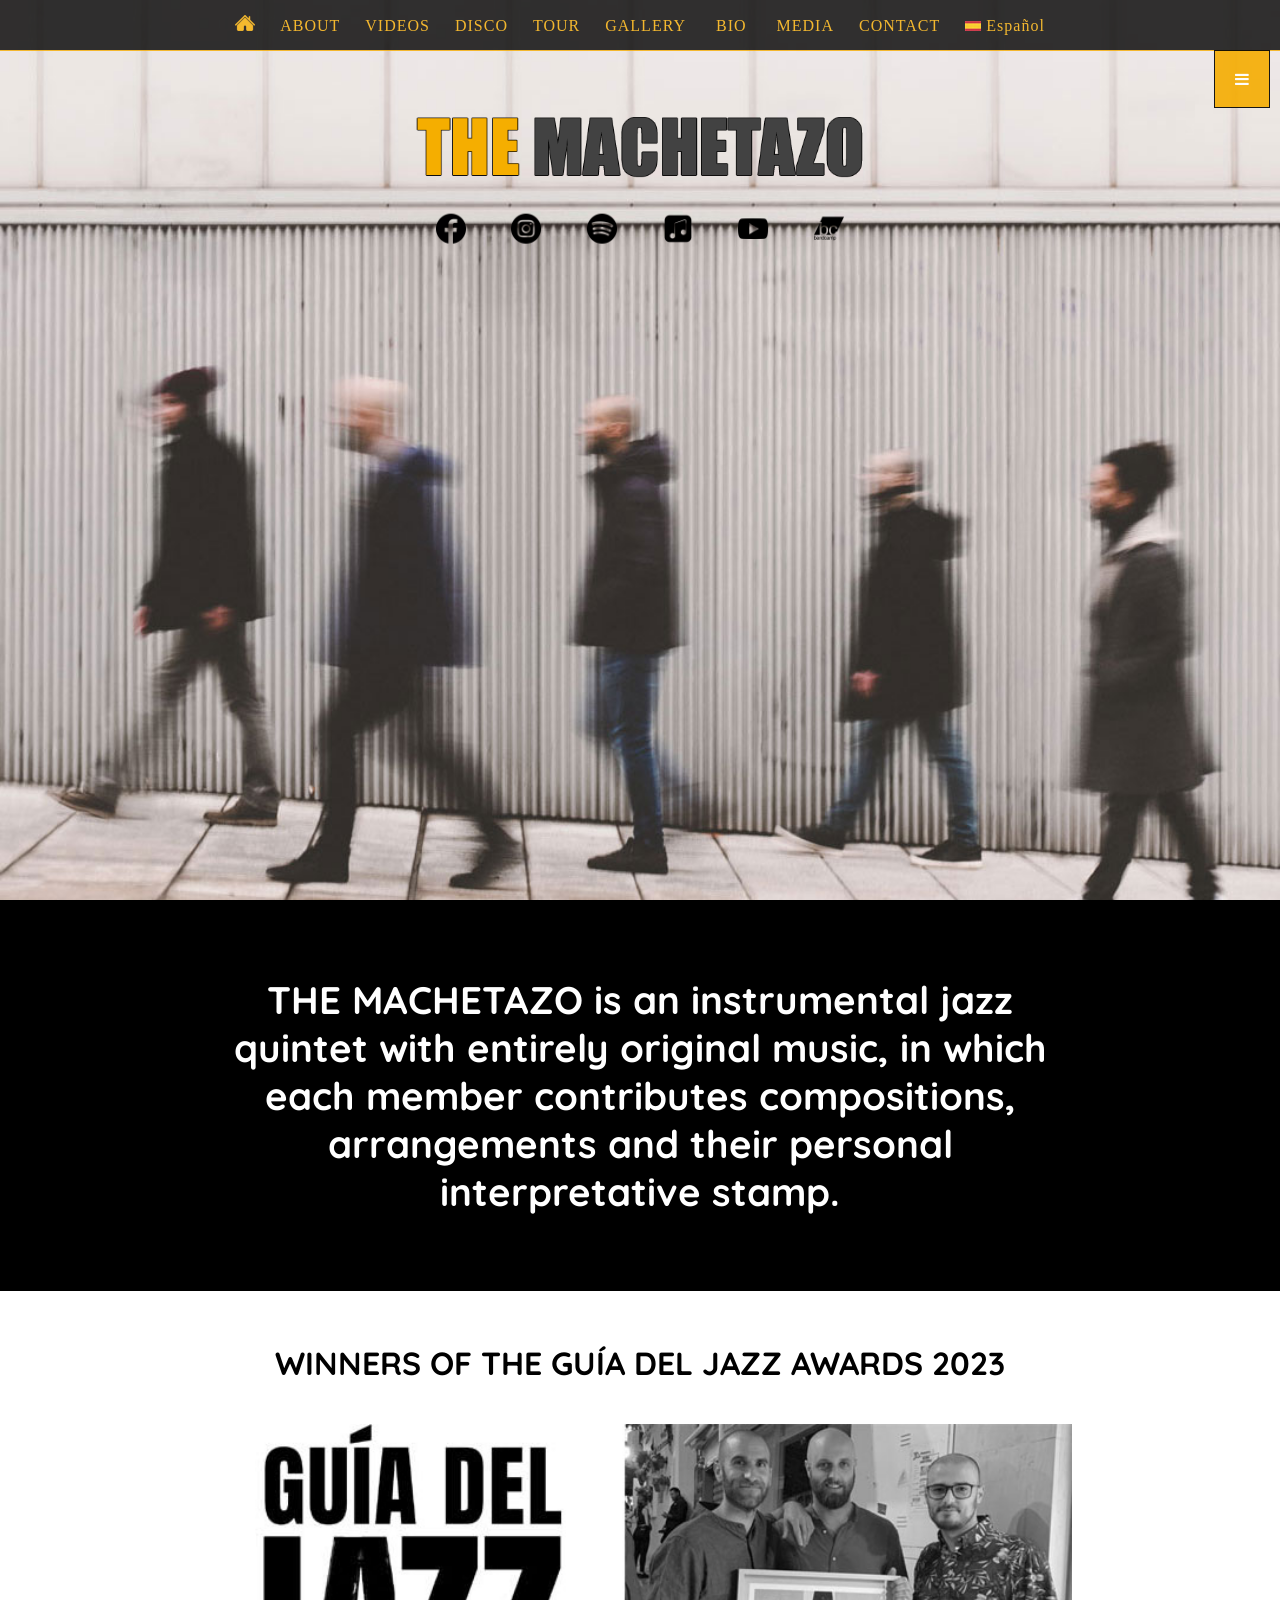
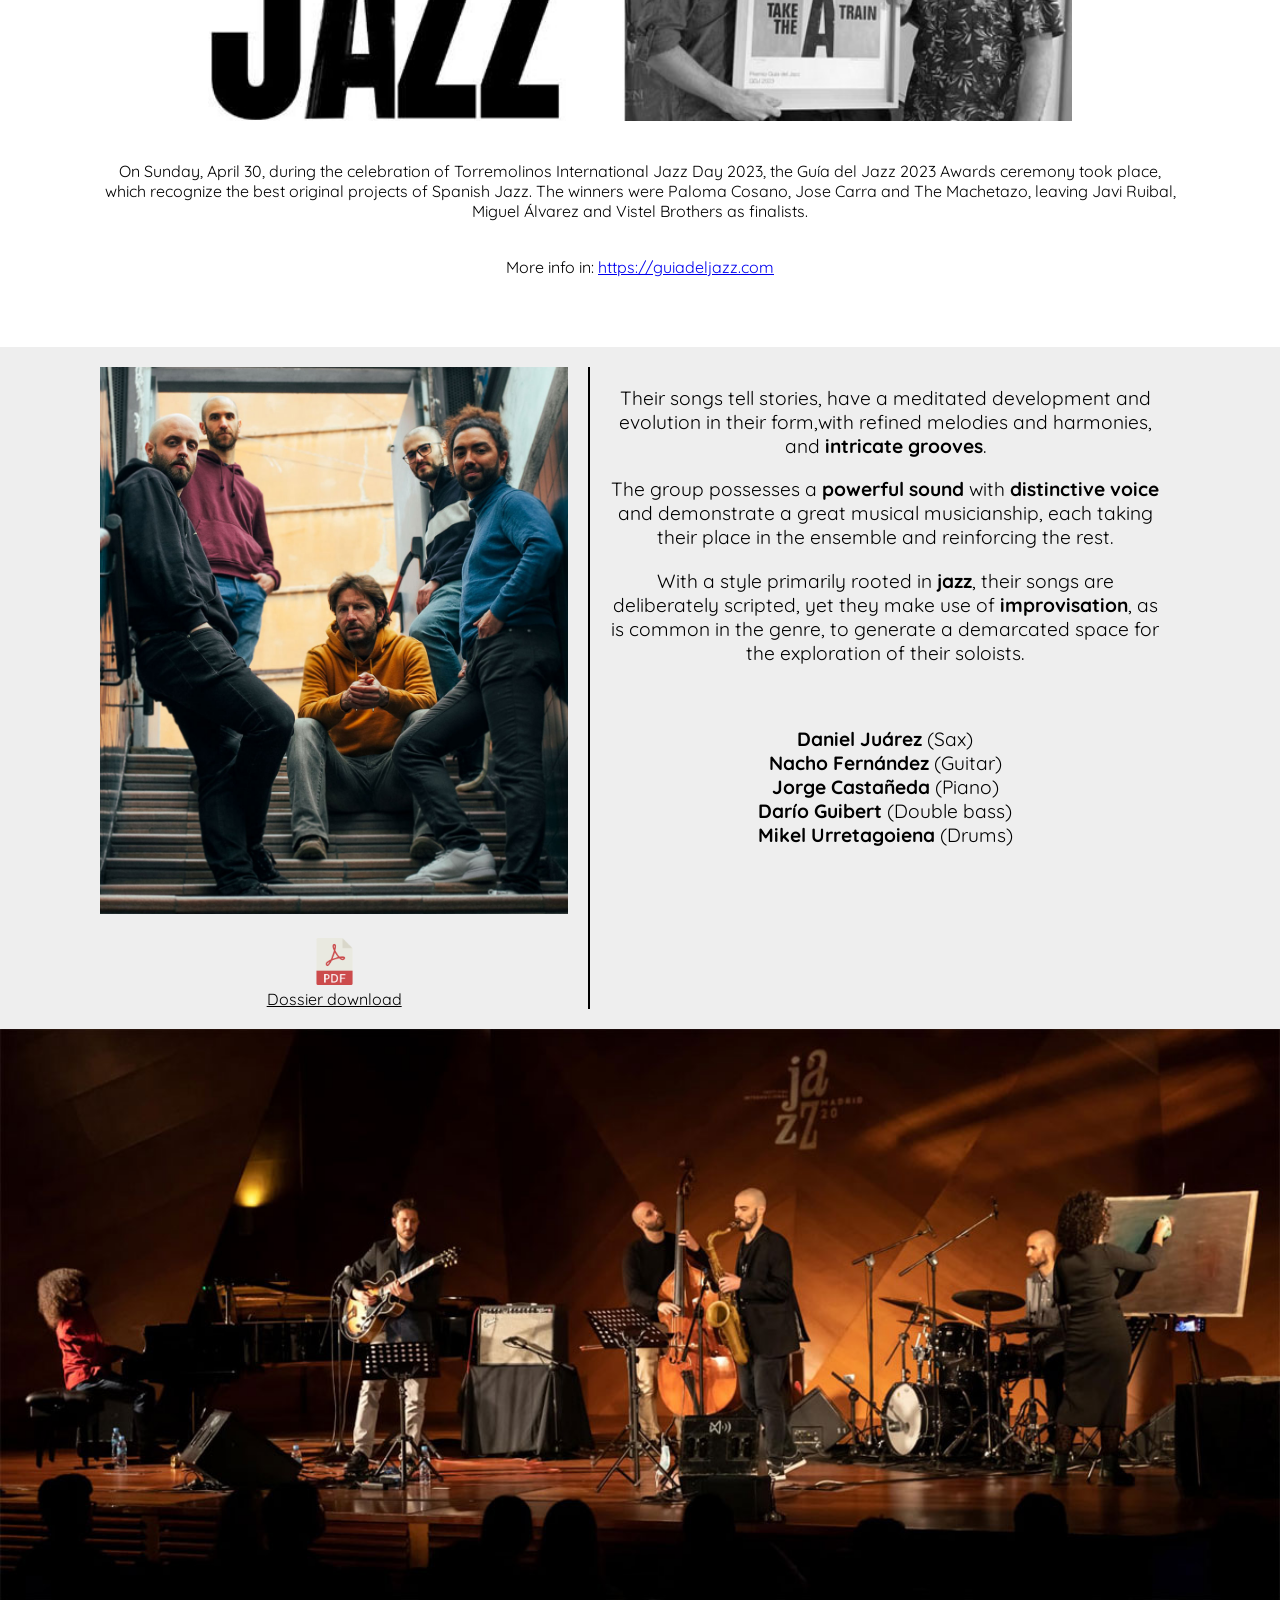
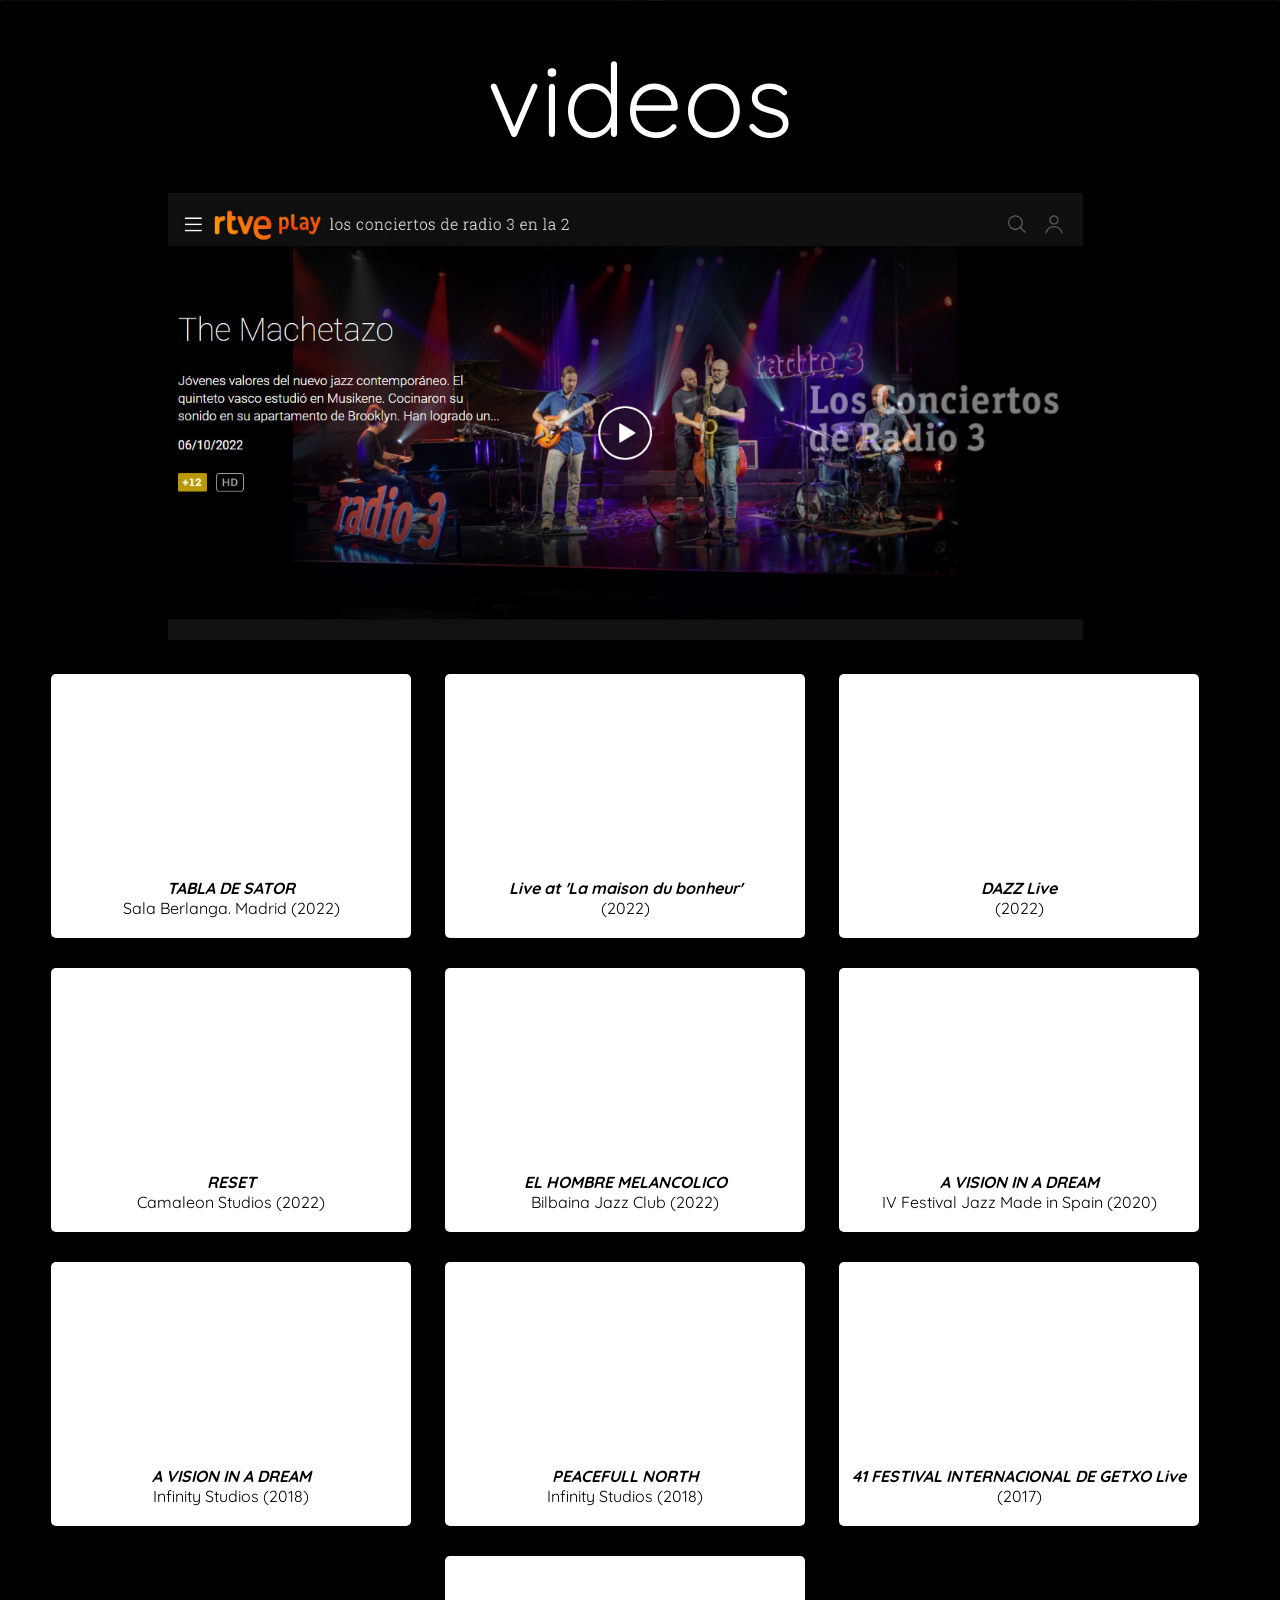
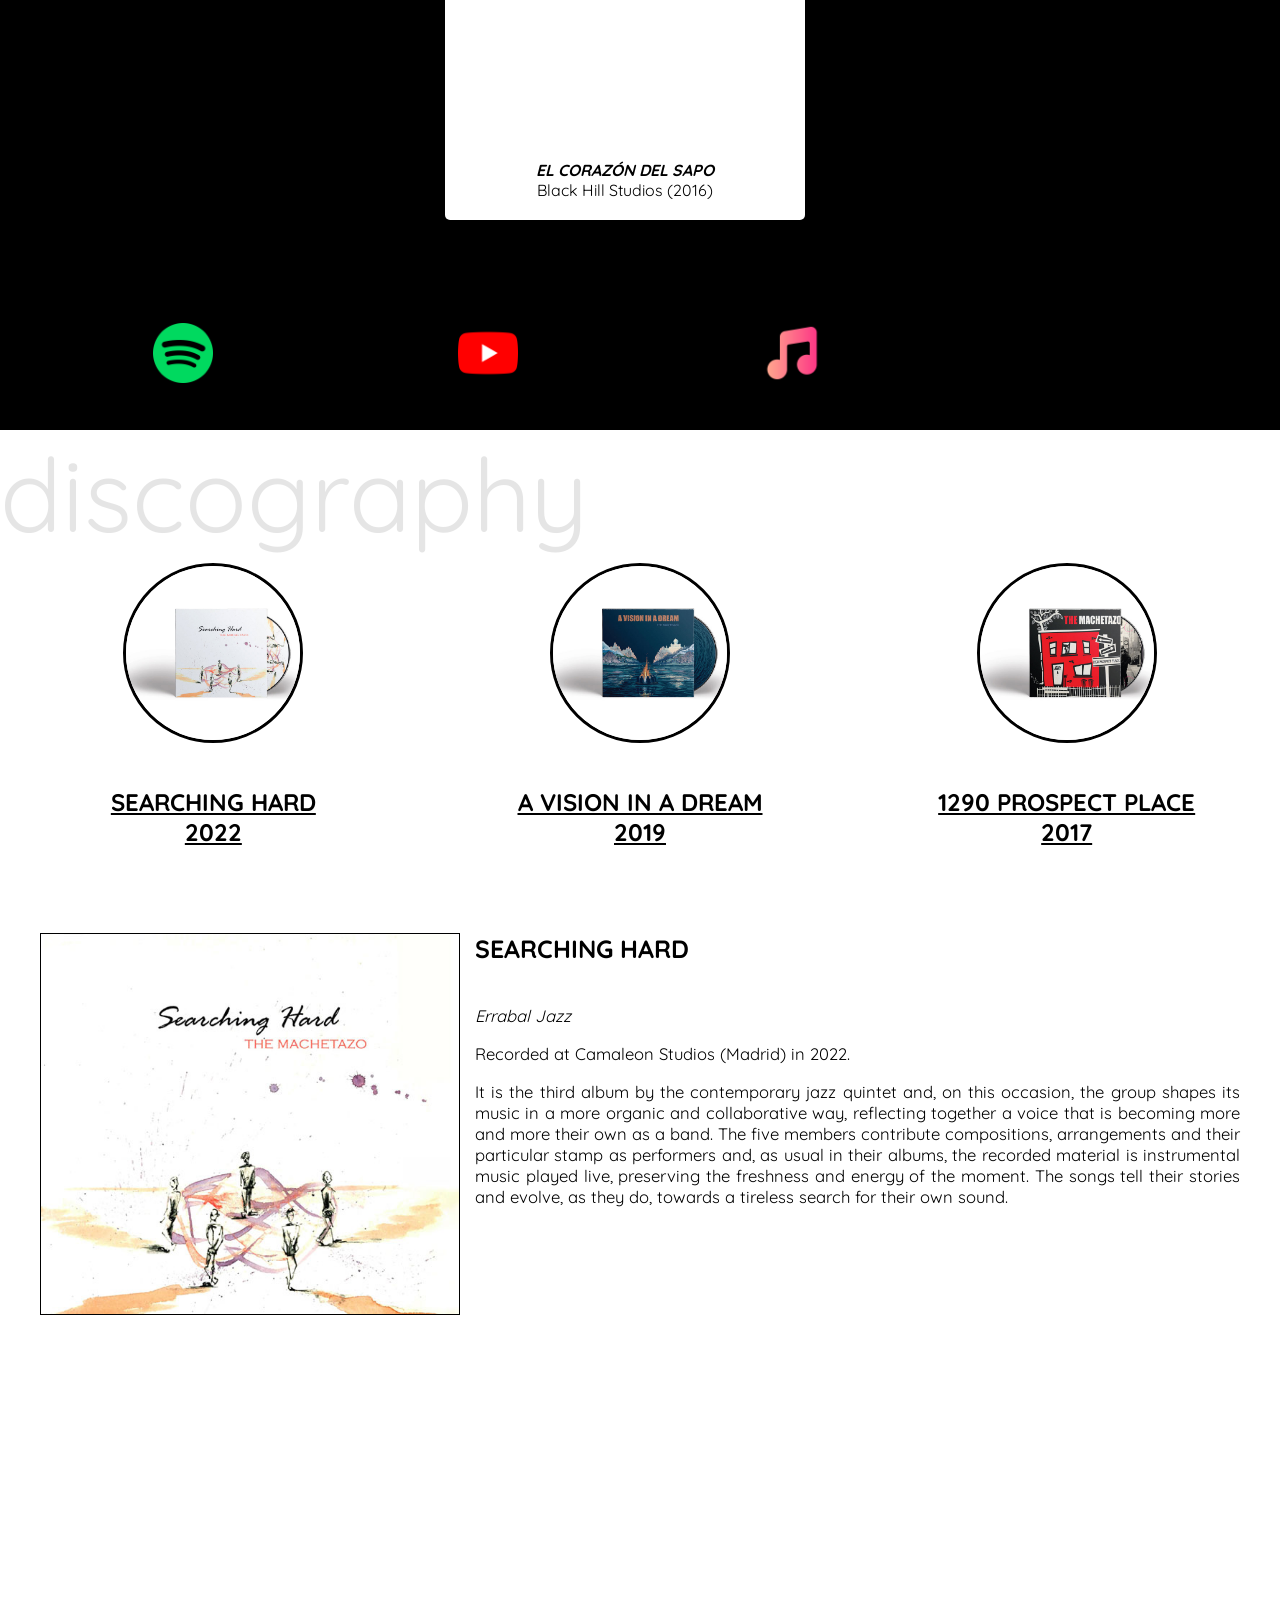
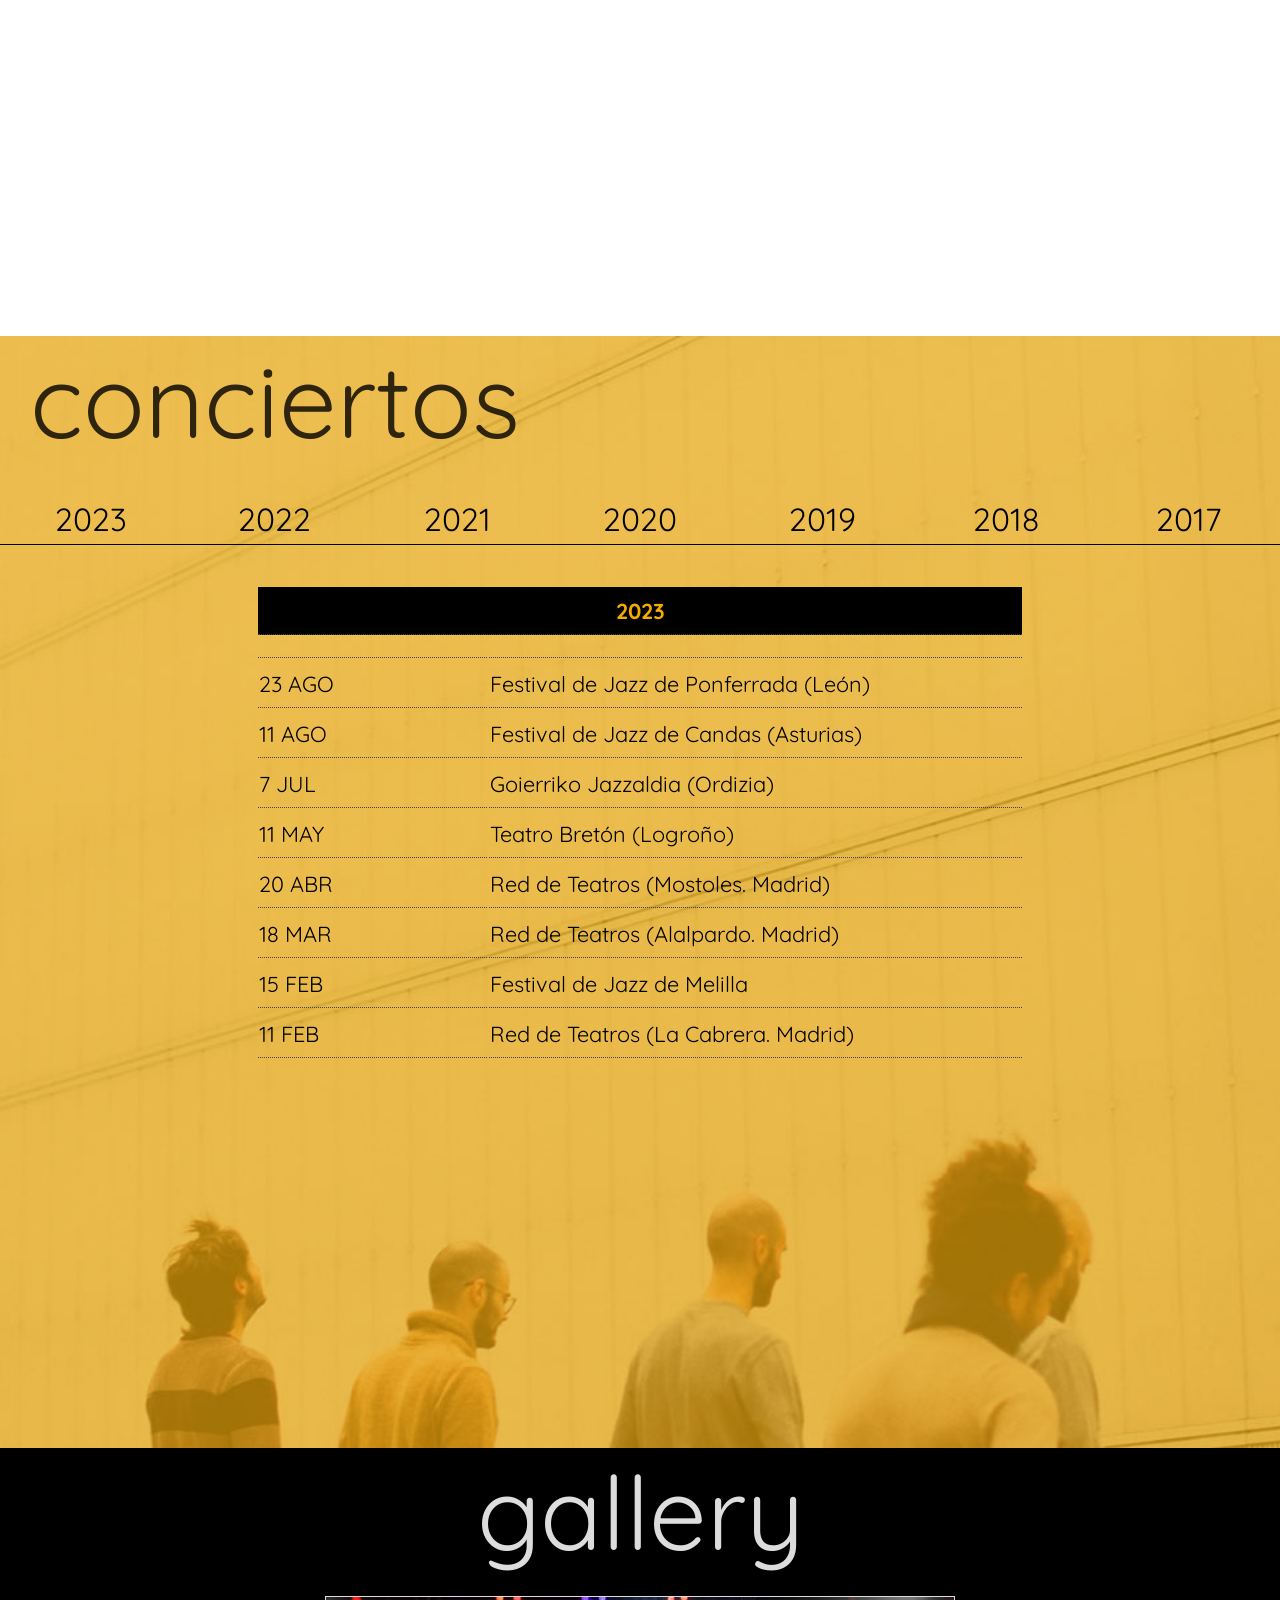
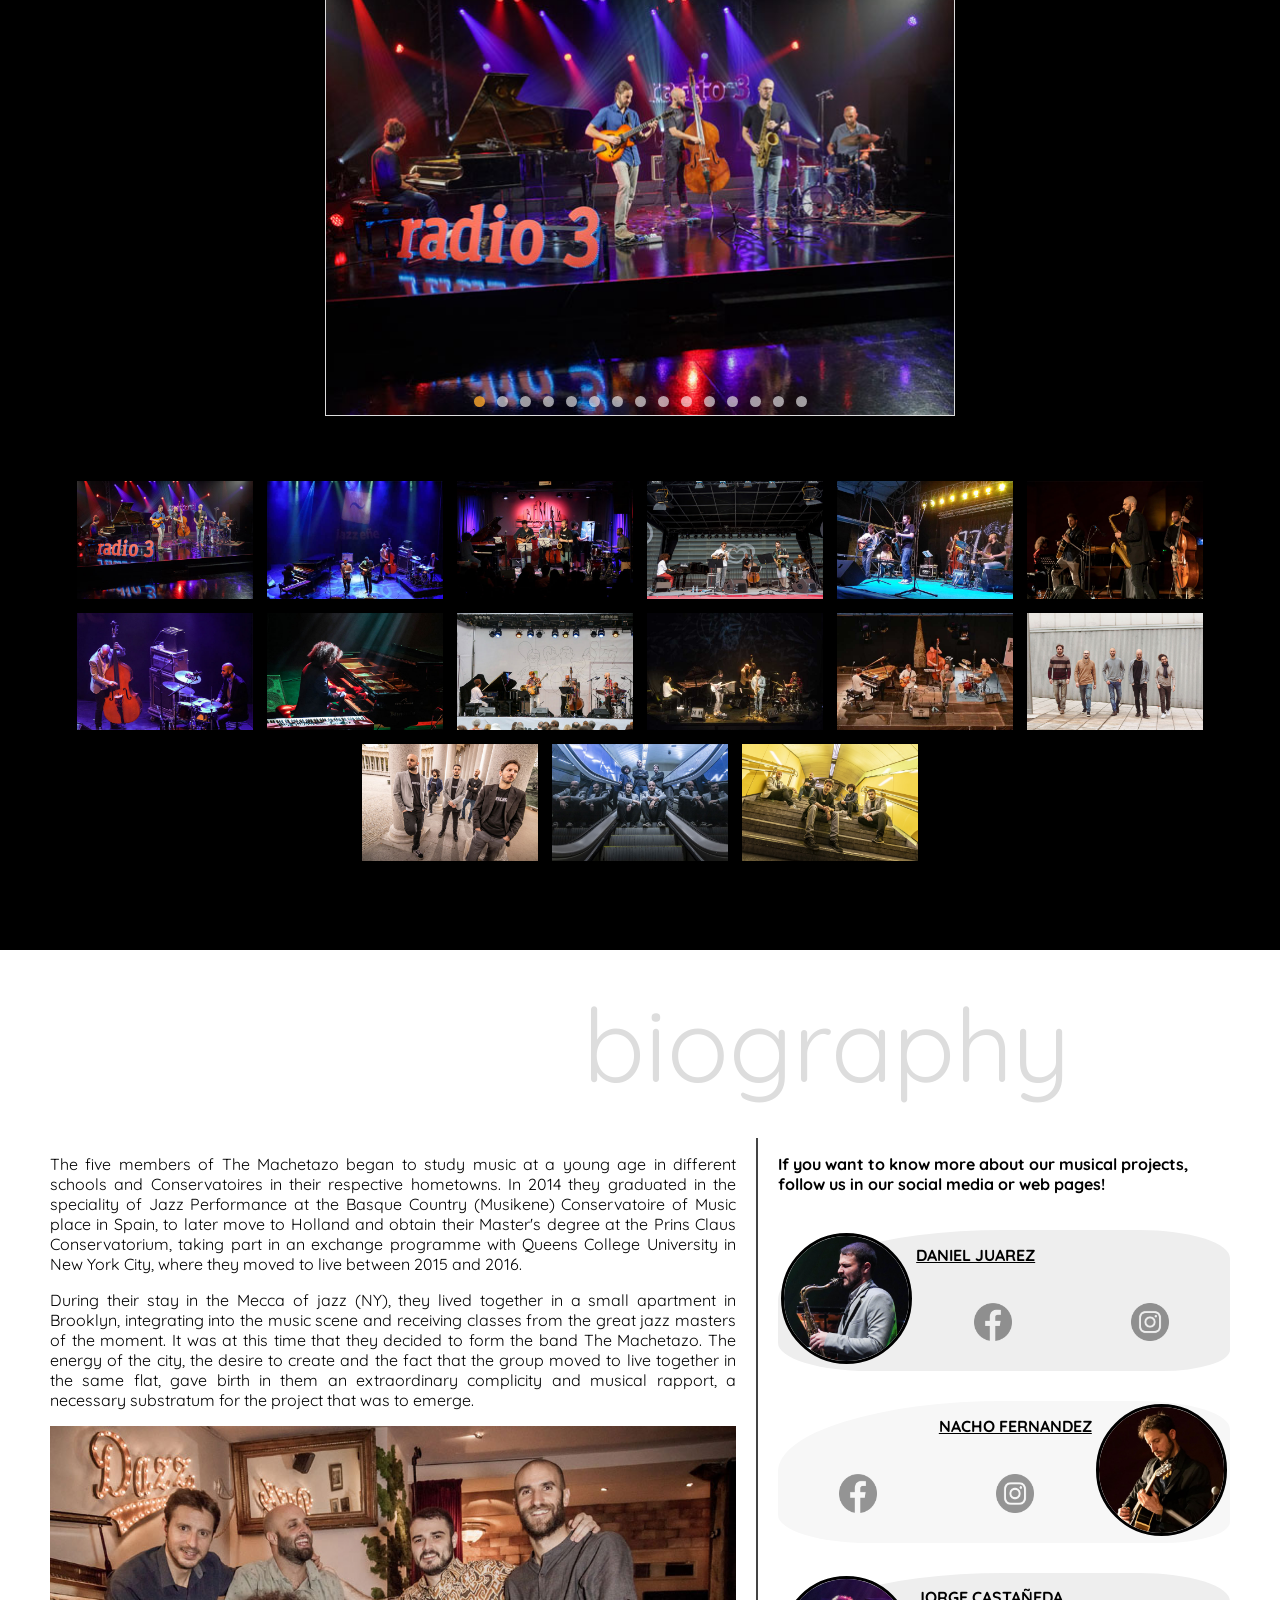
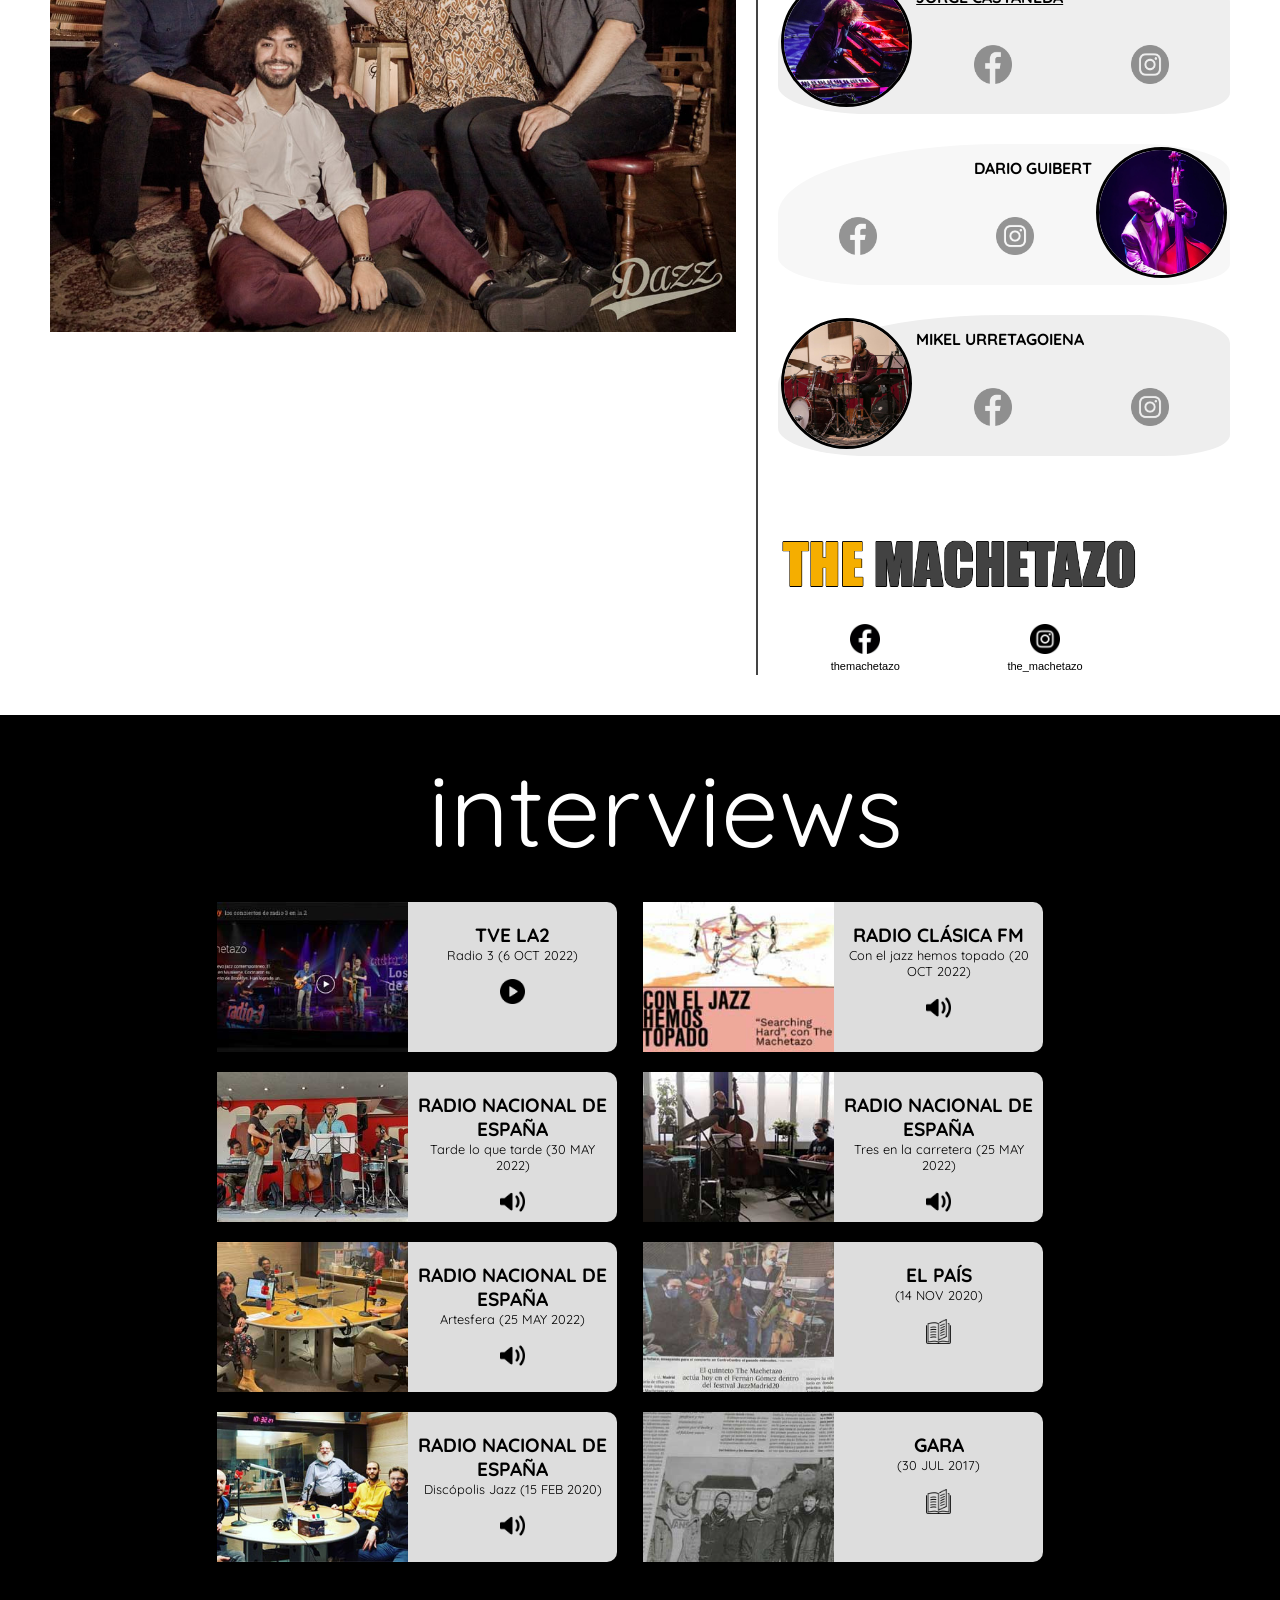
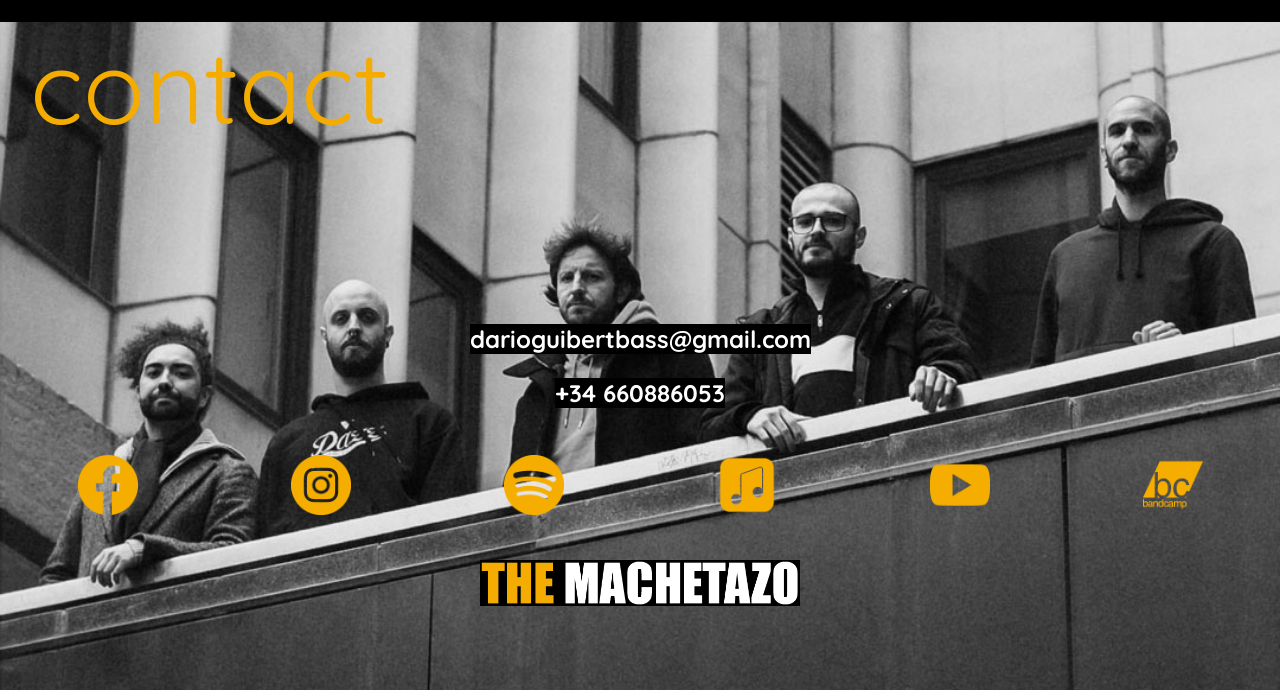
<file: index.html>
<!DOCTYPE html>
<html lang="es">

<head>

<title>THE MACHETAZO</title>

<meta name="author" content="The Machetazo">
<meta name="description" content="The Machetazo" >
<meta http-equiv="Content-Type" content="text/html; charset=ISO-8859-1" >

<link rel="shortcut icon" href="img/ico.png" type="image/png" >

<link href="https://fonts.googleapis.com/css?family=Quicksand" rel="stylesheet">

<link rel='stylesheet' type='text/css' href='style.css'>

</head>
<body>

<i id='top'></i>

<script>

document.onreadystatechange = function(e)
{
    if (document.readyState === 'complete'){
        //dom is ready, window.onload fires later
    }else{
	var userLang = navigator.language || navigator.userLanguage; 
	if (userLang != 'es-ES'){
		window.location.replace('en.html');
	}else{
		window.location.replace('es.html');
	}
    }
};

</script>

<div class="menu">
<ul id="menu">
<a href='es.html#top'><li><img src='img/home.png' /></li></a>
<a href='es.html#acerca'><li>ACERCA</li></a>
<a href='es.html#video'><li>VIDEOS</li></a>
<a href='es.html#disco'><li>DISCO</li></a>
<a href='es.html#shows'><li>TOUR</li></a>
<a href='es.html#foto'><li>FOTOS</li></a>
<a href='es.html#bio'><li>&nbsp;BIO&nbsp;</li></a>
<a href='es.html#media'><li>MEDIA</li></a>
<a href='es.html#contacto'><li>CONTACTO</li></a>
</ul>
</div>

<div class="head-image">
  <div class="head-text">

<div id='iconos'>
<table border=0 id="table-iconos">
<tr>
<td colspan="6" id="td-logo"><img src='img/logo-machetazo.png'/></td>
</tr>
<tr>
<td><a href='https://www.facebook.com/themachetazo/' target='_blank'><img src='img/icon-facebook.png'/></a></td>
<td><a href='https://www.instagram.com/the_machetazo' target='_blank'><img src='img/icon-instagram.png'/></a></td>
<td><a href='https://open.spotify.com/artist/7wN0HCNYeMUTGPT73rOYRE?si=4P9AJh10Q6a3Wef0W4-zIQ'><img src='img/icon-spotify.png'/></a></td>
<td><a href='https://music.apple.com/es/artist/the-machetazo/1234573249' target='_blank'><img src='img/icon-apple.png'/></a></td>
<td><a href='https://www.youtube.com/channel/UC_MLhqiYm_vJKrbIh2cwDGA' target='_blank'><img src='img/icon-youtube.png'/></a></td>
<td><a href='https://themachetazo.bandcamp.com/releases' target='_blank'><img src='img/icon-bandcamp.png'/></a></td>
</tr>
</table>
</div>

  </div>
</div>

</body>
</html>
</file>
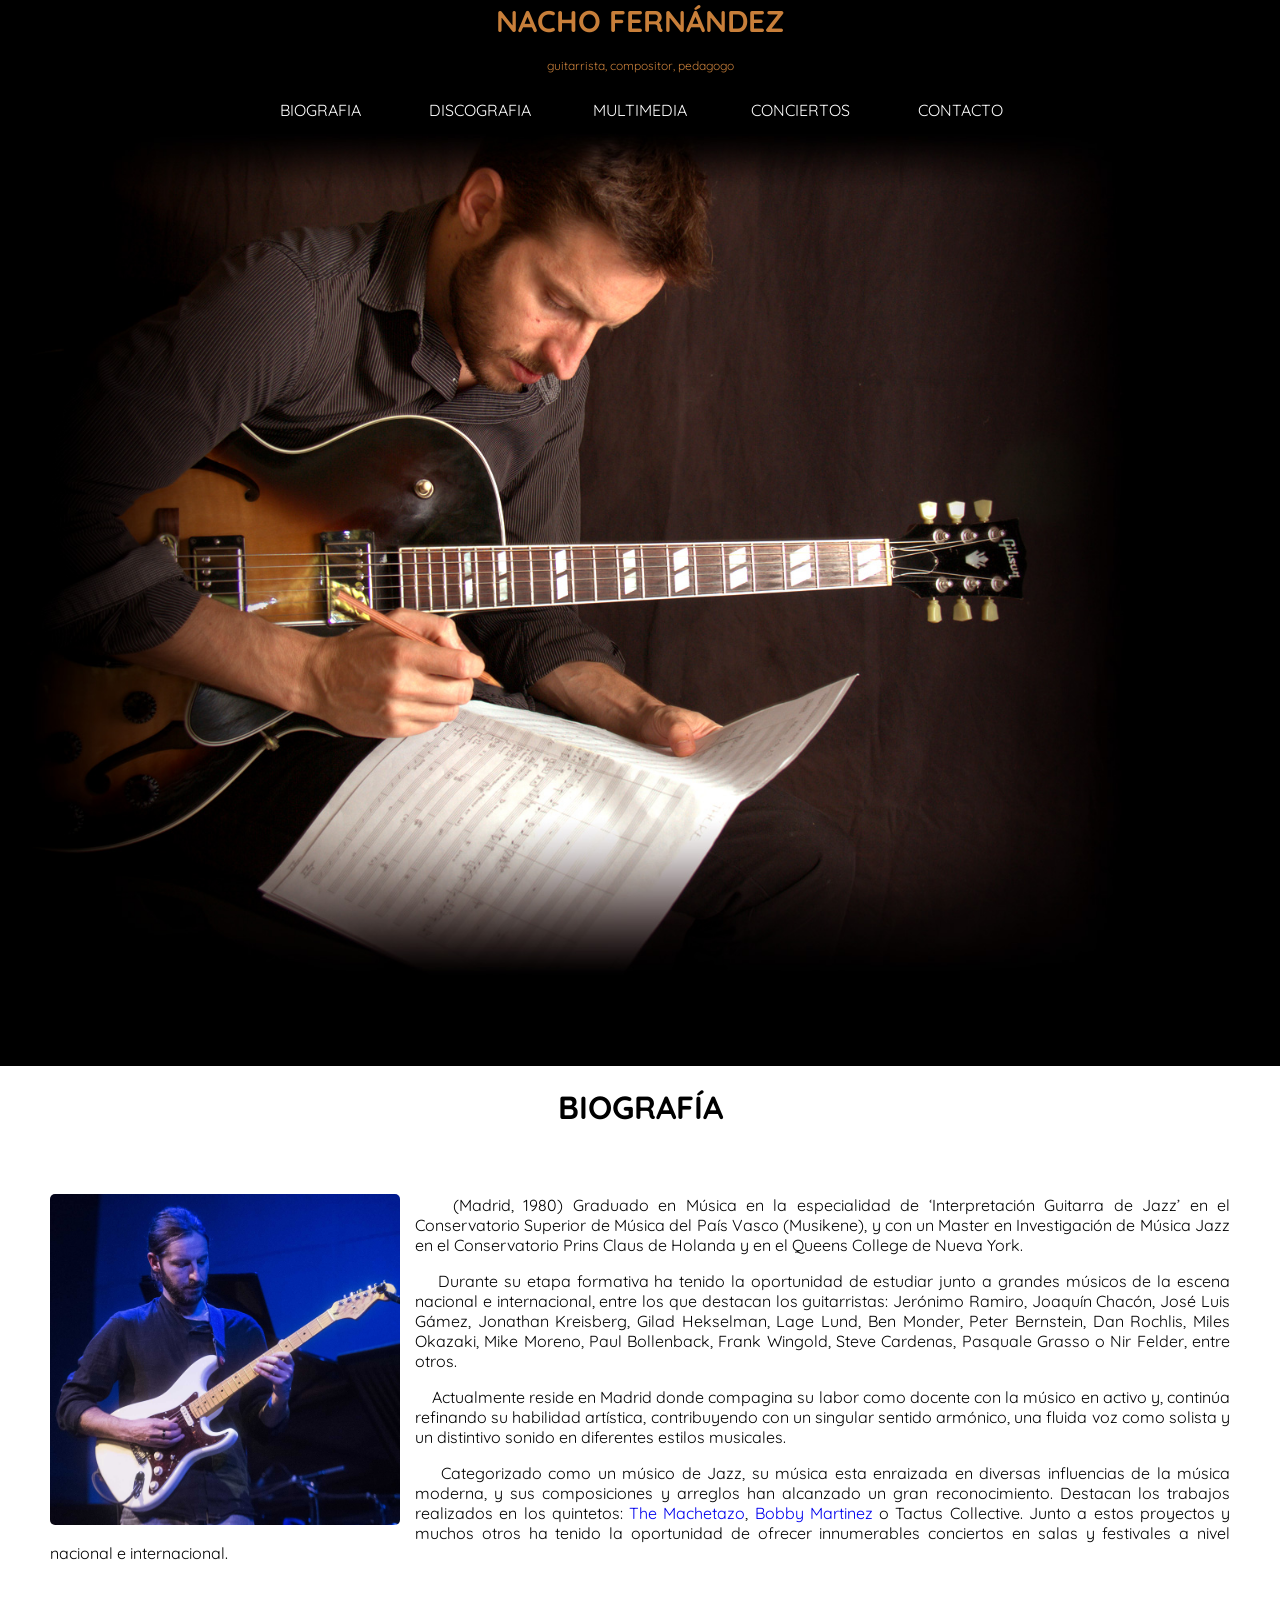
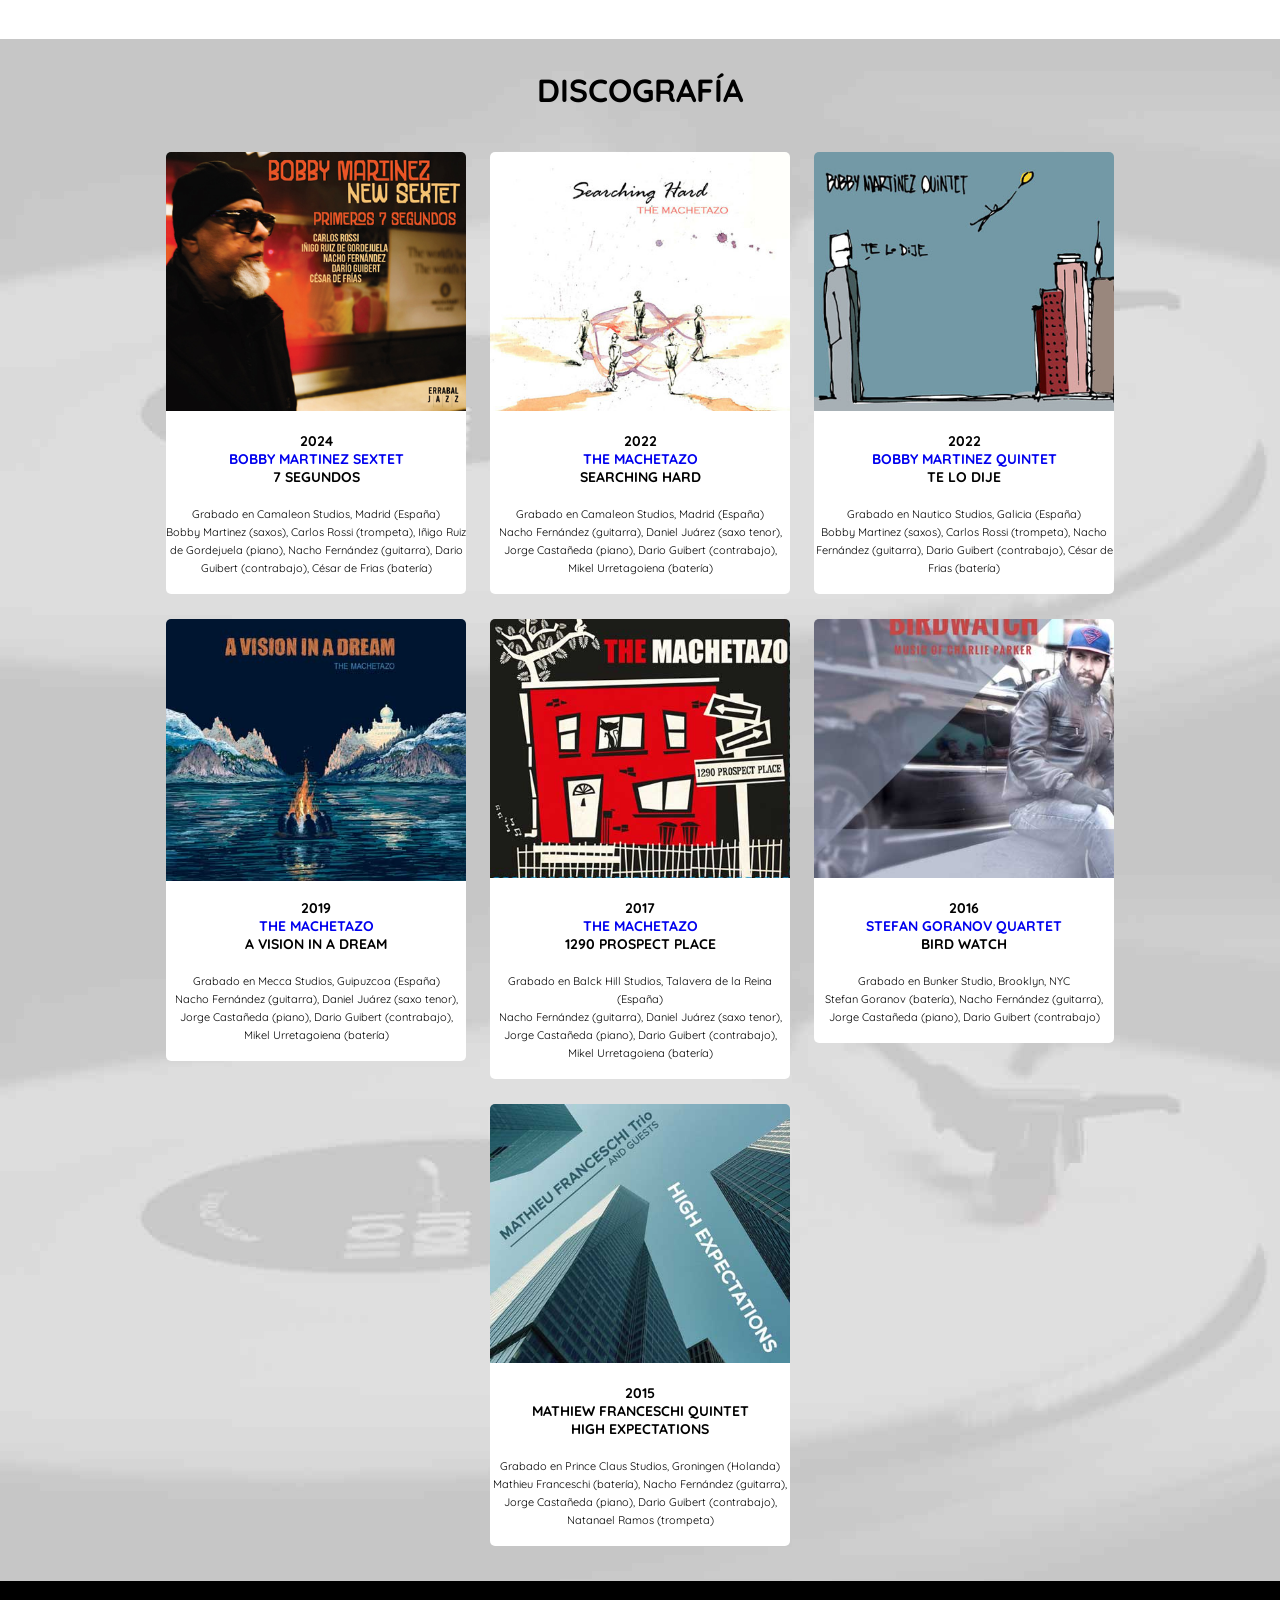
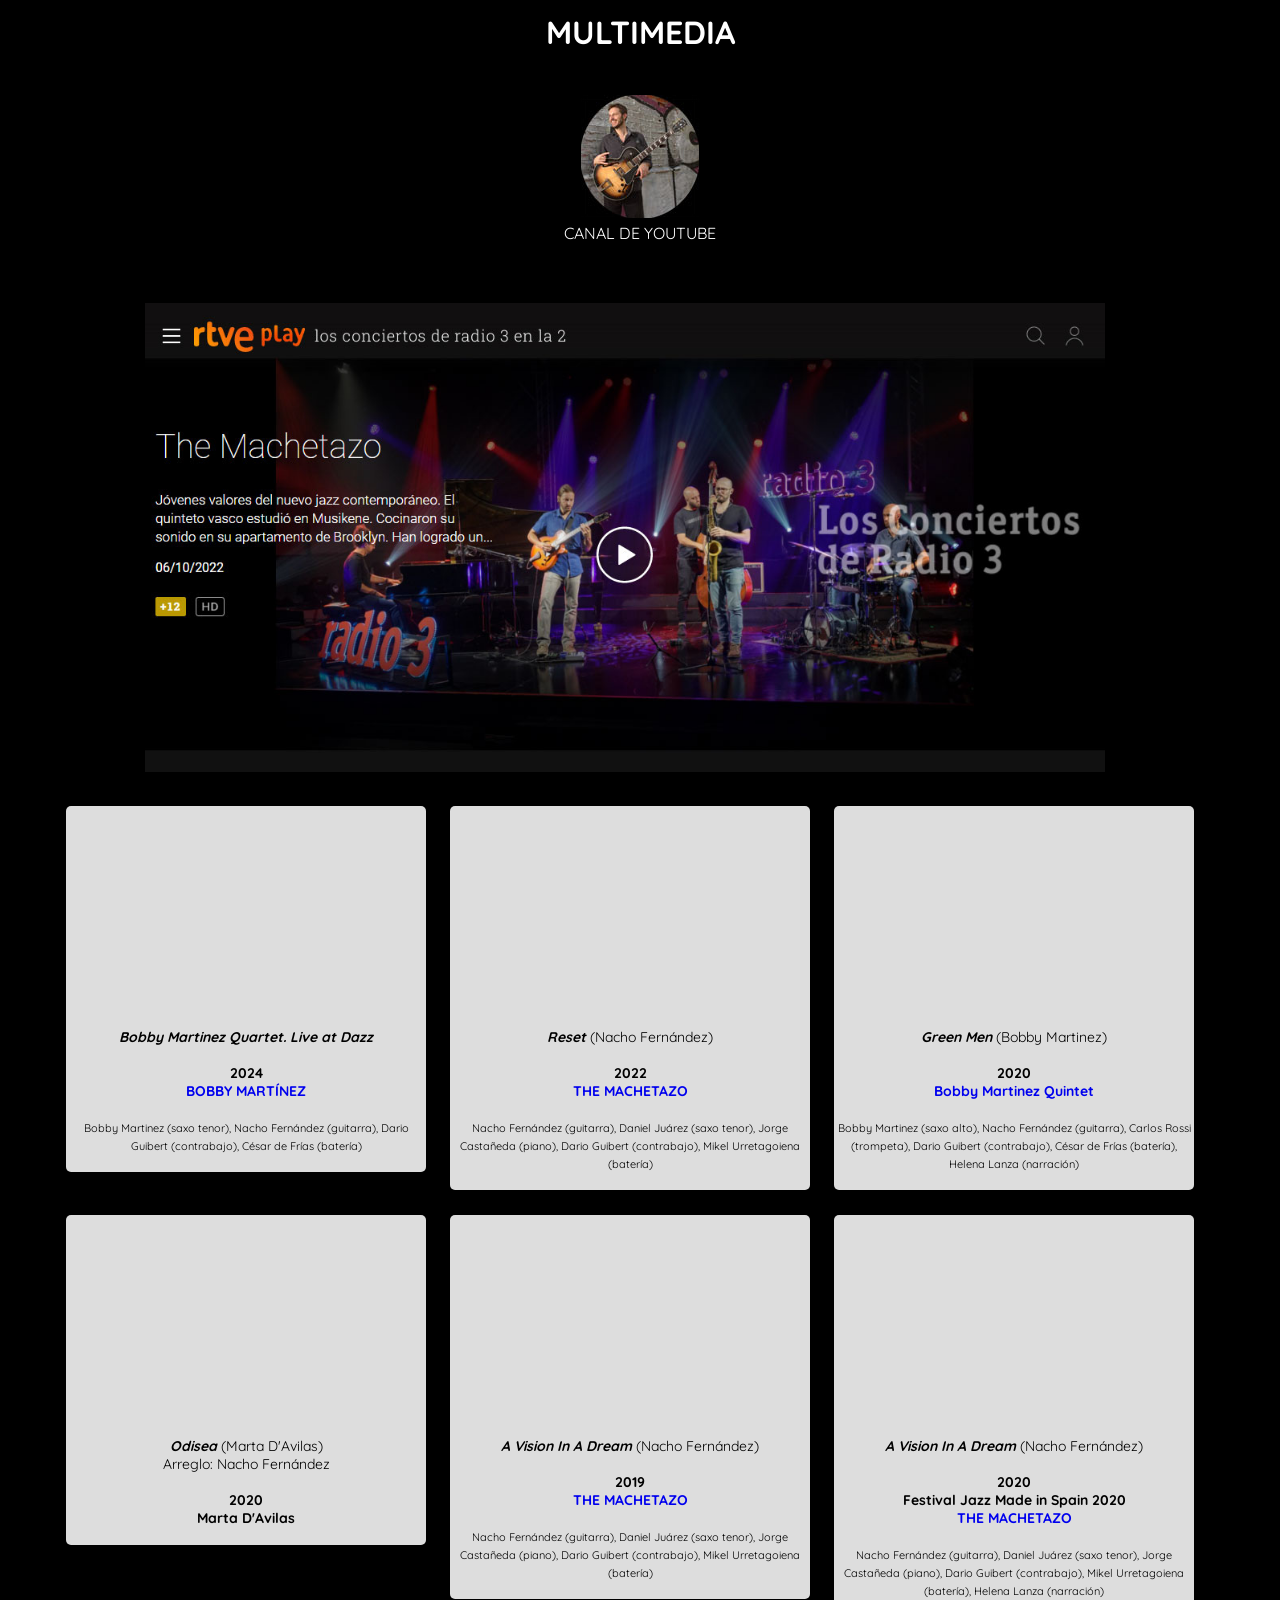
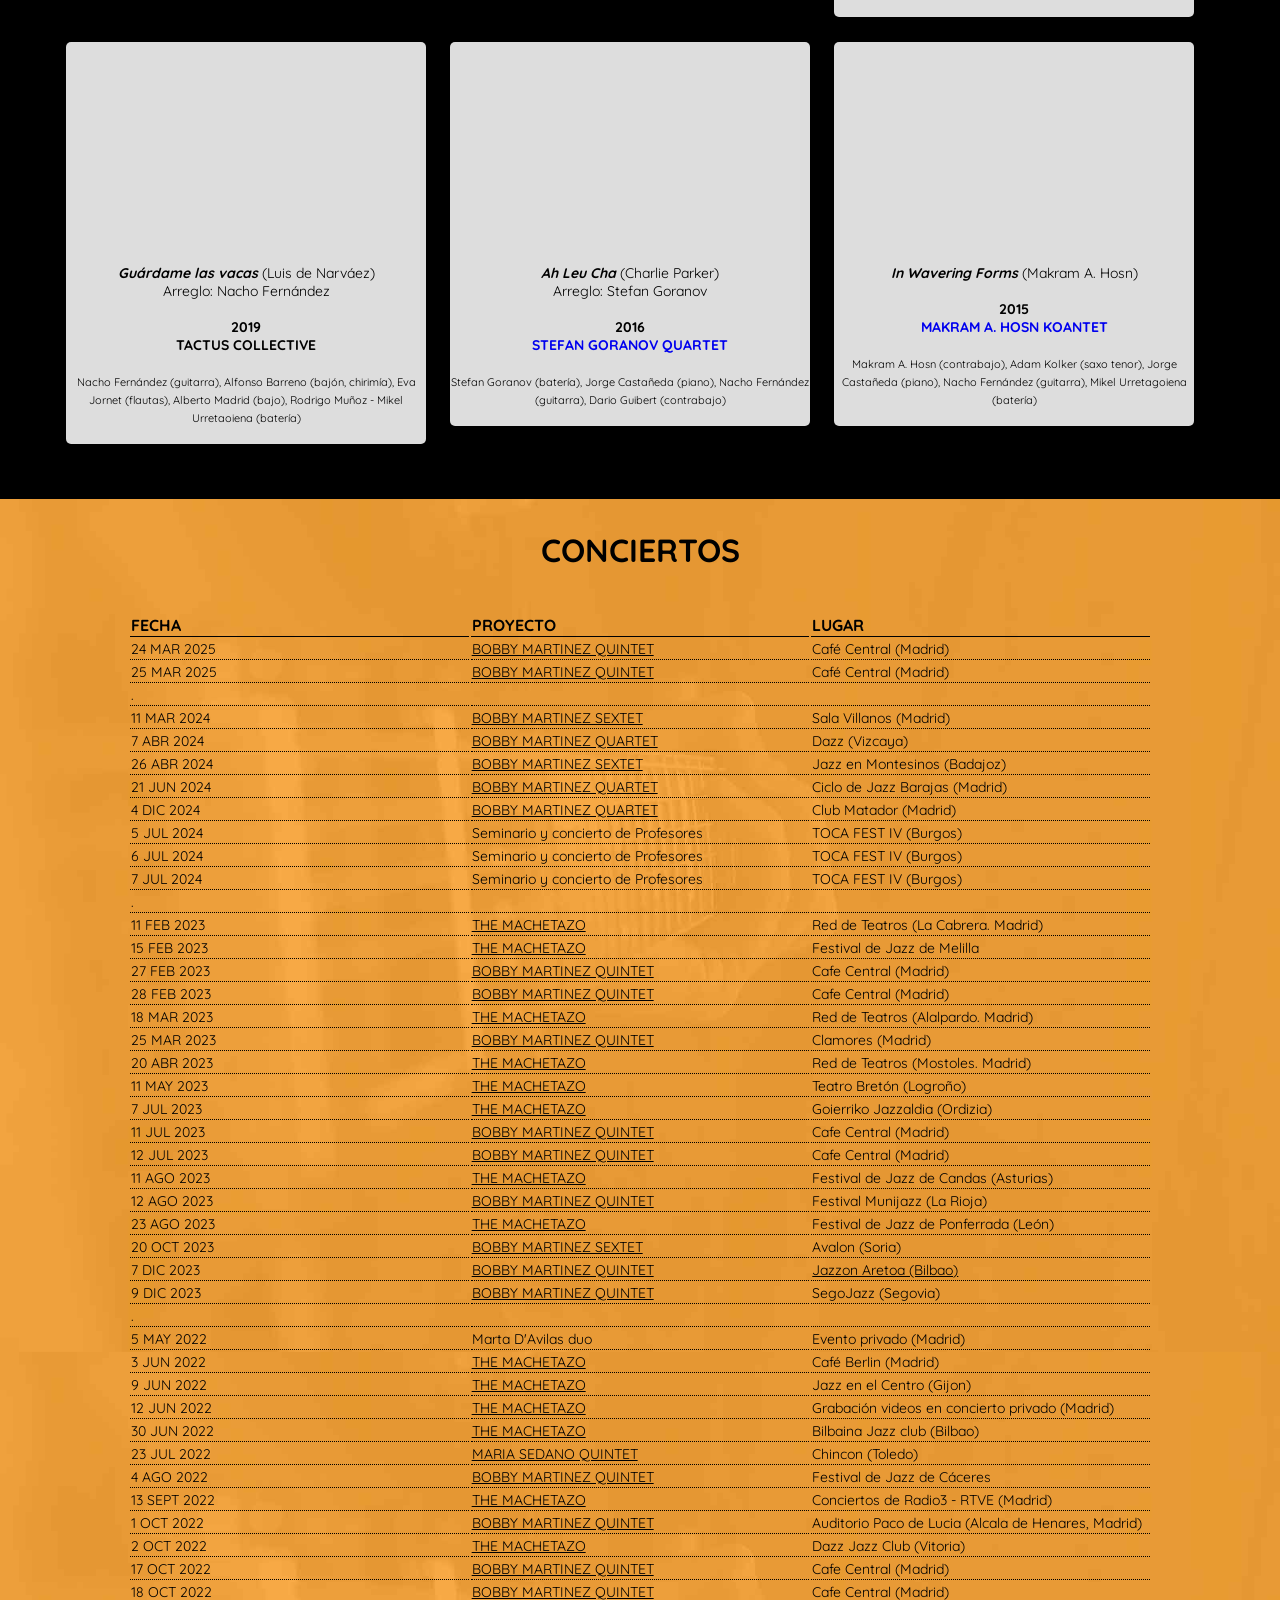
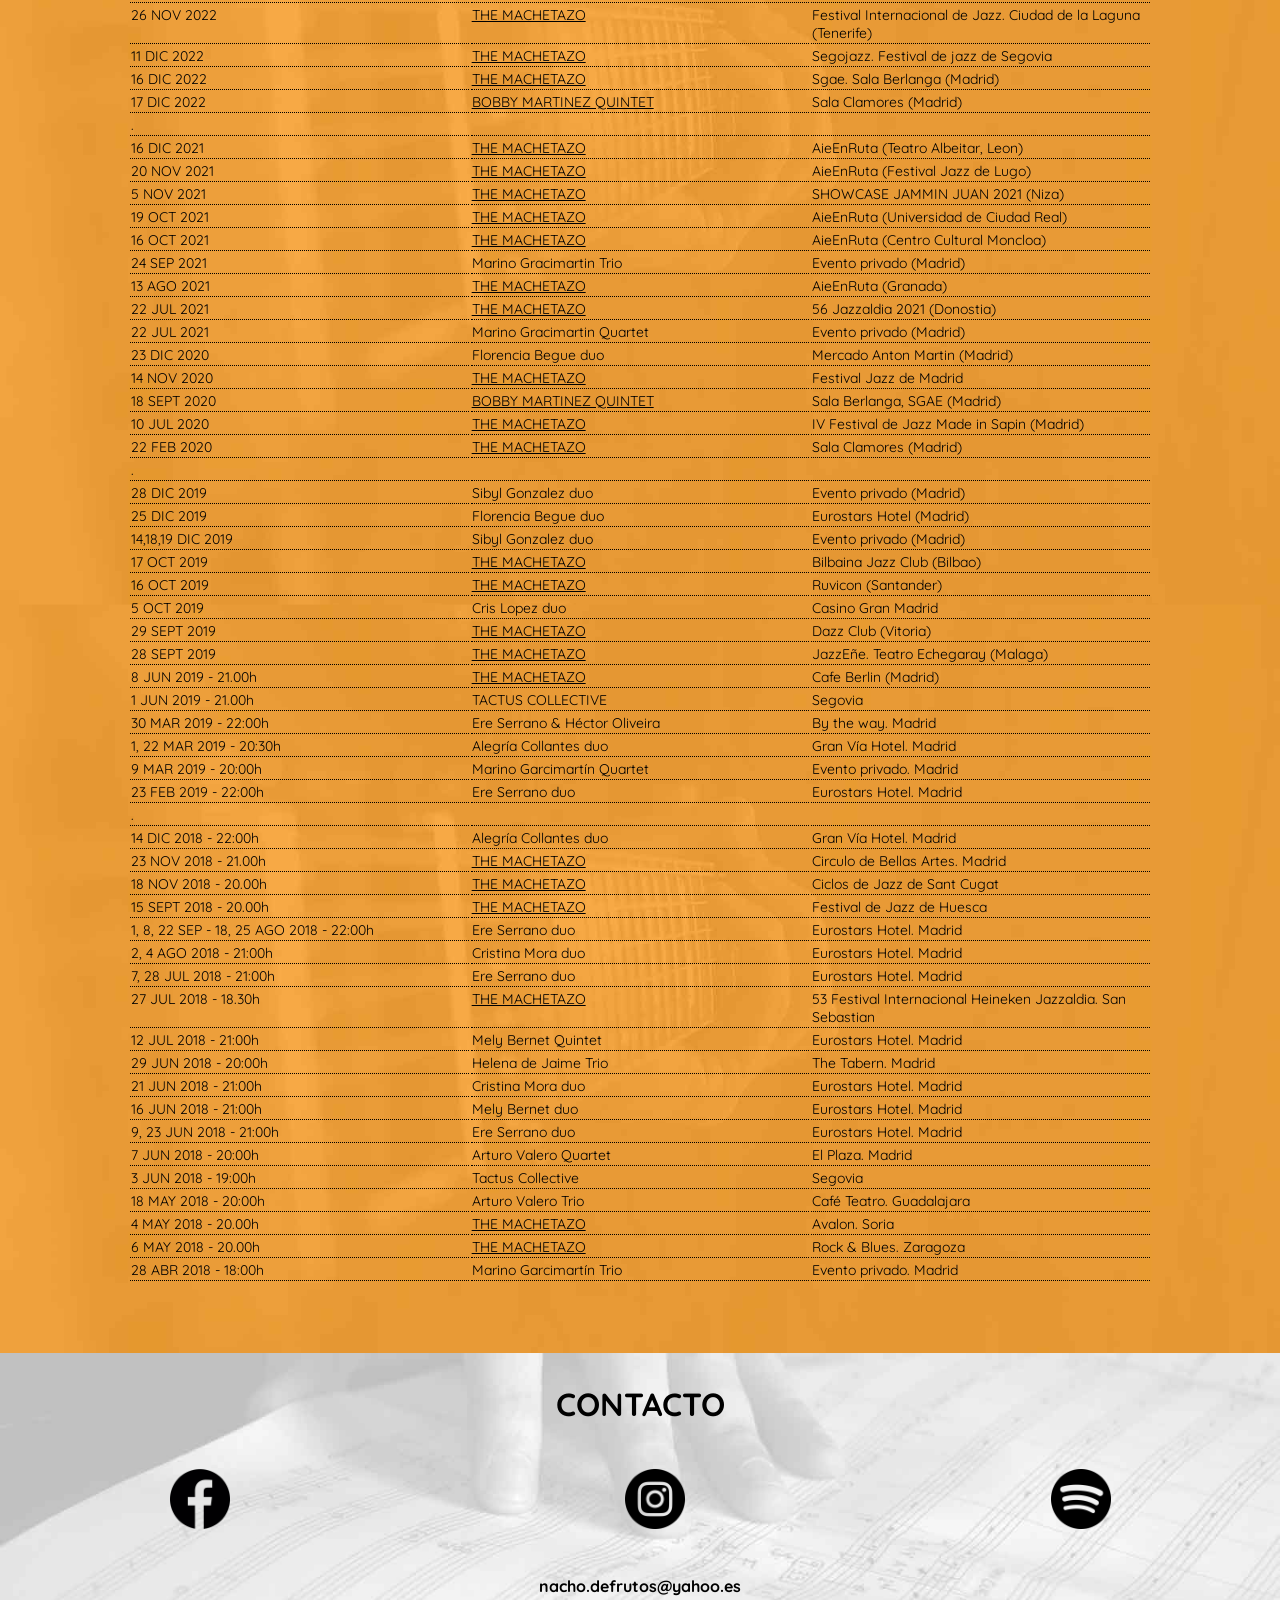
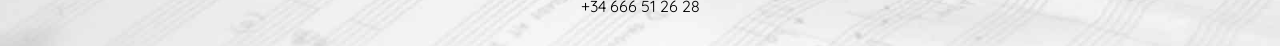
<file: nacho/index.html>
<!DOCTYPE html>
<html xmlns="http://www.w3.org/1999/xhtml" lang="es">

<head>

<title>Nacho Fernandez Music</title>

<meta name="author" content="Nacho Fernandez de Frutos">
<meta name="description" content="Nacho Fernandez de Frutos" >
<meta http-equiv="Content-Type" content="text/html; charset=ISO-8859-1" >

<link href="https://fonts.googleapis.com/css?family=Quicksand" rel="stylesheet">

<link rel='stylesheet' type='text/css' href='style.css'>

</head>

<script>

function resizeme(){

var winW = window.innerWidth;
var picW = 1600;

document.getElementsByClassName("main")[0].style.top = 115+((winW * 1066) / picW);
}

function scrolling(){

var str = document.getElementsByClassName("main")[0].style.top;
if(str != ""){
	str = str.substring(0, str.indexOf("p"));
}else{
	str=400;
}

if (document.body.scrollTop > str || document.documentElement.scrollTop > str) {
	document.getElementsByClassName("up")[0].style.visibility='visible';
}else{
	document.getElementsByClassName("up")[0].style.visibility='hidden';
}

}

</script>

<body onload="resizeme();" onresize="resizeme();" onscroll="scrolling();">

<a href="#top"><div class='up'>Menu</div></a>

<div id="cf">
  <img class="bottom" src="back6.jpg" width="100%" />
  <img class="top" src="back1.jpg" width="100%" />
</div>

<div class='titulo' id='top'>
<b>NACHO FERN�NDEZ</b>
<br>
<span>guitarrista, compositor, pedagogo</span>
</div>

<div class='menu'>
<ul>
<a href='#bio'><li>BIOGRAFIA</li></a>
<a href='#disco'><li>DISCOGRAFIA</li></a>
<a href='#media'><li>MULTIMEDIA</li></a>
<a href='#shows'><li>CONCIERTOS</li></a>
<a href='#contact'><li>CONTACTO</li></a>
</ul>
</div>

<div class='main'>

<h1>BIOGRAF�A</h1>

<br>

<div class='mainbio' id='bio'>

<img src="nacho1.jpg" align="left" width="350px" style="margin:15px;margin-left:0;border-radius:5px;">

<p>
&nbsp;&nbsp;&nbsp;
(Madrid, 1980) Graduado en M�sica en la especialidad de �Interpretaci�n Guitarra de Jazz� en el Conservatorio Superior de M�sica del Pa�s Vasco (Musikene), y con un Master en Investigaci�n de M�sica Jazz en el Conservatorio Prins Claus de Holanda y en el Queens College de Nueva York.
</p><p>
&nbsp;&nbsp;&nbsp;
Durante su etapa formativa ha tenido la oportunidad de estudiar junto a grandes m�sicos de la escena nacional e internacional, entre los que destacan los guitarristas: Jer�nimo Ramiro, Joaqu�n Chac�n, Jos� Luis G�mez, Jonathan Kreisberg, Gilad Hekselman, Lage Lund, Ben Monder, Peter Bernstein, Dan Rochlis, Miles Okazaki, Mike Moreno, Paul Bollenback, Frank Wingold, Steve Cardenas, Pasquale Grasso o Nir Felder, entre otros.
</p><p>
&nbsp;&nbsp;&nbsp;
Actualmente reside en Madrid donde compagina su labor como docente con la m�sico en activo y, contin�a refinando su habilidad art�stica, contribuyendo con un singular sentido arm�nico, una fluida voz como solista y un distintivo sonido en diferentes estilos musicales.
</p>
</p><p>
&nbsp;&nbsp;&nbsp;
Categorizado como un m�sico de Jazz, su m�sica esta enraizada en diversas influencias de la m�sica moderna, y sus composiciones y arreglos han alcanzado un gran reconocimiento. Destacan los trabajos realizados en los quintetos: <a href='http://www.themachetazo.com' target=_blank>The Machetazo</a>, <a href='http://www.bobby-martinez.com' target=_blank>Bobby Martinez</a> o Tactus Collective. Junto a estos proyectos y muchos otros ha tenido la oportunidad de ofrecer innumerables conciertos en salas y festivales a nivel nacional e internacional.
<br>

</div>

<div class='maindisco' id='disco'>

<h1>DISCOGRAF�A</h1>

<br>


<div class='disco7'>
<b>2024<br><a href='http://www.bobby-martinez.com' target=_blank>BOBBY MARTINEZ SEXTET</a><br>7 SEGUNDOS</b><br><br><span>Grabado en Camaleon Studios, Madrid (Espa�a)<br>Bobby Martinez (saxos), Carlos Rossi (trompeta), I�igo Ruiz de Gordejuela (piano), Nacho Fern�ndez (guitarra), Dario Guibert (contrabajo), C�sar de Frias (bater�a)</span><br><br>
</div>

<div class='disco5'>
<b>2022<br><a href='http://www.themachetazo.com' target=_blank>THE MACHETAZO</a><br>SEARCHING HARD</b><br><br><span>Grabado en Camaleon Studios, Madrid (Espa�a)<br>Nacho Fern�ndez (guitarra), Daniel Ju�rez (saxo tenor), Jorge Casta�eda (piano), Dario Guibert (contrabajo), Mikel Urretagoiena (bater�a)</span><br><br>
</div>
<div class='disco6'>
<b>2022<br><a href='http://www.bobby-martinez.com' target=_blank>BOBBY MARTINEZ QUINTET</a><br>TE LO DIJE</b><br><br><span>Grabado en Nautico Studios, Galicia (Espa�a)<br>Bobby Martinez (saxos), Carlos Rossi (trompeta), Nacho Fern�ndez (guitarra), Dario Guibert (contrabajo), C�sar de Frias (bater�a)</span><br><br>
</div>
<div class='disco1'>
<b>2019<br><a href='http://www.themachetazo.com' target=_blank>THE MACHETAZO</a><br>A VISION IN A DREAM</b><br><br><span>Grabado en Mecca Studios, Guipuzcoa (Espa�a)<br>Nacho Fern�ndez (guitarra), Daniel Ju�rez (saxo tenor), Jorge Casta�eda (piano), Dario Guibert (contrabajo), Mikel Urretagoiena (bater�a)</span><br><br>
</div>
<div class='disco2'>
<b>2017<br><a href='http://www.themachetazo.com' target=_blank>THE MACHETAZO</a><br>1290 PROSPECT PLACE</b><br><br><span>Grabado en Balck Hill Studios, Talavera de la Reina (Espa�a)<br>Nacho Fern�ndez (guitarra), Daniel Ju�rez (saxo tenor), Jorge Casta�eda (piano), Dario Guibert (contrabajo), Mikel Urretagoiena (bater�a)</span><br><br>
</div>
<div class='disco3'>
<b>2016<br><a href='http://www.stefangoranov.com' target=_blank>STEFAN GORANOV QUARTET</a><br>BIRD WATCH</b><br><br><span>Grabado en Bunker Studio, Brooklyn, NYC<br>Stefan Goranov (bater�a), Nacho Fern�ndez (guitarra), Jorge Casta�eda (piano), Dario Guibert (contrabajo)</span><br><br>
</div>
<div class='disco4'>
<!--<a href='http://www.mathieufranceschi.com' target=_blank>MATHIEW FRANCESCHI QUINTET</a>-->
<b>2015<br>MATHIEW FRANCESCHI QUINTET<br>HIGH EXPECTATIONS</b><br><br><span>Grabado en Prince Claus Studios, Groningen (Holanda)<br>Mathieu Franceschi (bater�a), Nacho Fern�ndez (guitarra), Jorge Casta�eda (piano), Dario Guibert (contrabajo), Natanael Ramos (trompeta)</span><br><br>
</div>

</div>

<div class='mainmedia' id='media'>

<h1>MULTIMEDIA</h1>

<br>

<a class='cyoutube' href='https://www.youtube.com/channel/UCRo_oSDqi8VTH69oap4DoOg/featured' target=_blank><img src='youtube.jpg'/><br>CANAL DE YOUTUBE</a>

<br><br><br><br>

<div class='video-big'>
<a href='https://play.rtve.es/v/6707568/' target=_blank><img src='video1.jpg' style='width:100%' /></a>
</div>

<div class='medias'>
<iframe width="360" height="200" src="https://www.youtube.com/embed/cpIc1KqG9Bk" frameborder="0" allow="accelerometer; autoplay; clipboard-write; encrypted-media; gyroscope; picture-in-picture; web-share" referrerpolicy="strict-origin-when-cross-origin" allowfullscreen></iframe>
<br><br><i><b>Bobby Martinez Quartet. Live at Dazz</b></i><br><br><b>2024<br><a href='http://www.bobby-martinez.com' target=_blank>BOBBY MART�NEZ</a></b><br><br><span>Bobby Martinez (saxo tenor), Nacho Fern�ndez (guitarra), Dario Guibert (contrabajo), C�sar de Fr�as (bater�a)</span><br><br>
</div>

<div class='medias'>
<iframe width="360" height="200" src="https://www.youtube.com/embed/TwnTL9aQ_ZU" frameborder="0" allow="accelerometer; autoplay; encrypted-media; gyroscope; picture-in-picture" allowfullscreen></iframe>
<br><br><i><b>Reset</b></i> (Nacho Fern�ndez)<br><br><b>2022<br><a href='http://www.themachetazo.com' target=_blank>THE MACHETAZO</a></b><br><br><span>Nacho Fern�ndez (guitarra), Daniel Ju�rez (saxo tenor), Jorge Casta�eda (piano), Dario Guibert (contrabajo), Mikel Urretagoiena (bater�a)</span><br><br>
</div>

<div class='medias'>
<iframe width="360" height="200" src="https://www.youtube.com/embed/mSdDY8nlrn8" frameborder="0" allow="accelerometer; autoplay; clipboard-write; encrypted-media; gyroscope; picture-in-picture" allowfullscreen></iframe>
<br><br><i><b>Green Men</b></i> (Bobby Martinez)<br><br><b>2020<br><a href='http://www.bobby-martinez.com' target=_blank>Bobby Martinez Quintet</a></b><br><br><span>Bobby Martinez (saxo alto), Nacho Fern�ndez (guitarra), Carlos Rossi (trompeta), Dario Guibert (contrabajo), C�sar de Fr�as (bater�a), Helena Lanza (narraci�n)</span><br><br>
</div>

<div class='medias'>
<iframe width="360" height="200" src="https://www.youtube.com/embed/TrG7A7lIIyc" frameborder="0" allow="accelerometer; autoplay; clipboard-write; encrypted-media; gyroscope; picture-in-picture" allowfullscreen></iframe>
<br><br><i><b>Odisea</b></i> (Marta D'Avilas)<br>Arreglo: Nacho Fern�ndez<br><br><b>2020<br>Marta D'Avilas</b><br><br>
</div>

<div class='medias'>
<iframe width="360" height="200" src="https://www.youtube.com/embed/WTMALvFht_A" frameborder="0" allow="accelerometer; autoplay; clipboard-write; encrypted-media; gyroscope; picture-in-picture" allowfullscreen></iframe>
<br><br><i><b>A Vision In A Dream</b></i> (Nacho Fern�ndez)<br><br><b>2019<br><a href='http://www.themachetazo.com' target=_blank>THE MACHETAZO</a></b><br><br><span>Nacho Fern�ndez (guitarra), Daniel Ju�rez (saxo tenor), Jorge Casta�eda (piano), Dario Guibert (contrabajo), Mikel Urretagoiena (bater�a)</span><br><br>
</div>

<div class='medias'>
<iframe width="360" height="200" src="https://www.youtube.com/embed/HtaHeuNKjJ0" frameborder="0" allow="accelerometer; autoplay; clipboard-write; encrypted-media; gyroscope; picture-in-picture" allowfullscreen></iframe>
<br><br><i><b>A Vision In A Dream</b></i>  (Nacho Fern�ndez)<br><br><b>2020<br>Festival Jazz Made in Spain 2020<br><a href='http://www.themachetazo.com' target=_blank>THE MACHETAZO</a></b><br><br><span>Nacho Fern�ndez (guitarra), Daniel Ju�rez (saxo tenor), Jorge Casta�eda (piano), Dario Guibert (contrabajo), Mikel Urretagoiena (bater�a), Helena Lanza (narraci�n)</span><br><br>
</div>

<div class='medias'>
<iframe width="360" height="200" src="https://www.youtube.com/embed/VLOewy1Wf3A" frameborder="0" allow="accelerometer; autoplay; clipboard-write; encrypted-media; gyroscope; picture-in-picture" allowfullscreen></iframe>
<br><br><i><b>Gu�rdame las vacas</b></i> (Luis de Narv�ez)<br>Arreglo: Nacho Fern�ndez<br><br><b>2019<br>TACTUS COLLECTIVE</b><br><br><span>Nacho Fern�ndez (guitarra), Alfonso Barreno (baj�n, chirim�a), Eva Jornet (flautas), Alberto Madrid (bajo), Rodrigo Mu�oz - Mikel Urretaoiena (bater�a)</span><br><br>
</div>

<div class='medias'>
<iframe width="360" height="200" src="https://www.youtube.com/embed/3Vd4kUvwHa4" frameborder="0" allow="accelerometer; autoplay; encrypted-media; gyroscope; picture-in-picture" allowfullscreen></iframe>
<br><br><i><b>Ah Leu Cha</b></i> (Charlie Parker)<br>Arreglo: Stefan Goranov<br><br><b>2016<br><a href='http://www.stefangoranov.com' target=_blank>STEFAN GORANOV QUARTET</a></b><br><br><span>Stefan Goranov (bater�a), Jorge Casta�eda (piano), Nacho Fern�ndez (guitarra), Dario Guibert (contrabajo)</span><br><br>
</div>

<div class='medias'>
<iframe width="360" height="200" src="https://www.youtube.com/embed/khmd_ffZOKc" frameborder="0" allow="accelerometer; autoplay; encrypted-media; gyroscope; picture-in-picture" allowfullscreen></iframe>
<br><br><i><b>In Wavering Forms</b></i> (Makram A. Hosn)<br><br><b>2015<br><a href='http://makramusic.com/' target=_blank>MAKRAM A. HOSN KOANTET</a></b><br><br><span>Makram A. Hosn (contrabajo), Adam Kolker (saxo tenor), Jorge Casta�eda (piano), Nacho Fern�ndez (guitarra), Mikel Urretagoiena (bater�a)</span><br><br>
</div>

<!--
<div class='medias'>
<iframe width="360" height="200" src="https://www.youtube.com/embed/2rtI1mMdSBw" frameborder="0" allow="accelerometer; autoplay; clipboard-write; encrypted-media; gyroscope; picture-in-picture" allowfullscreen></iframe>
<br><br><i>Black Narcissus (Joe Henderson)<br>Arreglo: Nacho Fernandez</i><br><br><b>2014<br>Musikene Big Band<br>Director: Bob Sands</b><br><br>
</div>

<div class='medias'>
<iframe width="360" height="200" src="https://www.youtube.com/embed/uFCwdDCDUwc" frameborder="0" allow="accelerometer; autoplay; clipboard-write; encrypted-media; gyroscope; picture-in-picture" allowfullscreen></iframe>
<br><br><i>Softly, as in a morning sunrise<br>Arreglo: Nacho Fernandez</i><br><br><b>2012<br><br>
</div>
-->

<br><br>

</div>

<div class='mainshows' id='shows'>

<h1>CONCIERTOS</h1>

<br>

<div id="table_center">
<table border=0 id="table_shows">
<tr id="tr_title"><td><b>FECHA</b></td><td><b>PROYECTO</b></td><td><b>LUGAR</b></td></tr>

<tr id="tr_content"><td>24 MAR 2025</td><td><a href='http://www.bobby-martinez.com' target=_blank>BOBBY MARTINEZ QUINTET</a></td><td>Caf� Central (Madrid)</td></tr>
<tr id="tr_content"><td>25 MAR 2025</td><td><a href='http://www.bobby-martinez.com' target=_blank>BOBBY MARTINEZ QUINTET</a></td><td>Caf� Central (Madrid)</td></tr>

<tr id="tr_content"><td>.</td><td></td><td></td></tr>

<tr id="tr_content"><td>11 MAR 2024</td><td><a href='http://www.bobby-martinez.com' target=_blank>BOBBY MARTINEZ SEXTET</a></td><td>Sala Villanos (Madrid)</td></tr>
<tr id="tr_content"><td>7 ABR 2024</td><td><a href='http://www.bobby-martinez.com' target=_blank>BOBBY MARTINEZ QUARTET</a></td><td>Dazz (Vizcaya)</td></tr>
<tr id="tr_content"><td>26 ABR 2024</td><td><a href='http://www.bobby-martinez.com' target=_blank>BOBBY MARTINEZ SEXTET</a></td><td>Jazz en Montesinos (Badajoz)</td></tr>
<tr id="tr_content"><td>21 JUN 2024</td><td><a href='http://www.bobby-martinez.com' target=_blank>BOBBY MARTINEZ QUARTET</a></td><td>Ciclo de Jazz Barajas (Madrid)</td></tr>
<tr id="tr_content"><td>4 DIC 2024</td><td><a href='http://www.bobby-martinez.com' target=_blank>BOBBY MARTINEZ QUARTET</a></td><td>Club Matador (Madrid)</td></tr>
<tr id="tr_content"><td>5 JUL 2024</td><td>Seminario y concierto de Profesores</td><td>TOCA FEST IV (Burgos)</td></tr>
<tr id="tr_content"><td>6 JUL 2024</td><td>Seminario y concierto de Profesores</td><td>TOCA FEST IV (Burgos)</td></tr>
<tr id="tr_content"><td>7 JUL 2024</td><td>Seminario y concierto de Profesores</td><td>TOCA FEST IV (Burgos)</td></tr>

<tr id="tr_content"><td>.</td><td></td><td></td></tr>

<tr id="tr_content"><td>11 FEB 2023</td><td><a href='http://www.themachetazo.com' target=_blank>THE MACHETAZO</a></td><td>Red de Teatros (La Cabrera. Madrid)</td></tr>
<tr id="tr_content"><td>15 FEB 2023</td><td><a href='http://www.themachetazo.com' target=_blank>THE MACHETAZO</a></td><td>Festival de Jazz de Melilla</td></tr>
<tr id="tr_content"><td>27 FEB 2023</td><td><a href='http://www.bobby-martinez.com' target=_blank>BOBBY MARTINEZ QUINTET</a></td><td>Cafe Central (Madrid)</td></tr>
<tr id="tr_content"><td>28 FEB 2023</td><td><a href='http://www.bobby-martinez.com' target=_blank>BOBBY MARTINEZ QUINTET</a></td><td>Cafe Central (Madrid)</td></tr>
<tr id="tr_content"><td>18 MAR 2023</td><td><a href='http://www.themachetazo.com' target=_blank>THE MACHETAZO</a></td><td>Red de Teatros (Alalpardo. Madrid)</td></tr>
<tr id="tr_content"><td>25 MAR 2023</td><td><a href='http://www.bobby-martinez.com' target=_blank>BOBBY MARTINEZ QUINTET</a></td><td>Clamores (Madrid)</td></tr>
<tr id="tr_content"><td>20 ABR 2023</td><td><a href='http://www.themachetazo.com' target=_blank>THE MACHETAZO</a></td><td>Red de Teatros (Mostoles. Madrid)</td></tr>
<tr id="tr_content"><td>11 MAY 2023</td><td><a href='http://www.themachetazo.com' target=_blank>THE MACHETAZO</a></td><td>Teatro Bret�n (Logro�o)</td></tr>
<tr id="tr_content"><td>7 JUL 2023</td><td><a href='http://www.themachetazo.com' target=_blank>THE MACHETAZO</a></td><td>Goierriko Jazzaldia (Ordizia)</td></tr>
<tr id="tr_content"><td>11 JUL 2023</td><td><a href='http://www.bobby-martinez.com' target=_blank>BOBBY MARTINEZ QUINTET</a></td><td>Cafe Central (Madrid)</td></tr>
<tr id="tr_content"><td>12 JUL 2023</td><td><a href='http://www.bobby-martinez.com' target=_blank>BOBBY MARTINEZ QUINTET</a></td><td>Cafe Central (Madrid)</td></tr>
<tr id="tr_content"><td>11 AGO 2023</td><td><a href='http://www.themachetazo.com' target=_blank>THE MACHETAZO</a></td><td>Festival de Jazz de Candas (Asturias)</td></tr>
<tr id="tr_content"><td>12 AGO 2023</td><td><a href='http://www.bobby-martinez.com' target=_blank>BOBBY MARTINEZ QUINTET</a></td><td>Festival Munijazz (La Rioja)</td></tr>
<tr id="tr_content"><td>23 AGO 2023</td><td><a href='http://www.themachetazo.com' target=_blank>THE MACHETAZO</a></td><td>Festival de Jazz de Ponferrada (Le�n)</td></tr>
<tr id="tr_content"><td>20 OCT 2023</td><td><a href='http://www.bobby-martinez.com' target=_blank>BOBBY MARTINEZ SEXTET</a></td><td>Avalon (Soria)</td></tr>
<tr id="tr_content"><td>7 DIC 2023</td><td><a href='http://www.bobby-martinez.com' target=_blank>BOBBY MARTINEZ QUINTET</a></td><td><a href='https://jazzonaretoa.com/' target=_blank>Jazzon Aretoa (Bilbao)</a></td></tr>
<tr id="tr_content"><td>9 DIC 2023</td><td><a href='http://www.bobby-martinez.com' target=_blank>BOBBY MARTINEZ QUINTET</a></td><td>SegoJazz (Segovia)</td></tr>

<tr id="tr_content"><td>.</td><td></td><td></td></tr>

<tr id="tr_content"><td>5 MAY 2022</td><td>Marta D'Avilas duo</td><td>Evento privado (Madrid)</td></tr>
<tr id="tr_content"><td>3 JUN 2022</td><td><a href='http://www.themachetazo.com' target=_blank>THE MACHETAZO</a></td><td>Caf� Berlin (Madrid)</td></tr>
<tr id="tr_content"><td>9 JUN 2022</td><td><a href='http://www.themachetazo.com' target=_blank>THE MACHETAZO</a></td><td>Jazz en el Centro (Gijon)</td></tr>
<tr id="tr_content"><td>12 JUN 2022</td><td><a href='http://www.themachetazo.com' target=_blank>THE MACHETAZO</a></td><td>Grabaci�n videos en concierto privado (Madrid)</td></tr>
<tr id="tr_content"><td>30 JUN 2022</td><td><a href='http://www.themachetazo.com' target=_blank>THE MACHETAZO</a></td><td>Bilbaina Jazz club (Bilbao)</td></tr>
<tr id="tr_content"><td>23 JUL 2022</td><td><a href='http://www.mariasedano.com' target=_blank>MARIA SEDANO QUINTET</a></td><td>Chincon (Toledo)</td></tr>
<tr id="tr_content"><td>4 AGO 2022</td><td><a href='http://www.bobby-martinez.com' target=_blank>BOBBY MARTINEZ QUINTET</a></td><td>Festival de Jazz de C�ceres</td></tr>
<tr id="tr_content"><td>13 SEPT 2022</td><td><a href='http://www.themachetazo.com' target=_blank>THE MACHETAZO</a></td><td>Conciertos de Radio3 - RTVE (Madrid)</td></tr>
<tr id="tr_content"><td>1 OCT 2022</td><td><a href='http://www.bobby-martinez.com' target=_blank>BOBBY MARTINEZ QUINTET</a></td><td>Auditorio Paco de Lucia (Alcala de Henares, Madrid)</td></tr>
<tr id="tr_content"><td>2 OCT 2022</td><td><a href='http://www.themachetazo.com' target=_blank>THE MACHETAZO</a></td><td>Dazz Jazz Club (Vitoria)</td></tr>
<tr id="tr_content"><td>17 OCT 2022</td><td><a href='http://www.bobby-martinez.com' target=_blank>BOBBY MARTINEZ QUINTET</a></td><td>Cafe Central (Madrid)</td></tr>
<tr id="tr_content"><td>18 OCT 2022</td><td><a href='http://www.bobby-martinez.com' target=_blank>BOBBY MARTINEZ QUINTET</a></td><td>Cafe Central (Madrid)</td></tr>
<tr id="tr_content"><td>26 NOV 2022</td><td><a href='http://www.themachetazo.com' target=_blank>THE MACHETAZO</a></td><td>Festival Internacional de Jazz. Ciudad de la Laguna (Tenerife)</td></tr>
<tr id="tr_content"><td>11 DIC 2022</td><td><a href='http://www.themachetazo.com' target=_blank>THE MACHETAZO</a></td><td>Segojazz. Festival de jazz de Segovia</td></tr>
<tr id="tr_content"><td>16 DIC 2022</td><td><a href='http://www.themachetazo.com' target=_blank>THE MACHETAZO</a></td><td>Sgae. Sala Berlanga (Madrid)</td></tr>
<tr id="tr_content"><td>17 DIC 2022</td><td><a href='http://www.bobby-martinez.com' target=_blank>BOBBY MARTINEZ QUINTET</a></td><td>Sala Clamores (Madrid)</td></tr>

<tr id="tr_content"><td>.</td><td></td><td></td></tr>

<tr id="tr_content"><td>16 DIC 2021</td><td><a href='http://www.themachetazo.com' target=_blank>THE MACHETAZO</a></td><td>AieEnRuta (Teatro Albeitar, Leon)</td></tr>
<tr id="tr_content"><td>20 NOV 2021</td><td><a href='http://www.themachetazo.com' target=_blank>THE MACHETAZO</a></td><td>AieEnRuta (Festival Jazz de Lugo)</td></tr>
<tr id="tr_content"><td>5 NOV 2021</td><td><a href='http://www.themachetazo.com' target=_blank>THE MACHETAZO</a></td><td>SHOWCASE JAMMIN JUAN 2021 (Niza)</td></tr>
<tr id="tr_content"><td>19 OCT 2021</td><td><a href='http://www.themachetazo.com' target=_blank>THE MACHETAZO</a></td><td>AieEnRuta (Universidad de Ciudad Real)</td></tr>
<tr id="tr_content"><td>16 OCT 2021</td><td><a href='http://www.themachetazo.com' target=_blank>THE MACHETAZO</a></td><td>AieEnRuta (Centro Cultural Moncloa)</td></tr>
<tr id="tr_content"><td>24 SEP 2021</td><td>Marino Gracimartin Trio</td><td>Evento privado (Madrid)</td></tr>
<tr id="tr_content"><td>13 AGO 2021</td><td><a href='http://www.themachetazo.com' target=_blank>THE MACHETAZO</a></td><td>AieEnRuta (Granada)</td></tr>
<tr id="tr_content"><td>22 JUL 2021</td><td><a href='http://www.themachetazo.com' target=_blank>THE MACHETAZO</a></td><td>56 Jazzaldia 2021 (Donostia)</td></tr>
<tr id="tr_content"><td>22 JUL 2021</td><td>Marino Gracimartin Quartet</td><td>Evento privado (Madrid)</td></tr>
<tr id="tr_content"><td>23 DIC 2020</td><td>Florencia Begue duo</td><td>Mercado Anton Martin (Madrid)</td></tr>
<tr id="tr_content"><td>14 NOV 2020</td><td><a href='http://www.themachetazo.com' target=_blank>THE MACHETAZO</a></td><td>Festival Jazz de Madrid</td></tr>
<tr id="tr_content"><td>18 SEPT 2020</td><td><a href='http://www.bobby-martinez.com' target=_blank>BOBBY MARTINEZ QUINTET</a></td><td>Sala Berlanga, SGAE (Madrid)</td></tr>
<tr id="tr_content"><td>10 JUL 2020</td><td><a href='http://www.themachetazo.com' target=_blank>THE MACHETAZO</a></td><td>IV Festival de Jazz Made in Sapin (Madrid)</td></tr>
<tr id="tr_content"><td>22 FEB 2020</td><td><a href='http://www.themachetazo.com' target=_blank>THE MACHETAZO</a></td><td>Sala Clamores (Madrid)</td></tr>

<tr id="tr_content"><td>.</td><td></td><td></td></tr>

<tr id="tr_content"><td>28 DIC 2019</td><td>Sibyl Gonzalez duo</td><td>Evento privado (Madrid)</td></tr>
<tr id="tr_content"><td>25 DIC 2019</td><td>Florencia Begue duo</td><td>Eurostars Hotel (Madrid)</td></tr>
<tr id="tr_content"><td>14,18,19 DIC 2019</td><td>Sibyl Gonzalez duo</td><td>Evento privado (Madrid)</td></tr>
<tr id="tr_content"><td>17 OCT 2019</td><td><a href='http://www.themachetazo.com' target=_blank>THE MACHETAZO</a></td><td>Bilbaina Jazz Club (Bilbao)</td></tr>
<tr id="tr_content"><td>16 OCT 2019</td><td><a href='http://www.themachetazo.com' target=_blank>THE MACHETAZO</a></td><td>Ruvicon (Santander)</td></tr>
<tr id="tr_content"><td>5 OCT 2019</td><td>Cris Lopez duo</td><td>Casino Gran Madrid</td></tr>
<tr id="tr_content"><td>29 SEPT 2019</td><td><a href='http://www.themachetazo.com' target=_blank>THE MACHETAZO</a></td><td>Dazz Club (Vitoria)</td></tr>
<tr id="tr_content"><td>28 SEPT 2019</td><td><a href='http://www.themachetazo.com' target=_blank>THE MACHETAZO</a></td><td>JazzE�e. Teatro Echegaray (Malaga)</td></tr>
<tr id="tr_content"><td>8 JUN 2019 - 21.00h</td><td><a href='http://www.themachetazo.com' target=_blank>THE MACHETAZO</a></td><td>Cafe Berlin (Madrid)</td></tr>
<tr id="tr_content"><td>1 JUN 2019 - 21.00h</td><td>TACTUS COLLECTIVE</td><td>Segovia</td></tr>
<tr id="tr_content"><td>30 MAR 2019 - 22:00h</td><td>Ere Serrano & H�ctor Oliveira</td><td>By the way. Madrid</td></tr>
<tr id="tr_content"><td>1, 22 MAR 2019 - 20:30h</td><td>Alegr�a Collantes duo</td><td>Gran V�a Hotel. Madrid</td></tr>
<tr id="tr_content"><td>9 MAR 2019 - 20:00h</td><td>Marino Garcimart�n Quartet</td><td>Evento privado. Madrid</td></tr>
<tr id="tr_content"><td>23 FEB 2019 - 22:00h</td><td>Ere Serrano duo</td><td>Eurostars Hotel. Madrid</td></tr>

<tr id="tr_content"><td>.</td><td></td><td></td></tr>

<tr id="tr_content"><td>14 DIC 2018 - 22:00h</td><td>Alegr�a Collantes duo</td><td>Gran V�a Hotel. Madrid</td></tr>
<tr id="tr_content"><td>23 NOV 2018 - 21.00h</td><td><a href='http://www.themachetazo.com' target=_blank>THE MACHETAZO</a></td><td>Circulo de Bellas Artes. Madrid</td></tr>
<tr id="tr_content"><td>18 NOV 2018 - 20.00h</td><td><a href='http://www.themachetazo.com' target=_blank>THE MACHETAZO</a></td><td>Ciclos de Jazz de Sant Cugat</td></tr>
<tr id="tr_content"><td>15 SEPT 2018 - 20.00h</td><td><a href='http://www.themachetazo.com' target=_blank>THE MACHETAZO</a></td><td>Festival de Jazz de Huesca</td></tr>
<tr id="tr_content"><td>1, 8, 22 SEP - 18, 25 AGO 2018 - 22:00h</td><td>Ere Serrano duo</td><td>Eurostars Hotel. Madrid</td></tr>
<tr id="tr_content"><td>2, 4 AGO 2018 - 21:00h</td><td>Cristina Mora duo</td><td>Eurostars Hotel. Madrid</td></tr>
<tr id="tr_content"><td>7, 28 JUL 2018 - 21:00h</td><td>Ere Serrano duo</td><td>Eurostars Hotel. Madrid</td></tr>
<tr id="tr_content"><td>27 JUL 2018 - 18.30h</td><td><a href='http://www.themachetazo.com' target=_blank>THE MACHETAZO</a></td><td>53 Festival Internacional Heineken Jazzaldia. San Sebastian</td></tr>
<tr id="tr_content"><td>12 JUL 2018 - 21:00h</td><td>Mely Bernet Quintet</td><td>Eurostars Hotel. Madrid</td></tr>
<tr id="tr_content"><td>29 JUN 2018 - 20:00h</td><td>Helena de Jaime Trio</td><td>The Tabern. Madrid</td></tr>
<tr id="tr_content"><td>21 JUN 2018 - 21:00h</td><td>Cristina Mora duo</td><td>Eurostars Hotel. Madrid</td></tr>
<tr id="tr_content"><td>16 JUN 2018 - 21:00h</td><td>Mely Bernet duo</td><td>Eurostars Hotel. Madrid</td></tr>
<tr id="tr_content"><td>9, 23 JUN 2018 - 21:00h</td><td>Ere Serrano duo</td><td>Eurostars Hotel. Madrid</td></tr>
<tr id="tr_content"><td>7 JUN 2018 - 20:00h</td><td>Arturo Valero Quartet</td><td>El Plaza. Madrid</td></tr>
<tr id="tr_content"><td>3 JUN 2018 - 19:00h</td><td>Tactus Collective</td><td>Segovia</td></tr>
<tr id="tr_content"><td>18 MAY 2018 - 20:00h</td><td>Arturo Valero Trio</td><td>Caf� Teatro. Guadalajara</td></tr>
<tr id="tr_content"><td>4 MAY 2018 - 20.00h</td><td><a href='http://www.themachetazo.com' target=_blank>THE MACHETAZO</a></td><td>Avalon. Soria</td></tr>
<tr id="tr_content"><td>6 MAY 2018 - 20.00h</td><td><a href='http://www.themachetazo.com' target=_blank>THE MACHETAZO</a></td><td>Rock & Blues. Zaragoza</td></tr>
<tr id="tr_content"><td>28 ABR 2018 - 18:00h</td><td>Marino Garcimart�n Trio</td><td>Evento privado. Madrid</td></tr>

</table>
<br>
</div>

<br><br>

</div>

<div class='maincontact' id='contact'>

<h1>CONTACTO</h1>

<br>
<table border=0 style='width:100%;height:40px;text-align:center;'>
<tr>
<td style='padding-right:30px'>
<a href='https://www.facebook.com/nacho.fernandezdefrutos' target=_blank><img src='icon-facebook.png' style='width:60px;height=60px'/></a>
</td>
<td style='padding-left:30px'>
<a href='https://www.instagram.com/nachofernandezdefrutos/' target=_blank><img src='icon-instagram.png' style='width:60px;height=60px'/></a>
</td>
<td style='padding-left:30px'>
<!--https://open.spotify.com/user/1140620710-->
<a href='https://open.spotify.com/artist/1IPVsFuRCbETeaPwu7kxBc?si=Ku9kaybWQdOGOpgArIBEqA' target=_blank><img src='icon-spotify.png' style='width:60px;height=60px'/></a>
</td>
</tr>
</table>

<br><br>
<b><a href='mailto:nacho.defrutos@yahoo.es' target='_top'>nacho.defrutos@yahoo.es</a></b><br>+34 666 51 26 28
<br><br>

</div>

</div>

</body>
</html>
</file>
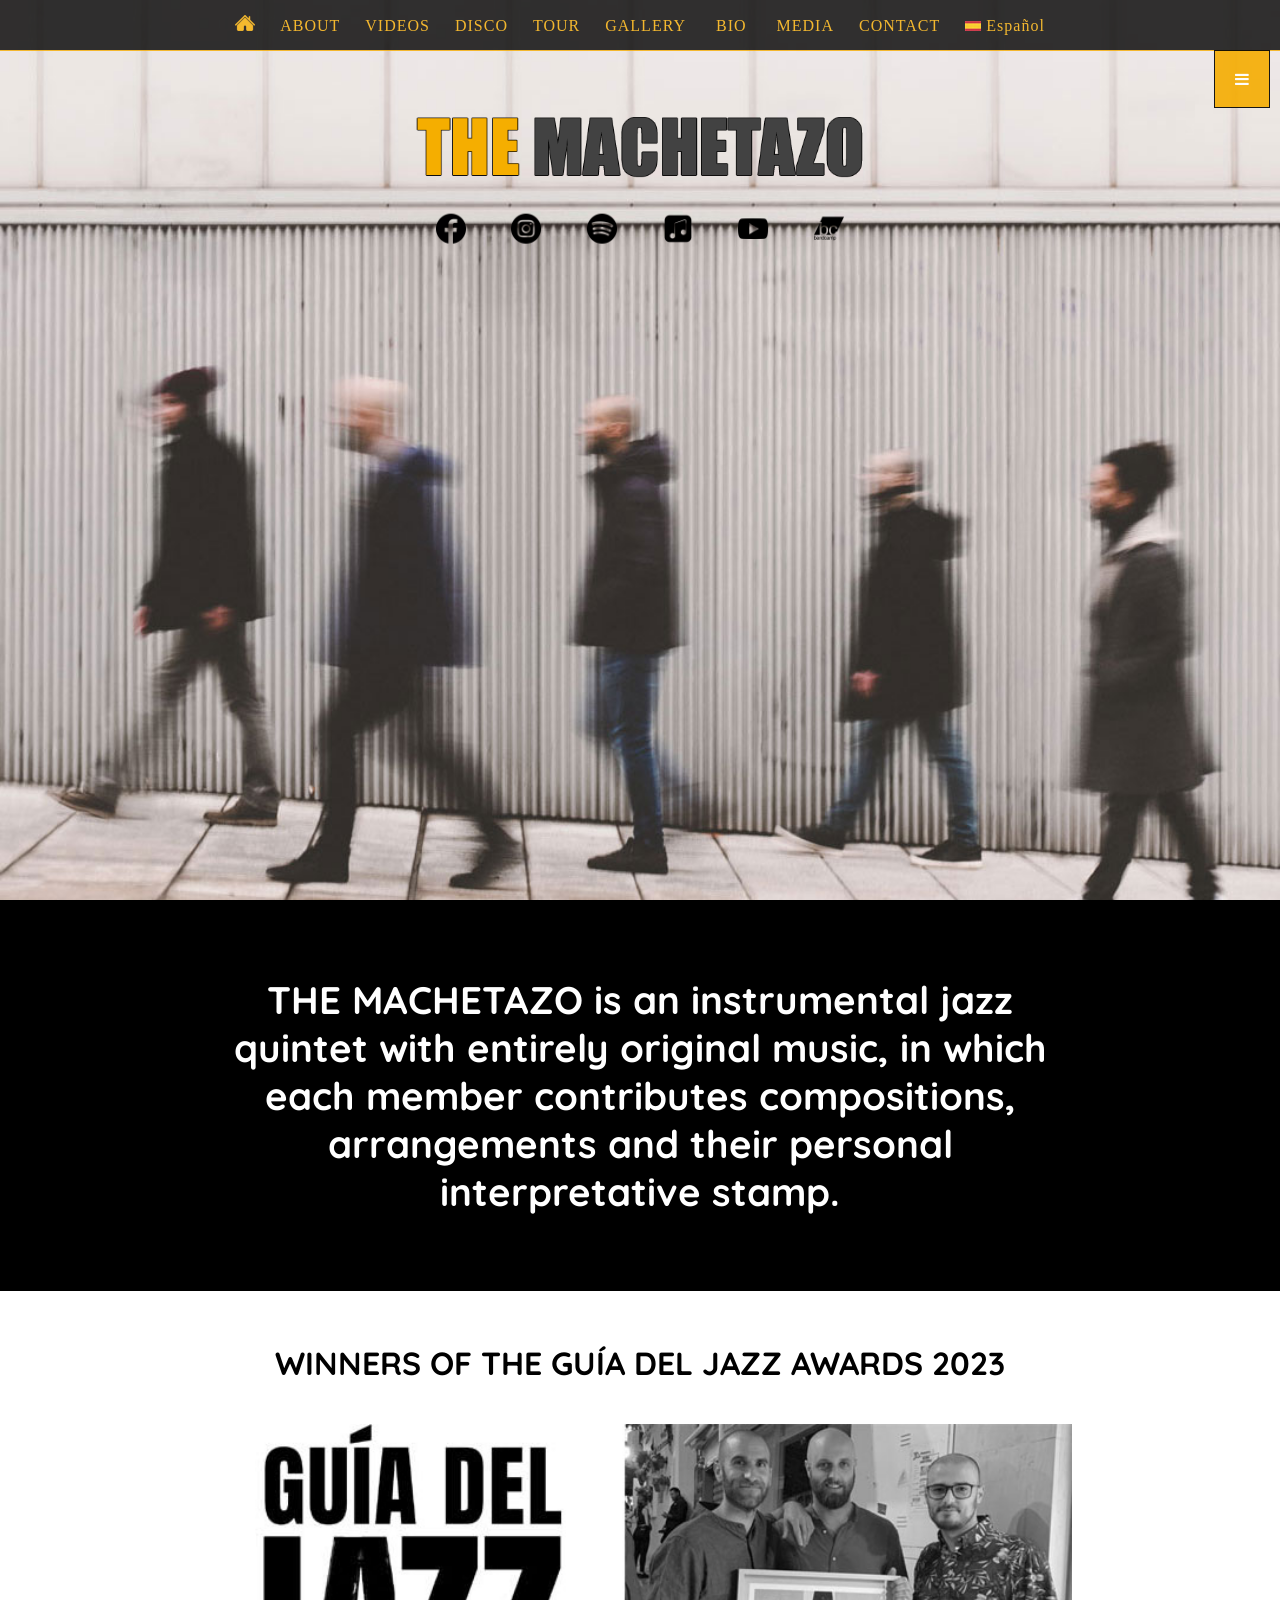
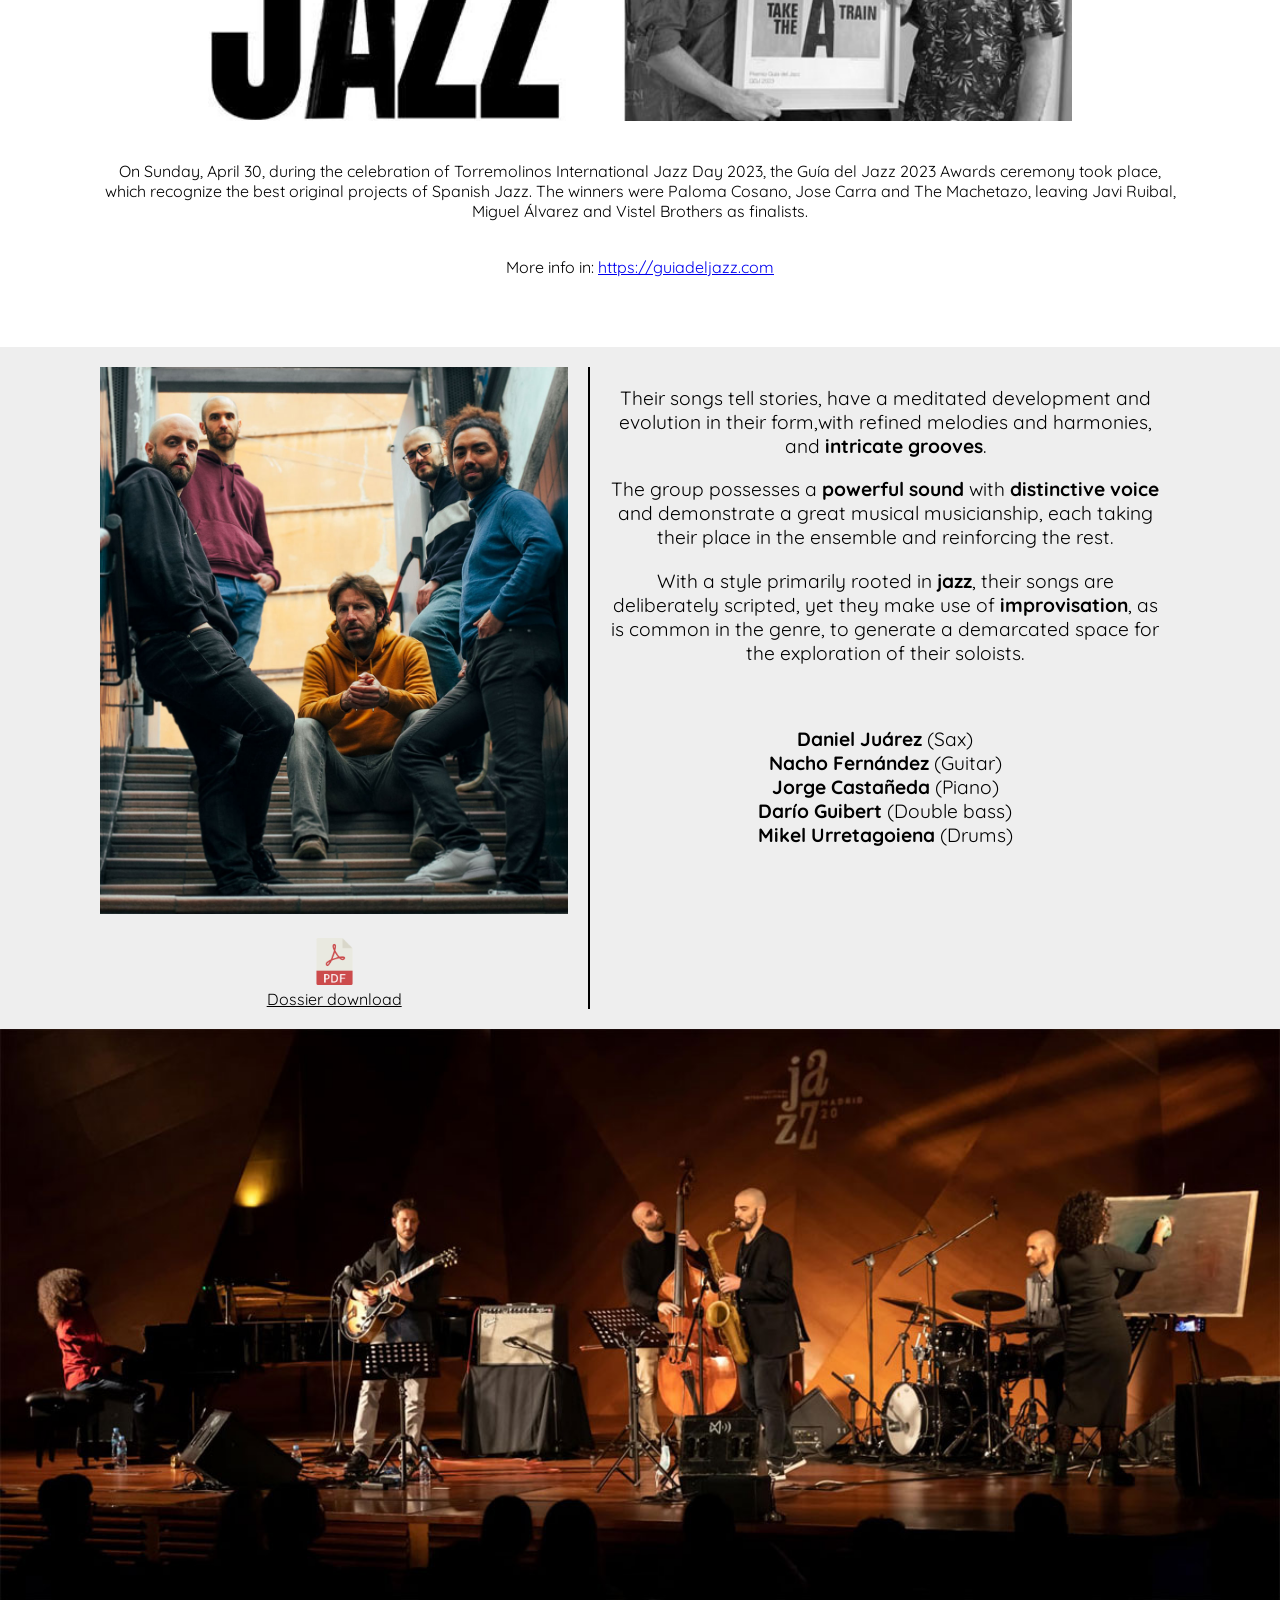
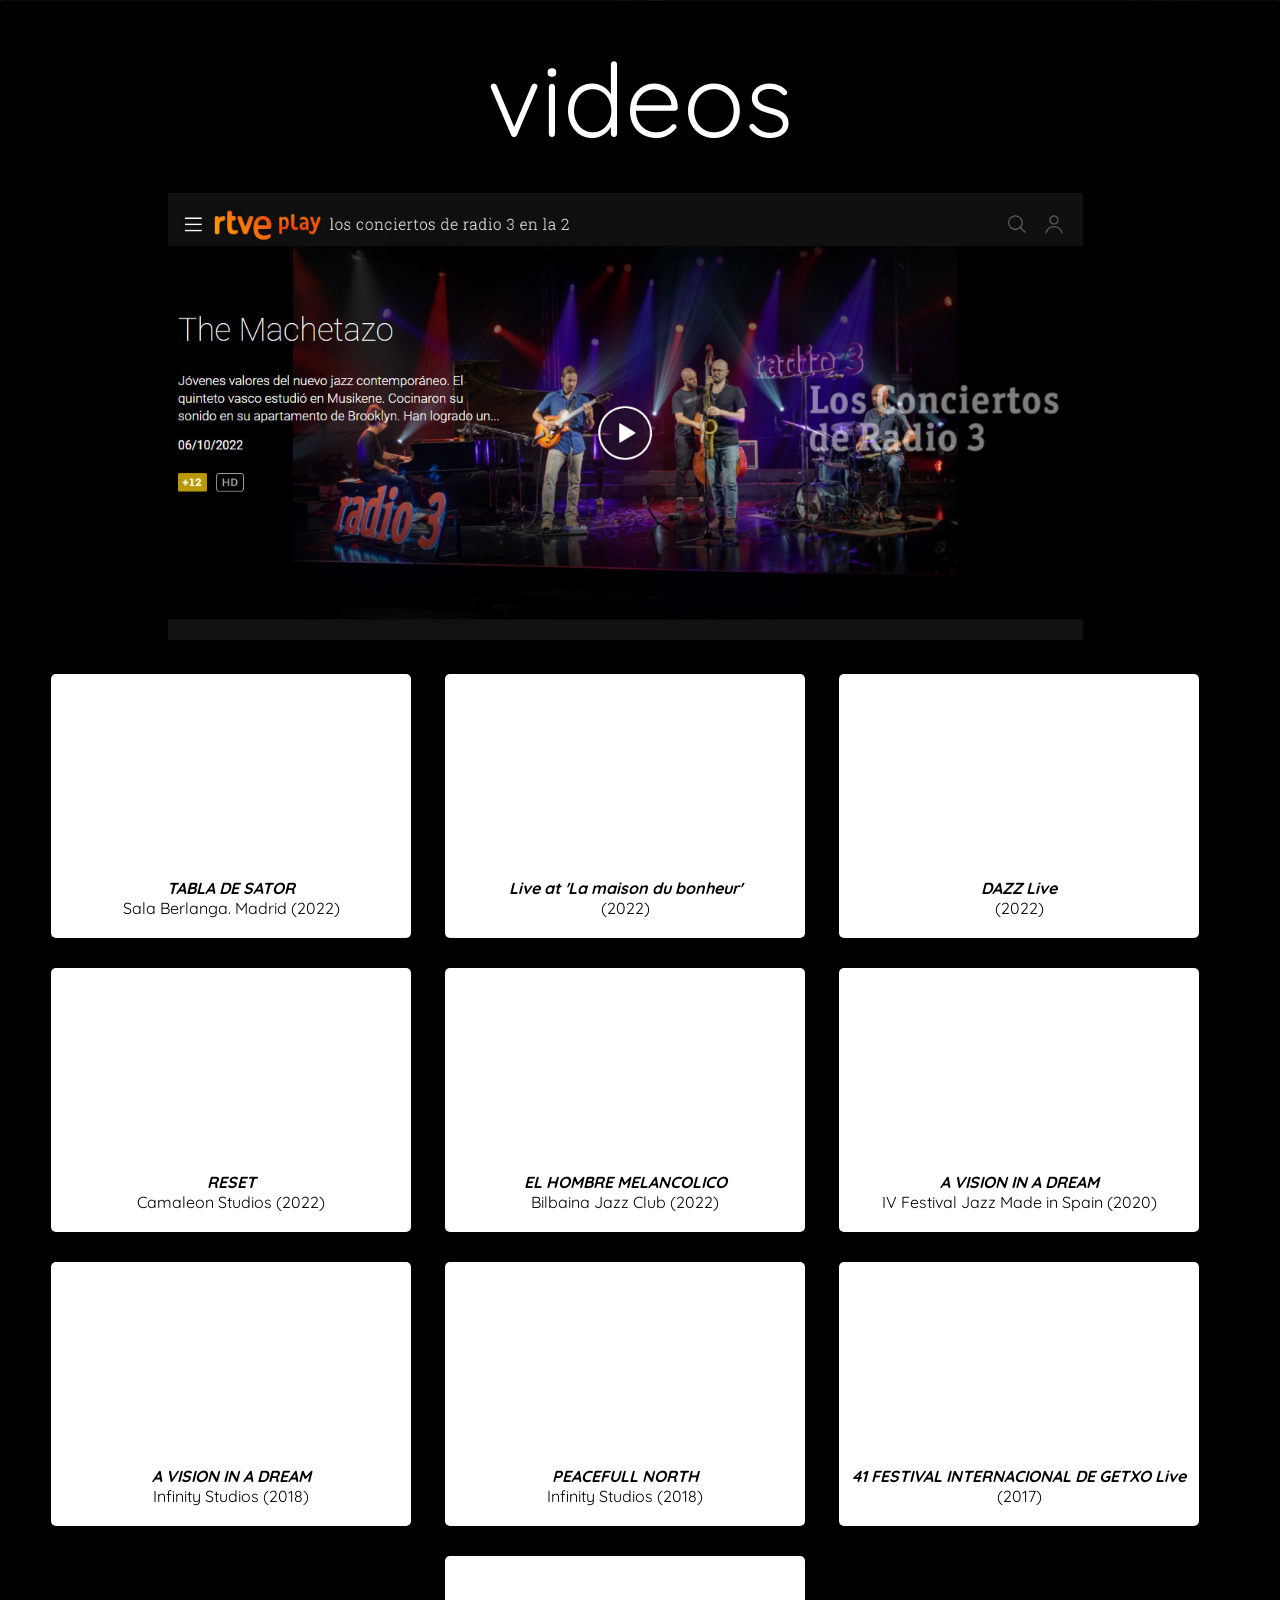
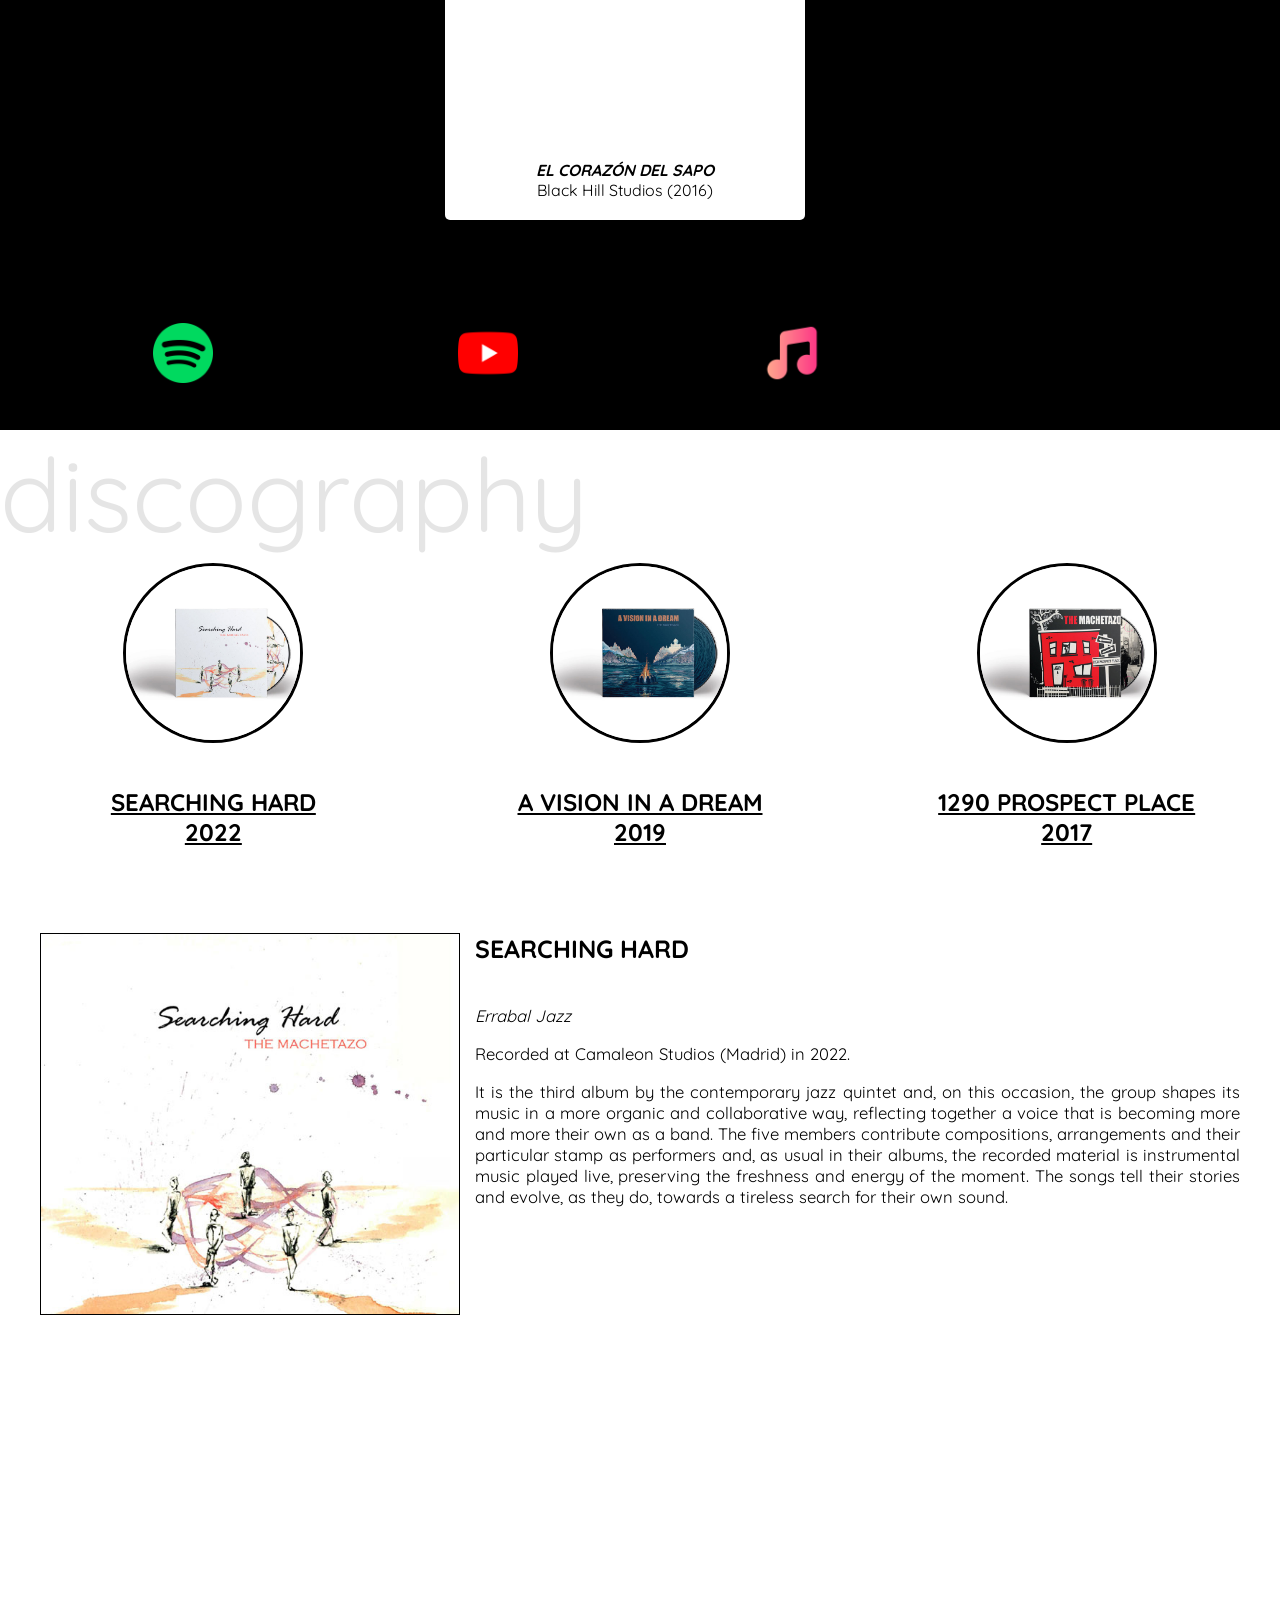
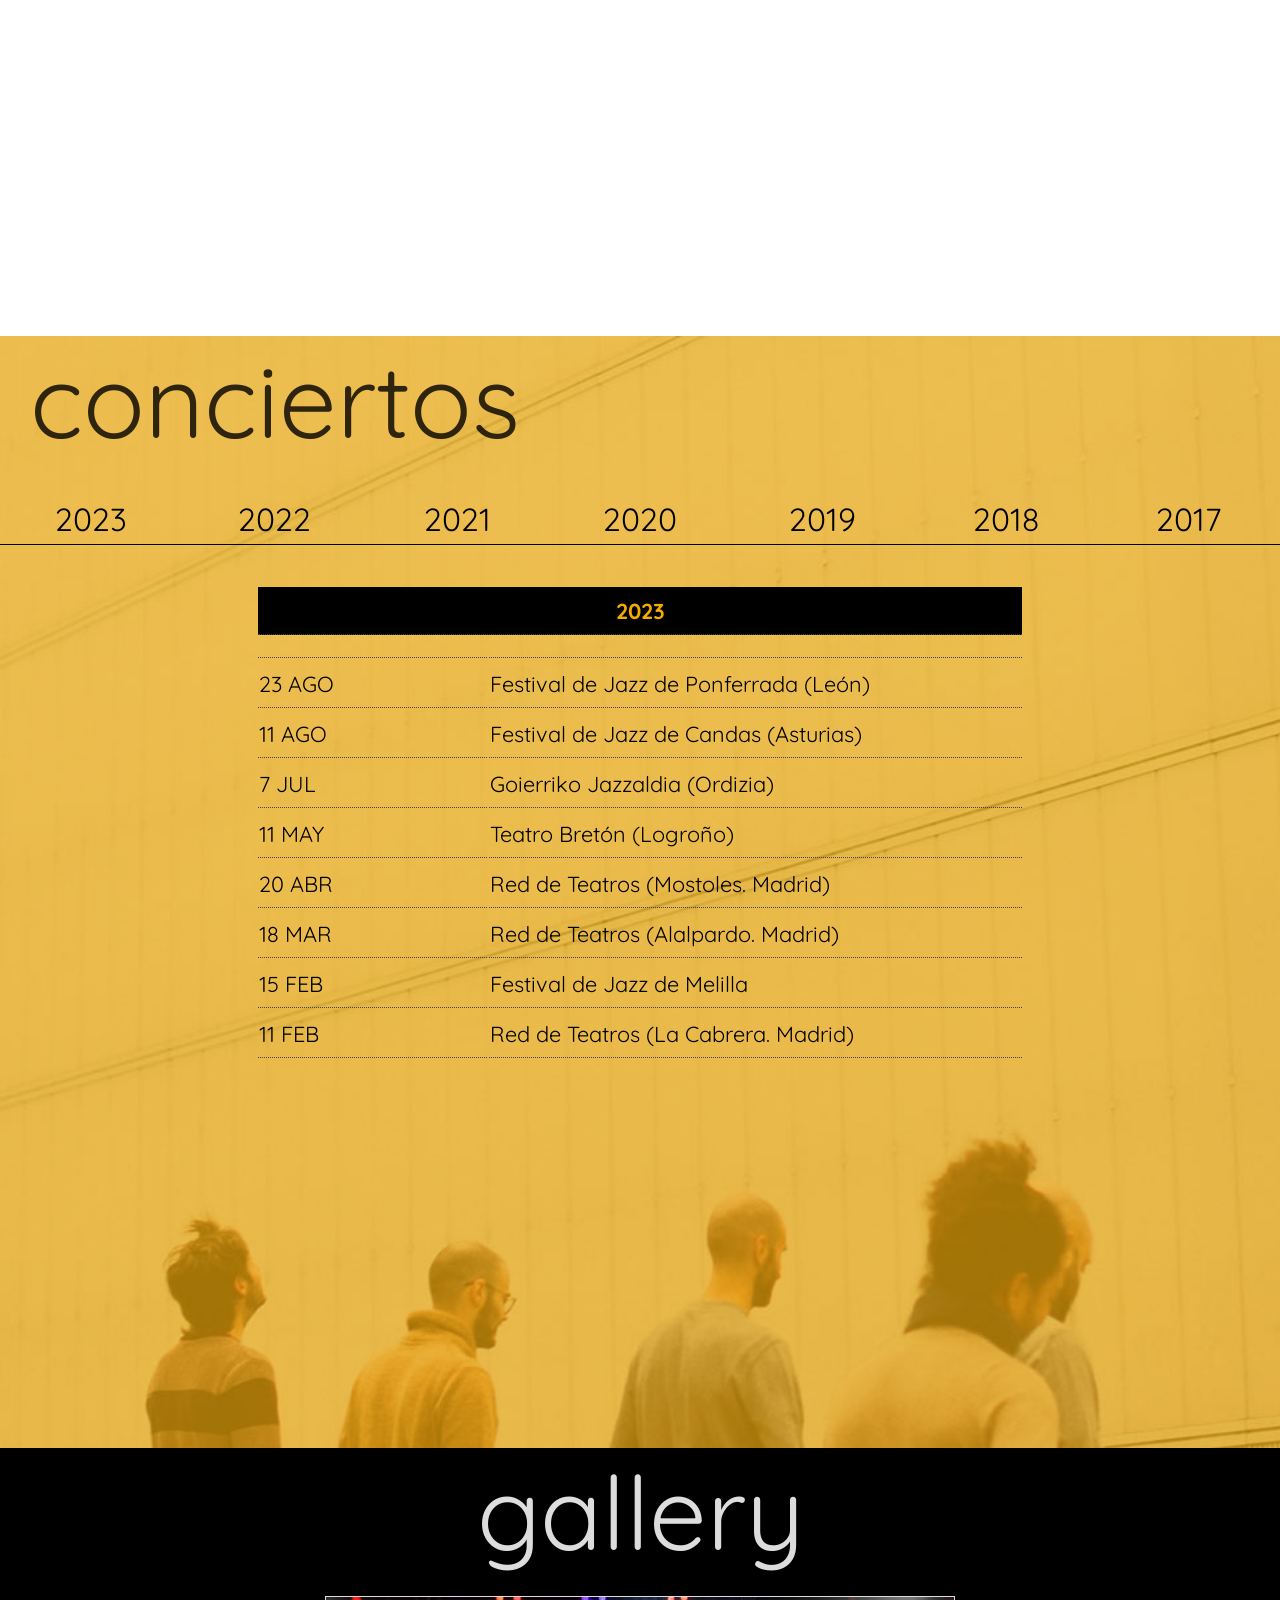
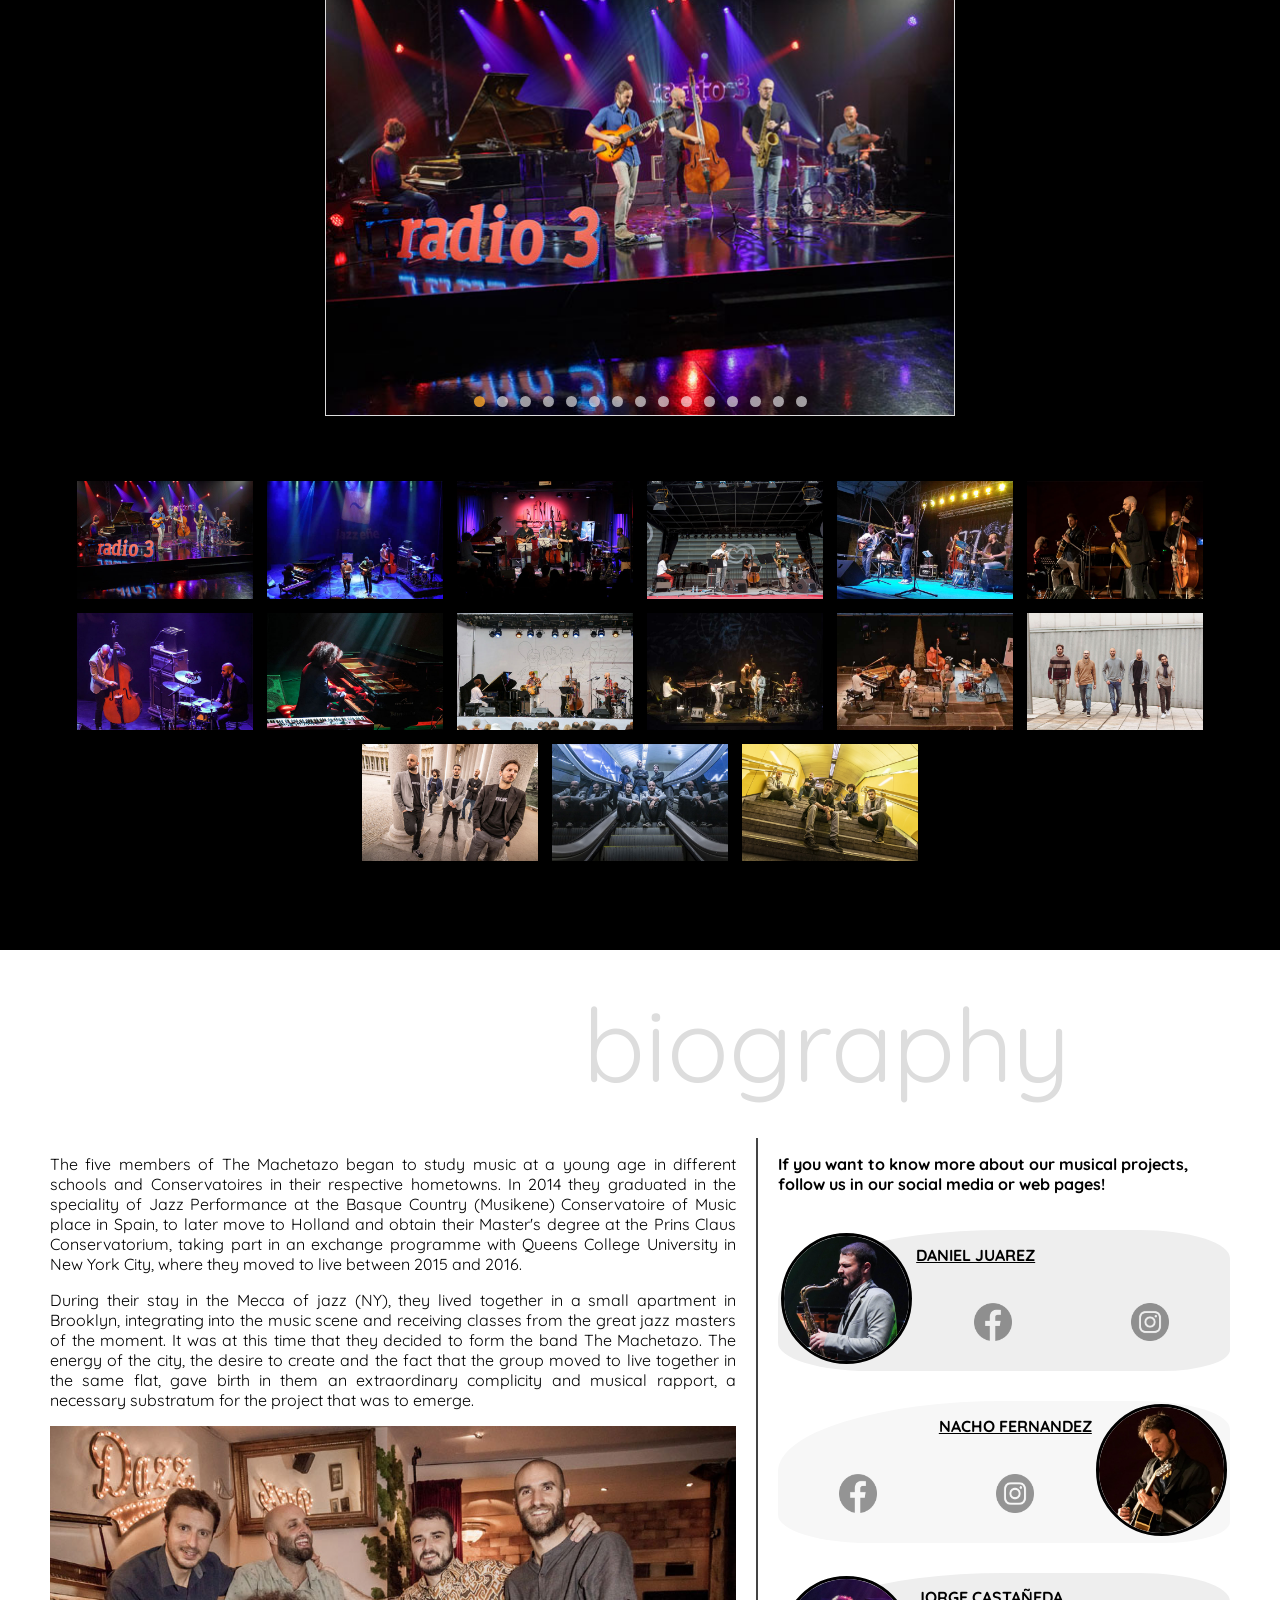
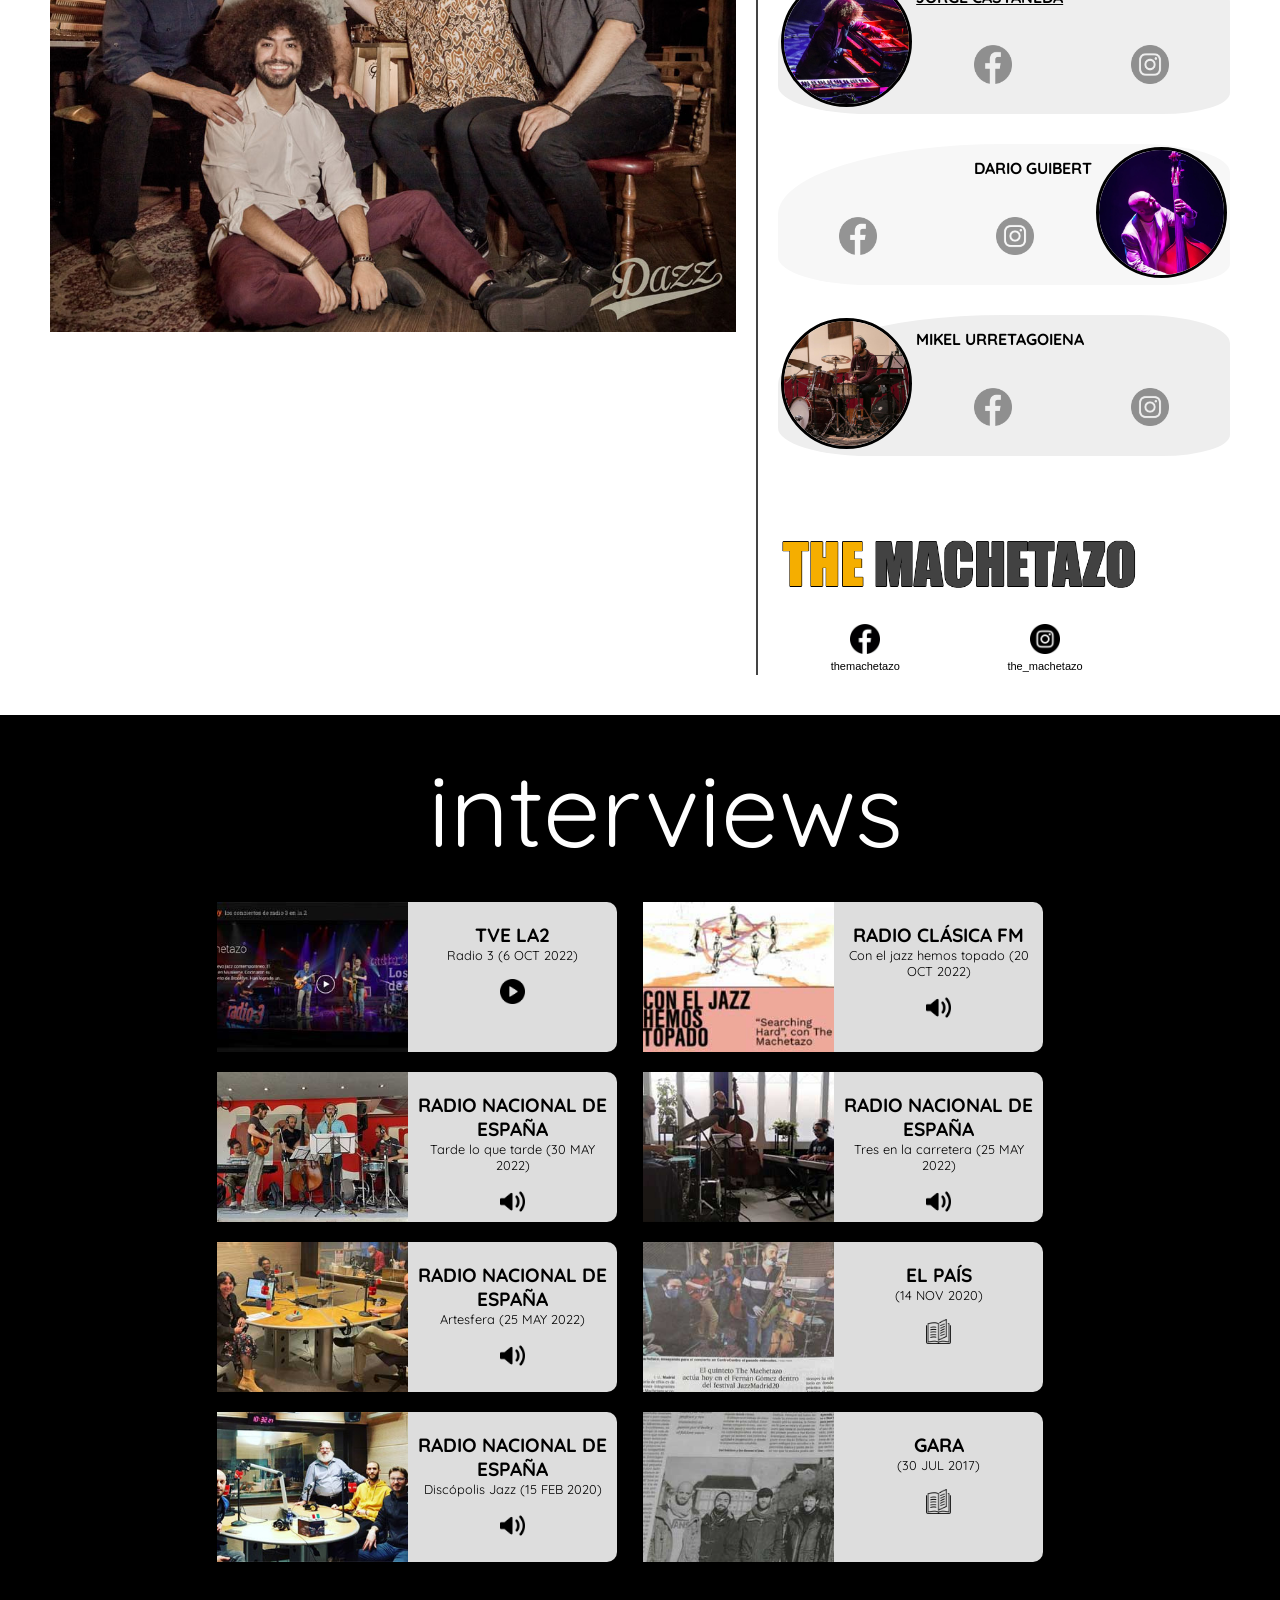
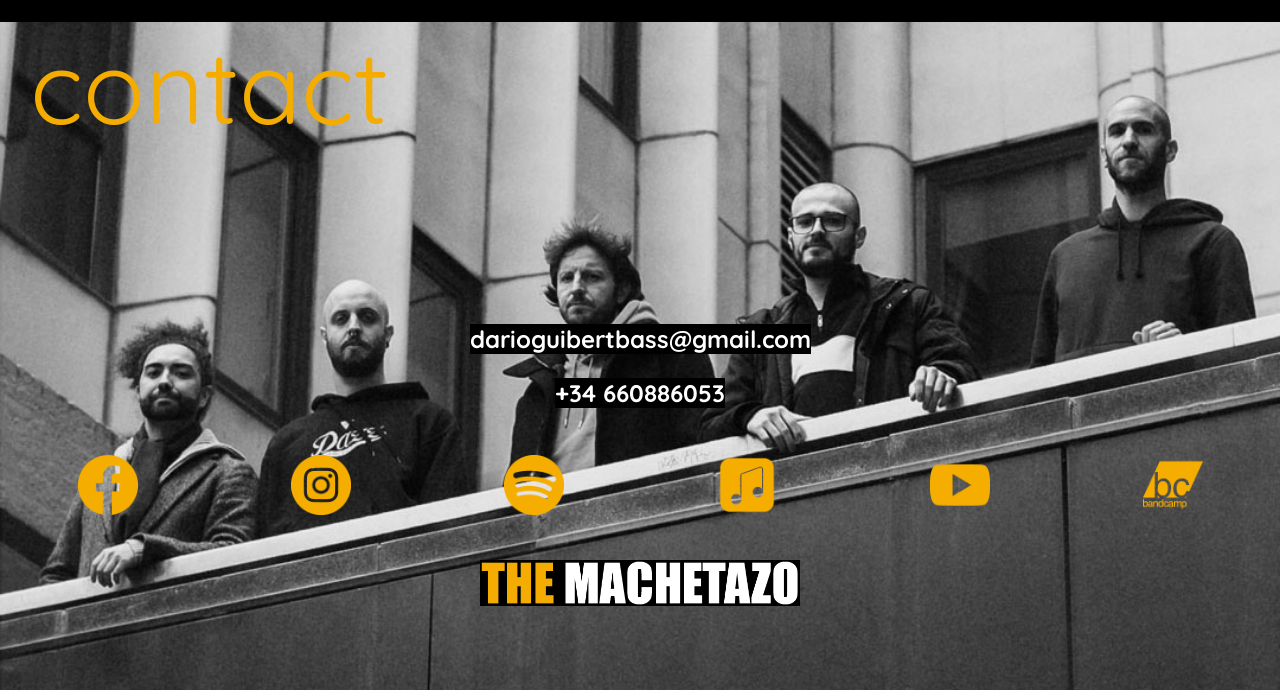
<file: en.html>
<!DOCTYPE html>
<html lang="en">

<head>

<title>THE MACHETAZO</title>

<meta name="author" content="The Machetazo">
<meta name="description" content="The Machetazo" >
<meta http-equiv="Content-Type" content="text/html; charset=ISO-8859-1" >

<link rel="shortcut icon" href="img/ico.png" type="image/png" >

<link href="https://fonts.googleapis.com/css?family=Quicksand" rel="stylesheet">

<link rel="stylesheet" href="https://cdnjs.cloudflare.com/ajax/libs/font-awesome/4.7.0/css/font-awesome.min.css">

<link rel='stylesheet' type='text/css' href='style.css'>

</head>
<body>

<i id='top'></i>

<div id='menu-mobile-panel' onclick="closeMenu()">
<h1>
<ul id="menu-ul">
<li><a href='#top'><img src='img/home.png' /></a></li>
<li><a href='#acerca'>ABOUT</a></li>
<li><a href='#video'>VIDEOS</a></li>
<li><a href='#disco'>DISCOGRAPHY</a></li>
<li><a href='#shows'>TOUR</a></li>
<li><a href='#foto'>GALLERY</a></li>
<li><a href='#bio'>BIOGRAPHY</a></li>
<li><a href='#media'>MEDIA</a></li>
<li><a href='#contacto'>CONTACT</a></li>
</ul>
</h1>
</div>

<div class='menu-mobile-btn'>
<a href="javascript:void(0);" onclick="openMenu()"><i class="fa fa-bars"></i></a>
</div>

<script>
function openMenu(){
document.getElementById("menu-mobile-panel").style.display = "block";
document.getElementById("menu-list").style.display = "block";
}
function closeMenu(){
document.getElementById("menu-mobile-panel").style.display = "none";
document.getElementById("menu-list").style.display = "none";
}
</script>

<div class="menu">
<ul id="menu">
<a href='#top'><li><img src='img/home.png' /></li></a>
<a href='#acerca'><li>ABOUT</li></a>
<a href='#video'><li>VIDEOS</li></a>
<a href='#disco'><li>DISCO</li></a>
<a href='#shows'><li>TOUR</li></a>
<a href='#foto'><li>GALLERY</li></a>
<a href='#bio'><li>&nbsp;BIO&nbsp;</li></a>
<a href='#media'><li>MEDIA</li></a>
<a href='#contacto'><li>CONTACT</li></a>
<a href='es.html'><li><img src='img/esflag.jpg' style='width:16px;'/>&nbsp;Espa&ntilde;ol</li></a>
</ul>
</div>

<div class="head-image">
  <div class="head-text">

<div id='iconos'>
<table border=0 id="table-iconos">
<tr>
<td colspan="6" id="td-logo"><img src='img/logo-machetazo.png'/></td>
</tr>
<tr>
<td><a href='https://www.facebook.com/themachetazo/' target='_blank'><img src='img/icon-facebook.png'/></a></td>
<td><a href='https://www.instagram.com/the_machetazo' target='_blank'><img src='img/icon-instagram.png'/></a></td>
<td><a href='https://open.spotify.com/artist/7wN0HCNYeMUTGPT73rOYRE?si=4P9AJh10Q6a3Wef0W4-zIQ'><img src='img/icon-spotify.png'/></a></td>
<td><a href='https://music.apple.com/es/artist/the-machetazo/1234573249' target='_blank'><img src='img/icon-apple.png'/></a></td>
<td><a href='https://www.youtube.com/channel/UC_MLhqiYm_vJKrbIh2cwDGA' target='_blank'><img src='img/icon-youtube.png'/></a></td>
<td><a href='https://themachetazo.bandcamp.com/releases' target='_blank'><img src='img/icon-bandcamp.png'/></a></td>
</tr>
</table>
</div>

  </div>
</div>

<div class='acerca' id='acerca'>

<div id='acerca-slogan'>
<h1>THE MACHETAZO is an instrumental jazz quintet with entirely original music, in which each member contributes compositions, arrangements and their personal interpretative stamp.</h1>
</div>

<div id='acerca-guiajazz'>
<h1><b>WINNERS OF THE GU&Iacute;A DEL JAZZ AWARDS 2023</b></h1>
<br>
<a href='https://guiadeljazz.com/' target='_blank'><img src='img/premio-guia23.jpg' style='width:80%'/></a>
<br><br>
<p>
On Sunday, April 30, during the celebration of Torremolinos International Jazz Day 2023, the Gu&iacute;a del Jazz 2023 Awards ceremony took place, which recognize the best original projects of Spanish Jazz. The winners were Paloma Cosano, Jose Carra and The Machetazo, leaving Javi Ruibal, Miguel &Aacute;lvarez and Vistel Brothers as finalists.
</p>
<br>
More info in: <a href='https://guiadeljazz.com/' target='_blank'>https://guiadeljazz.com</a>
</div>

<div id='acerca-resena'>
<div class="acerca-flexbox">

<div class="acerca-left">
<img src='img/acerca1.jpg' style='width:100%'/>
<br><br>
<a href='doc/The-Machetazo-Dossier-EN-2022.pdf' target='_blank' style='color:#000'><img src='img/pdf.png' style='width:10%'/><br>Dossier download</a>
</div>

<div class="acerca-right">

<span>

<p>
Their songs tell stories, have a meditated development and evolution in their form,with refined melodies and harmonies, and <b>intricate grooves</b>.
</p>
<p>
The group possesses a <b>powerful sound</b> with <b>distinctive voice</b> and demonstrate a great musical musicianship, each taking their place in the ensemble and reinforcing the rest.
</p>
<p>
With a style primarily rooted in <b>jazz</b>, their songs are deliberately scripted, yet they make use of <b>improvisation</b>, as is common in the genre, to generate a demarcated space for the exploration of their soloists.
</p>
<!--
<p>
They do not make complex music for the listener, but rather they are able to introduce the listener into a <b>soundscape</b> and fill the room with <b>positive energy</b>.
</p>
-->
<br>
<p>
<b>Daniel Ju&aacute;rez</b> (Sax)
<br><b>Nacho Fern&aacute;ndez</b> (Guitar)
<br><b>Jorge Casta&ntilde;eda</b> (Piano)
<br><b>Dar&iacute;o Guibert</b> (Double bass)
<br><b>Mikel Urretagoiena</b> (Drums)
</p>
</span>

</div>

</div>
</div>

<div id='acerca-img'><img src='img/acerca2.jpg' style='width:100%'/></div>

<!--
<div id='acerca-resena-slogan'>
<div class="acerca-flexbox">

<div class="acerca-left-slogan">
<h1 style='text-align:right'>
THE MACHETAZO is a band with very diverse influences, a sober jazz root and a lot of contemporary adventure where improvisation cohabits.
</h1>
</div>

<div class="acerca-right-slogan">
<img src='img/acerca4.jpg' style='width:100%;'/>
<br>
<img src='img/acerca5.jpg' style='width:100%;'/>
</div>

</div>
</div>
-->

</div>

<div class='mainvideos' id='video'>

<div class='videos'>
<font id='titulo-video'>videos</font>
</div>

<div class='video-big'>
<a href='https://play.rtve.es/v/6707568/' target=_blank><img src='img/video1.jpg' style='width:100%' /></a>
</div>

<div class='video'>
<iframe width="360" height="200" src="https://www.youtube.com/embed/TNdTvxHb9E0" title="Tabla de Sator - THE MACHETAZO" frameborder="0" allow="accelerometer; autoplay; clipboard-write; encrypted-media; gyroscope; picture-in-picture; web-share" allowfullscreen></iframe>
<br><i><b>TABLA DE SATOR</b></i><br> Sala Berlanga. Madrid (2022)<br><br>
</div>

<div class='video'>
<iframe width="360" height="200" src="https://www.youtube.com/embed/lgNPCBvpRx8" title="THE MACHETAZO - Live at 'La maison du bonheur'" frameborder="0" allow="accelerometer; autoplay; clipboard-write; encrypted-media; gyroscope; picture-in-picture" allowfullscreen></iframe>
<br><i><b>Live at 'La maison du bonheur'</b></i><br>(2022)<br><br>
</div>

<div class='video'>
<iframe width="360" height="200" src="https://www.youtube.com/embed/BEqQHrK7DNE" title="DAZZ LIVE  ?? THE MACHETAZO" frameborder="0" allow="accelerometer; autoplay; clipboard-write; encrypted-media; gyroscope; picture-in-picture" allowfullscreen></iframe>
<br><i><b>DAZZ Live</b></i><br>(2022)<br><br>
</div>

<div class='video'>
<iframe width="360" height="200" src="https://www.youtube.com/embed/TwnTL9aQ_ZU" title="YouTube video player" frameborder="0" allow="accelerometer; autoplay; clipboard-write; encrypted-media; gyroscope; picture-in-picture" allowfullscreen></iframe>
<br><i><b>RESET</b></i><br>Camaleon Studios (2022)<br><br>
</div>

<div class='video'>
<iframe width="360" height="200" src="https://www.youtube.com/embed/62I5A_ZeuRY" title="THE MACHETAZO /  Bilbaina Jazz Club 2022" frameborder="0" allow="accelerometer; autoplay; clipboard-write; encrypted-media; gyroscope; picture-in-picture" allowfullscreen></iframe>
<br><i><b>EL HOMBRE MELANCOLICO</b></i><br>Bilbaina Jazz Club (2022)<br><br>
</div>

<div class='video'>
<iframe width="360" height="200" src="https://www.youtube.com/embed/mQzLaoysXlc" title="YouTube video player" frameborder="0" allow="accelerometer; autoplay; clipboard-write; encrypted-media; gyroscope; picture-in-picture" allowfullscreen></iframe>
<br><i><b>A VISION IN A DREAM</b></i><br>IV Festival Jazz Made in Spain (2020)<br><br>
</div>

<div class='video'>
<iframe width="360" height="200" src="https://www.youtube.com/embed/b7Btd1p1o10" title="YouTube video player" frameborder="0" allow="accelerometer; autoplay; clipboard-write; encrypted-media; gyroscope; picture-in-picture" allowfullscreen></iframe>
<br><i><b>A VISION IN A DREAM</b></i><br>Infinity Studios (2018)<br><br>
</div>

<div class='video'>
<iframe width="360" height="200" src="https://www.youtube.com/embed/eku5NYoAGM4" title="YouTube video player" frameborder="0" allow="accelerometer; autoplay; clipboard-write; encrypted-media; gyroscope; picture-in-picture" allowfullscreen></iframe>
<br><i><b>PEACEFULL NORTH</b></i><br>Infinity Studios (2018)<br><br>
</div>

<div class='video'>
<iframe width="360" height="200" src="https://www.youtube.com/embed/UDZwCrq4z-M" title="YouTube video player" frameborder="0" allow="accelerometer; autoplay; clipboard-write; encrypted-media; gyroscope; picture-in-picture" allowfullscreen></iframe>
<br><i><b>41 FESTIVAL INTERNACIONAL DE GETXO Live</b></i><br>(2017)<br><br>
</div>

<div class='video'>
<iframe width="360" height="200" src="https://www.youtube.com/embed/AqNaw6M7MRI" title="YouTube video player" frameborder="0" allow="accelerometer; autoplay; clipboard-write; encrypted-media; gyroscope; picture-in-picture" allowfullscreen></iframe>
<br><i><b>EL CORAZ&Oacute;N DEL SAPO</b></i><br>Black Hill Studios (2016)<br><br>
</div>

<div id='iconos'>
<br><br>
<table border=0 id="table-iconos-video">
<tr>
<td colspan="4"><b>Follow us in other music and video platforms</b><br><br></td>
</tr>
<tr>
<td><a href='https://open.spotify.com/artist/7wN0HCNYeMUTGPT73rOYRE?si=4P9AJh10Q6a3Wef0W4-zIQ'><img src='img/icon-spotify2.png'/></a></td>
<td><a href='https://www.youtube.com/channel/UC_MLhqiYm_vJKrbIh2cwDGA' target='_blank'><img src='img/icon-youtube2.png'/></a></td>
<td><a href='https://music.apple.com/es/artist/the-machetazo/1234573249' target='_blank'><img src='img/icon-apple2.png'/></a></td>
<td><a href='https://themachetazo.bandcamp.com/releases' target='_blank'><img src='img/icon-bandcamp.png'/></a></td>
</tr>
</table>
</div>

</div>

<div class='disco'>

<div class='maindisco' id='disco'>

<font id='titulo-disco'>discography</font>

</div>

<i class="target" id="cd-searching"></i>
<i class="target" id="cd-vision"></i>
<i class="target" id="cd-prospect"></i>

<div id='nav-disco'>
  <ul>
    <li><a href="#cd-searching" class="bg1">
<img src='img/cd-searching.jpg'/>
<br><br><h2>SEARCHING HARD<br>2022</h2>
    </a></li>
    <li><a href="#cd-vision" class="bg2">
<img src='img/cd-vision.jpg'/>
<br><br><h2>A VISION IN A DREAM<br>2019</h2>
    </a></li>
    <li><a href="#cd-prospect" class="bg3">
<img src='img/cd-prospect.jpg'/>
<br><br><h2>1290 PROSPECT PLACE<br>2017</h2>
    </a></li>
  </ul>
</div>

<div id="pages">
<section class="bg1">

<div class='cd-content'>

<img id='cd1' align='left' src='img/cd-searching1.jpg'/>
<h1>SEARCHING HARD</h1><br>
<i>Errabal Jazz</i><br>
<p>
Recorded at Camaleon Studios (Madrid) in 2022.
</p>
<!--<img id='cd2' align='right' src='img/cd-searching2.jpg'/>-->
<p>
It is the third album by the contemporary jazz quintet and, on this occasion, the group shapes its music in a more organic and collaborative way, reflecting together a voice that is becoming more and more their own as a band. The five members contribute compositions, arrangements and their particular stamp as performers and, as usual in their albums, the recorded material is instrumental music played live, preserving the freshness and energy of the moment. The songs tell their stories and evolve, as they do, towards a tireless search for their own sound.
</p>
<br>

<iframe style="border-radius:12px" src="https://open.spotify.com/embed/album/4DyWHr2z8snLiUh7U6VVVI?utm_source=generator" width="100%" height="80" frameBorder="0" allowfullscreen="" allow="autoplay; clipboard-write; encrypted-media; fullscreen; picture-in-picture"></iframe>

<br>

<table border=0 id='table-disco-bottom'>
<tr>
<td>
<iframe width="420px" height="360px" src="https://www.youtube.com/embed/zNUp8nhsRGU" title="YouTube video player" frameborder="0" allow="accelerometer; autoplay; clipboard-write; encrypted-media; gyroscope; picture-in-picture" allowfullscreen></iframe>
</td>
<td>
<iframe style="border: 0; width: 400px; height: 472px;" src="https://bandcamp.com/EmbeddedPlayer/album=1107981226/size=large/bgcol=ffffff/linkcol=0687f5/artwork=small/transparent=true/" seamless><a href="https://themachetazo.bandcamp.com/album/searching-hard">Searching Hard by the machetazo</a></iframe>
</td>
</tr>
</table>

</div>
</section>  

<section class="bg2">

<div class='cd-content'>

<img id='cd1' align='left' src='img/cd-vision1.jpg'/>
<h1>A VISION IN A DREAM</h1><br>
<i>Errabal Jazz</i><br>
<p>
Recorded at Mecca Recording Studios (Guipuzcoa) in 2019.
</p>
<!--<img id='cd2' align='right' src='img/cd-vision2.jpg'/>-->
<p>
The quintet presents its second album in which the band consolidates itself at a compositional and interpretative level, individually and collectively. An album that brings together the very diverse influences of each of its members. The title of the album refers to the homonymous poem by Samuel Taylor Coleridge and musically reflects the inspiration that the artist feels in his creative process. It is an album full of energy, with amalgamated grooves and refined melodies. It also features the special collaboration of Helena Lanza as the declaimer of the poem's verses.
</p>
<br>

<iframe style="border-radius:12px" src="https://open.spotify.com/embed/album/0Va5c0ZP4P5BwzPrKvTota?utm_source=generator" width="100%" height="80" frameBorder="0" allowfullscreen="" allow="autoplay; clipboard-write; encrypted-media; fullscreen; picture-in-picture"></iframe>

<br>

<table border=0 id='table-disco-bottom'>
<tr>
<td>
<iframe width="420px" height="360px" src="https://www.youtube.com/embed/4a2AoRkPWHg" title="YouTube video player" frameborder="0" allow="accelerometer; autoplay; clipboard-write; encrypted-media; gyroscope; picture-in-picture" allowfullscreen></iframe>
</td>
<td>
<iframe style="border: 0; width: 400px; height: 472px;" src="https://bandcamp.com/EmbeddedPlayer/album=3184012652/size=large/bgcol=ffffff/linkcol=0687f5/artwork=small/transparent=true/" seamless><a href="https://themachetazo.bandcamp.com/album/a-vision-in-a-dream">A Vision In A Dream by The Machetazo</a></iframe>
</td>
</tr>
</table>

</div>
</section>

<section class="bg3">

<div class='cd-content'>

<img id='cd1' align='left' src='img/cd-prospect1.jpg'/>
<h1>1290 PROSPECT PLACE</h1><br>
<i>Errabal Jazz</i><br>
<p>
Recorded at Black Hill Studios (Toledo) in 2017.
</p>
<!--<img id='cd2' align='right' src='img/cd-prospect2.jpg'/>-->
<p>
It is the debut album of the quintet, an emerging band that presents itself with compositions emphasizing new and fresh contemporary material. The album shows an elaborate mix of intricate rhythms, harmonies and arrangements that converge in an ideal space for the exploration of their improvisations. The title refers to the street where they shared their experiences in New York, the place where the group was forged.
</p>
<br>

<iframe style="border-radius:12px" src="https://open.spotify.com/embed/album/7qLATWjXeF96oI5wSddUJK?utm_source=generator" width="100%" height="80" frameBorder="0" allowfullscreen="" allow="autoplay; clipboard-write; encrypted-media; fullscreen; picture-in-picture"></iframe>

<br>

<table border=0 id='table-disco-bottom'>
<tr>
<td>
<iframe width="420px" height="360px" src="https://www.youtube.com/embed/AqNaw6M7MRI" frameborder="0" allow="accelerometer; autoplay; encrypted-media; gyroscope; picture-in-picture" allowfullscreen></iframe>
</td>
<td>
<iframe style="border: 0; width: 400px; height: 439px;" src="https://bandcamp.com/EmbeddedPlayer/album=1551410495/size=large/bgcol=ffffff/linkcol=0687f5/artwork=small/transparent=true/" seamless><a href="https://themachetazo.bandcamp.com/album/1290-prospect-place">1290 Prospect Place by Dario Guibert, Jorge Casta&ntilde;eda, Mikel Urretagoiena, Nacho Fern&aacute;ndez, Daniel Ju&aacute;rez</a></iframe>
</td>
</tr>
</table>

</div>
</section>
</div>

</div>

<div class="mainconciertos" id='shows'>

<div class='concert'>

<i class="target" id="i2023"></i>
<i class="target" id="i2022"></i>
<i class="target" id="i2021"></i>
<i class="target" id="i2020"></i>
<i class="target" id="i2019"></i>
<i class="target" id="i2018"></i>
<i class="target" id="i2017"></i>

<div id='nav-concert'>

<div class='conciertos'><font id='titulo-shows'>conciertos</font></div>

  <ul>
    <li><a href="#i2023" class="c2023">2023</a></li>
    <li><a href="#i2022" class="c2022">2022</a></li>
    <li><a href="#i2021" class="c2021">2021</a></li>
    <li><a href="#i2020" class="c2020">2020</a></li>
    <li><a href="#i2019" class="c2019">2019</a></li>
    <li><a href="#i2018" class="c2018">2018</a></li>
    <li><a href="#i2017" class="c2017">2017</a></li>
  </ul>
</div>

<div id="pages-concert">

<section class="c2023">

<table border=0 id="table_shows">
<tr id='tr_title'><td colspan=2><b>2023</b></td></tr>
<tr><td style='width:30%'></td><td></td></tr>

<tr><td>23 AGO</td><td>Festival de Jazz de Ponferrada (Le&oacute;n)</td></tr>
<tr><td>11 AGO</td><td>Festival de Jazz de Candas (Asturias)</td></tr>
<tr><td>7 JUL</td><td>Goierriko Jazzaldia (Ordizia)</td></tr>
<tr><td>11 MAY</td><td>Teatro Bret&oacute;n (Logro&ntilde;o)</td></tr>
<tr><td>20 ABR</td><td>Red de Teatros (Mostoles. Madrid)</td></tr>
<tr><td>18 MAR</td><td>Red de Teatros (Alalpardo. Madrid)</td></tr>
<tr><td>15 FEB</td><td>Festival de Jazz de Melilla</td></tr>
<tr><td>11 FEB</td><td>Red de Teatros (La Cabrera. Madrid)</td></tr>

</table>

</section>

<section class="c2022">

<table border=0 id="table_shows">
<tr id='tr_title'><td colspan=2><b>2022</b></td></tr>
<tr><td style='width:30%'></td><td></td></tr>

<tr><td>16 DIC</td><td><a href='https://cine.entradas.com/cine/madrid/sala-berlanga/evento/2027?ref=770#panel-seats' target=_blank>Sgae. Sala Berlanga (Madrid)</a></td></tr>
<tr><td>11 DIC</td><td>Segojazz. Festival de Jazz de Segovia</td></tr>
<tr><td>26 NOV</td><td>Festival Internacional de Jazz. Ciudad de la Laguna (Tenerife)</td></tr>
<tr><td>2 OCT</td><td>Dazz Jazz Club (Vitoria)</td></tr>
<tr><td>13 SEP</td><td>Conciertos de Radio3 - RTVE (Madrid)</td></tr>
<tr><td>30 JUN</td><td><a href='http://www.bilbainajazzclub.org/' target=_blank>Bilbaina Jazz club (Bilbao)</a></td></tr>
<tr><td>12 JUN</td><td>Grabaci&oacute;n videos en concierto privado (Madrid)</td></tr>
<tr><td>9 JUN</td><td><a href='https://www.gijon.es/es/eventos/jazz-en-el-centro-machetazo'>Jazz en el Centro (Gij&oacute;n)</a></td></tr>
<tr><td>3 JUN</td><td><a href='https://berlincafe.es/events/the-machetazo-2/' target='_blank'>Caf&eacute; Berlin (Madrid)</a></td></tr>
<tr><td>30 MAY</td><td>Radio Nacional de Espa&ntilde;a (RNE), entrevista y concierto en <a href='https://www.rtve.es/play/audios/tarde-lo-que-tarde/especial-feria-libro-madrid/6562376/fbclid=IwAR1EOoNedzSQJW34u_UYtQmsjLTJ8g2x-6zESpIGB_Z1cM-EPe2XHxnTh6Q'>Tarde lo que tarde (Madrid)</a></td></tr>
<tr><td>25 MAY</td><td>Radio Nacional de Espa&ntilde;a (RNE), entrevista y concierto en <a href='https://www.rtve.es/play/audios/tres-en-la-carretera/cine-recobrado-29-05-22/6549633/'>Tres en la carretera (Madrid)</a></td></tr>
<tr><td>25 MAY</td><td>Radio Nacional de Espa&ntilde;a (RNE), entrevista y concierto en <a href='https://www.rtve.es/play/audios/artesfera/artesfera-the-machetazo-presenta-searching-hard-cafe-berlin-25-05-22/6548216/?fbclid=IwAR1jwV3oK8gk4FzpFRKI4r7POmJUdzIWx8KY4rxO4-4dC6f-MoQ26RmQfJg'>Artesfera (Madrid)</a></td></tr>

</table>

</section>

<section class="c2021">

<table border=0 id="table_shows">
<tr id='tr_title'><td colspan=2><b>2021</b></td></tr>
<tr><td style='width:30%'></td><td></td></tr>

<tr><td>16 DIC</td><td>AieEnRuta (Teatro Albeitar, Leon)</td></tr>
<tr><td>20 NOV</td><td>AieEnRuta (Festival Jazz de Lugo)</td></tr>
<tr><td>5 NOV</td><td>SHOWCASE JAMMIN JUAN 2021 (Niza)</td></tr>
<tr><td>19 OCT</td><td>AieEnRuta (Universidad de Ciudad Real)</td></tr>
<tr><td>16 OCT</td><td>AieEnRuta (Centro Cultural Moncloa, Madrid)</td></tr>
<tr><td>13 AGO</td><td>AieEnRuta (Granada)</td></tr>
<tr><td>22 JUL</td><td>56 Jazzaldia 2021 (San Sebastian)</td></tr>

</table>

</section>

<section class="c2020">

<table border=0 id="table_shows">
<tr id='tr_title'><td colspan=2><b>2020</b></td></tr>
<tr><td style='width:30%'></td><td></td></tr>

<tr><td>14 NOV</td><td>Festival Jazz de Madrid</td></tr>
<tr><td>11 JUL</td><td>IV Festival Made In Spain (Torrelodones, Madrid)</td></tr>
<tr><td>22 FEB</td><td><a href='https://www.salaclamores.es/festival-madrid-es-negro-presenta-the-machetazo/' target=_blank>Festival Madrid Es Negro. Sala Clamores (Madrid)</a></td></tr>

</table>

</section>

<section class="c2019">

<table border=0 id="table_shows">
<tr id='tr_title'><td colspan=2><b>2019</b></td></tr>
<tr><td style='width:30%'></td><td></td></tr>

<tr><td>17 OCT</td><td><a href='http://www.bilbainajazzclub.org/' target=_blank>Bilbaina Jazz Club (Bilbao)</a></td></tr>
<tr><td>16 OCT</td><td>Rvbicon (Santander)</td></tr>
<tr><td>29 SEPT</td><td>Dazz Club (Vitoria)</td></tr>
<tr><td>28 SEPT</td><td>JazzE&ntilde;e. Teatro Echegaray (Malaga)</td></tr>
<tr><td>8 JUN</td><td>Cafe Berlin (Madrid)</td></tr>

</table>

</section>

<section class="c2018">

<table border=0 id="table_shows">
<tr id='tr_title'><td colspan=2><b>2018</b></td></tr>
<tr><td style='width:30%'></td><td></td></tr>

<tr><td>23 NOV</td><td>Festival Internacional de Jazz Madrid. Circulo de Bellas Artes (Madrid)</td></tr>
<tr><td>18 NOV</td><td>Ciclos de Jazz de Sant Cugat (Barcelona)</td></tr>
<tr><td>15 SEPT</td><td>Festival Jazz for Kids (Huesca)</td></tr>
<tr><td>27 JUL</td><td>53 Festival Internacional Heineken Jazzaldia (San Sebastian)</td></tr>
<tr><td>4 MAY</td><td>Avalon (Asociaci&oacute;n Envivop, Soria)</td></tr>
<tr><td>6 MAY</td><td>Rock & Blues (Asociaci&oacute;n Jazz & Mas, Zaragoza)</td></tr>
<tr><td>22 MAR</td><td><a id="a-link" href='http://berlincafe.es/' target='_blank'>Cafe Berlin (Madrid)</a></td></tr>

</table>

</section>

<section class="c2017">

<table border=0 id="table_shows">
<tr id='tr_title'><td colspan=2><b>2017</b></td></tr>
<tr><td style='width:30%'></td><td></td></tr>

<tr><td>10 DIC</td><td><a id="a-link" href='https://bogui.es/jazz/' target='_blank'>Bogui Jazz (Madrid)</a></td></tr>
<tr><td>18 OCT</td><td><a id="a-link" href='http://www.intrusobar.com/' target='_blank'>El intruso (Madrid)</a></td></tr>
<tr><td>14 SEPT</td><td><a id="a-link" href='http://baraltxerri.blogspot.com' target='_blank'>Altxerri (San Sebasti&aacute;n)</a></td></tr>
<tr><td>13 SEPT</td><td><a id="a-link" href='https://www.facebook.com/rvbiconsantander/' target='_blank'>IV Festival Raqueros del Jazz (Santander)</a></td></tr>
<tr><td>24 JUL</td><td><a id="a-link" href='https://talaverajazz.github.io/xvfestival/' target='_blank'>XV Festival Internacional de Jazz Ciudad de Talavera (Toledo)</a></td></tr>
<tr><td>2 JUL</td><td><a id="a-link" href='http://www.getxo.eus/es/getxo-jazz/programa' target='_blank'>41 Festival Internacional de Jazz de Getxo (Vizcaya)</a></td></tr>

</table>

</section>

</div>

</div>

</div>


<div class='mainfoto' id='foto'>

<div class='foto'>
<font id='titulo-foto'>gallery</font>
</div>

<br>

<ul class="slides">
    <input type="radio" name="radio-btn" id="img-0" checked />
    <li class="slide-container">
		<div class="slide">
			<img src="img/pic0.jpg" />
        </div>
		<div class="nav">
			<label for="img-14" class="prev">&#x2039;</label>
			<label for="img-1" class="next">&#x203a;</label>
		</div>
    </li>

    <input type="radio" name="radio-btn" id="img-1" />
    <li class="slide-container">
		<div class="slide">
			<img src="img/pic1.jpg" />
        </div>
		<div class="nav">
			<label for="img-0" class="prev">&#x2039;</label>
			<label for="img-2" class="next">&#x203a;</label>
		</div>
    </li>

    <input type="radio" name="radio-btn" id="img-2" />
    <li class="slide-container">
        <div class="slide">
          <img src="img/pic2.jpg" />
        </div>
		<div class="nav">
			<label for="img-1" class="prev">&#x2039;</label>
			<label for="img-3" class="next">&#x203a;</label>
		</div>
    </li>

    <input type="radio" name="radio-btn" id="img-3" />
    <li class="slide-container">
        <div class="slide">
          <img src="img/pic3.jpg" />
        </div>
		<div class="nav">
			<label for="img-2" class="prev">&#x2039;</label>
			<label for="img-4" class="next">&#x203a;</label>
		</div>
    </li>

    <input type="radio" name="radio-btn" id="img-4" />
    <li class="slide-container">
        <div class="slide">
          <img src="img/pic4.jpg" />
        </div>
		<div class="nav">
			<label for="img-3" class="prev">&#x2039;</label>
			<label for="img-5" class="next">&#x203a;</label>
		</div>
    </li>

    <input type="radio" name="radio-btn" id="img-5" />
    <li class="slide-container">
        <div class="slide">
          <img src="img/pic5.jpg" />
        </div>
		<div class="nav">
			<label for="img-4" class="prev">&#x2039;</label>
			<label for="img-6" class="next">&#x203a;</label>
		</div>
    </li>

    <input type="radio" name="radio-btn" id="img-6" />
    <li class="slide-container">
        <div class="slide">
          <img src="img/pic6.jpg" />
        </div>
		<div class="nav">
			<label for="img-5" class="prev">&#x2039;</label>
			<label for="img-7" class="next">&#x203a;</label>
		</div>
    </li>

    <input type="radio" name="radio-btn" id="img-7" />
    <li class="slide-container">
        <div class="slide">
          <img src="img/pic7.jpg" />
        </div>
		<div class="nav">
			<label for="img-6" class="prev">&#x2039;</label>
			<label for="img-8" class="next">&#x203a;</label>
		</div>
    </li>

    <input type="radio" name="radio-btn" id="img-8" />
    <li class="slide-container">
        <div class="slide">
          <img src="img/pic8.jpg" />
        </div>
		<div class="nav">
			<label for="img-7" class="prev">&#x2039;</label>
			<label for="img-9" class="next">&#x203a;</label>
		</div>
    </li>

    <input type="radio" name="radio-btn" id="img-9" />
    <li class="slide-container">
        <div class="slide">
          <img src="img/pic9.jpg" />
        </div>
		<div class="nav">
			<label for="img-8" class="prev">&#x2039;</label>
			<label for="img-10" class="next">&#x203a;</label>
		</div>
    </li>

    <input type="radio" name="radio-btn" id="img-10" />
    <li class="slide-container">
        <div class="slide">
          <img src="img/pic10.jpg" />
        </div>
		<div class="nav">
			<label for="img-9" class="prev">&#x2039;</label>
			<label for="img-11" class="next">&#x203a;</label>
		</div>
    </li>

    <input type="radio" name="radio-btn" id="img-11" />
    <li class="slide-container">
        <div class="slide">
          <img src="img/pic11.jpg" />
        </div>
		<div class="nav">
			<label for="img-10" class="prev">&#x2039;</label>
			<label for="img-12" class="next">&#x203a;</label>
		</div>
    </li>

    <input type="radio" name="radio-btn" id="img-12" />
    <li class="slide-container">
        <div class="slide">
          <img src="img/pic12.jpg" />
        </div>
		<div class="nav">
			<label for="img-11" class="prev">&#x2039;</label>
			<label for="img-13" class="next">&#x203a;</label>
		</div>
    </li>

    <input type="radio" name="radio-btn" id="img-13" />
    <li class="slide-container">
        <div class="slide">
          <img src="img/pic13.jpg" />
        </div>
		<div class="nav">
			<label for="img-12" class="prev">&#x2039;</label>
			<label for="img-14" class="next">&#x203a;</label>
		</div>
    </li>

    <input type="radio" name="radio-btn" id="img-14" />
    <li class="slide-container">
        <div class="slide">
          <img src="img/pic14.jpg" />
        </div>
		<div class="nav">
			<label for="img-13" class="prev">&#x2039;</label>
			<label for="img-0" class="next">&#x203a;</label>
		</div>
    </li>

    <li class="nav-dots">
      <label for="img-0" class="nav-dot" id="img-dot-0"></label>
      <label for="img-1" class="nav-dot" id="img-dot-1"></label>
      <label for="img-2" class="nav-dot" id="img-dot-2"></label>
      <label for="img-3" class="nav-dot" id="img-dot-3"></label>
      <label for="img-4" class="nav-dot" id="img-dot-4"></label>
      <label for="img-5" class="nav-dot" id="img-dot-5"></label>
      <label for="img-6" class="nav-dot" id="img-dot-6"></label>
      <label for="img-7" class="nav-dot" id="img-dot-7"></label>
      <label for="img-8" class="nav-dot" id="img-dot-8"></label>
      <label for="img-9" class="nav-dot" id="img-dot-9"></label>
      <label for="img-10" class="nav-dot" id="img-dot-10"></label>
      <label for="img-11" class="nav-dot" id="img-dot-11"></label>
      <label for="img-12" class="nav-dot" id="img-dot-12"></label>
      <label for="img-13" class="nav-dot" id="img-dot-13"></label>
      <label for="img-14" class="nav-dot" id="img-dot-14"></label>
    </li>
</ul>

<div class='nav-fotos'>

      <label for="img-0" class="nav-foto" id="img-foto-0"><img src="img/pic0.jpg" /></label>
      <label for="img-1" class="nav-foto" id="img-foto-1"><img src="img/pic1.jpg" /></label>
      <label for="img-2" class="nav-foto" id="img-foto-2"><img src="img/pic2.jpg" /></label>
      <label for="img-3" class="nav-foto" id="img-foto-3"><img src="img/pic3.jpg" /></label>
      <label for="img-4" class="nav-foto" id="img-foto-4"><img src="img/pic4.jpg" /></label>
      <label for="img-5" class="nav-foto" id="img-foto-5"><img src="img/pic5.jpg" /></label>
      <label for="img-6" class="nav-foto" id="img-foto-6"><img src="img/pic6.jpg" /></label>
      <label for="img-7" class="nav-foto" id="img-foto-7"><img src="img/pic7.jpg" /></label>
      <label for="img-8" class="nav-foto" id="img-foto-8"><img src="img/pic8.jpg" /></label>
      <label for="img-9" class="nav-foto" id="img-foto-9"><img src="img/pic9.jpg" /></label>
      <label for="img-10" class="nav-foto" id="img-foto-10"><img src="img/pic10.jpg" /></label>
      <label for="img-11" class="nav-foto" id="img-foto-11"><img src="img/pic11.jpg" /></label>
      <label for="img-12" class="nav-foto" id="img-foto-12"><img src="img/pic12.jpg" /></label>
      <label for="img-13" class="nav-foto" id="img-foto-13"><img src="img/pic13.jpg" /></label>
      <label for="img-14" class="nav-foto" id="img-foto-14"><img src="img/pic14.jpg" /></label>

</div>

</div>


<div class='mainbio' id='bio'>

<div class='bio'>
<font id='titulo-bio'>biography</font>
</div>

<div class="bio-flexbox">

<div class="bio-left">

<p>
The five members of The Machetazo began to study music at a young age in different schools and Conservatoires in their respective hometowns. In 2014 they graduated in the speciality of Jazz Performance at the Basque Country (Musikene) Conservatoire of Music place in Spain, to later move to Holland and obtain their Master's degree at the Prins Claus Conservatorium, taking part in an exchange programme with Queens College University in New York City, where they moved to live between 2015 and 2016.
</p>
<p>

During their stay in the Mecca of jazz (NY), they lived together in a small apartment in Brooklyn, integrating into the music scene and receiving classes from the great jazz masters of the moment. It was at this time that they decided to form the band The Machetazo. The energy of the city, the desire to create and the fact that the group moved to live together in the same flat, gave birth in them an extraordinary complicity and musical rapport, a necessary substratum for the project that was to emerge.
</p>

<img style='width:100%' src='img/bio1.jpg'/>

</div>

<div class="bio-right">

<div style='display:inline'>
<p><b>If you want to know more about our musical projects, follow us in our social media or web pages!</b></p>
<br>
</div>

<div class="miembros">

<div id='miembro'>

<table border=0 id='table-miembro' style='background-color:#eee'>
<tr>
<td rowspan="2" style='width:30%;'><a href='http://www.danieljuarezsax.com' target='_blank'><img id='imagen' src='img/dani.jpg'/></a></td>
<td colspan="2" style='text-align:left;'><b><a href='http://www.danieljuarezsax.com' target='_blank'>DANIEL JUAREZ</a></b></td>
</tr>
<tr>
<td><a href='https://www.facebook.com/djuarezmejias' target='_blank'><img id='img-red' src='img/icon-facebook.png' style='width:25%;'/></td>
<td><a href='https://z-p42.www.instagram.com/danieljuarezmusic/?hl=es' target='_blank'><img id='img-red' src='img/icon-instagram.png' style='width:25%;'/></td>
</tr>
</table>

<table border=0 id='table-miembro' style='background-color:#f7f7f7'>
<tr>
<td colspan="2" style='text-align:right;'><b><a href='https://themachetazo.github.io/nacho/' target='_blank'>NACHO FERNANDEZ</a></b></td>
<td rowspan="2" style='width:30%;'><a href='https://themachetazo.github.io/nacho/' target='_blank'><img id='imagen' src='img/nacho.jpg'/></a></td>
</tr>
<tr>
<td><a href='https://www.facebook.com/nacho.fernandezdefrutos' target='_blank'><img id='img-red' src='img/icon-facebook.png' style='width:25%;'/></td>
<td><a href='https://www.instagram.com/nachofernandezdefrutos/' target='_blank'><img id='img-red' src='img/icon-instagram.png' style='width:25%;'/></td>
</tr>
</table>

<table border=0 id='table-miembro' style='background-color:#eee'>
<tr>
<td rowspan="2" style='width:30%;'><a href='http://www.jorgecastanedamusic.com' target='_blank'><img id='imagen' src='img/jorge.jpg'/></a></td>
<td colspan="2" style='text-align:left;'><b><a href='http://www.jorgecastanedamusic.com' target='_blank'>JORGE CASTA&Ntilde;EDA</a></b></td>
</tr>
<tr>
<td><a href='https://www.facebook.com/jorge.castaneda.valenciano' target='_blank'><img id='img-red' src='img/icon-facebook.png' style='width:25%;'/></td>
<td><a href='https://www.instagram.com/jcasta87/' target='_blank'><img id='img-red' src='img/icon-instagram.png' style='width:25%;'/></td>
</tr>
</table>

<table border=0 id='table-miembro' style='background-color:#f7f7f7'>
<tr>
<td colspan="2" style='text-align:right;'><b>DARIO GUIBERT</b></td>
<td rowspan="2" style='width:30%;'><img id='imagen' src='img/dario.jpg'/></td>
</tr>
<tr>
<td><a href='https://www.facebook.com/dario.g.montana' target='_blank'><img id='img-red' src='img/icon-facebook.png' style='width:25%;'/></td>
<td><a href='https://www.instagram.com/darioguibert/' target='_blank'><img id='img-red' src='img/icon-instagram.png' style='width:25%;'/></td>
</tr>
</table>

<table border=0 id='table-miembro' style='background-color:#eee'>
<tr>
<td rowspan="2" style='width:30%;'><img id='imagen' src='img/mikel.jpg'/></td>
<td colspan="2" style='text-align:left;'><b>MIKEL URRETAGOIENA</b></td>
</tr>
<tr>
<td><a href='https://www.facebook.com/profile.php?id=1119060159' target='_blank'><img id='img-red' src='img/icon-facebook.png' style='width:25%;'/></td>
<td><a href='https://www.instagram.com/mikelurretagoiena/?hl=es' target='_blank'><img id='img-red' src='img/icon-instagram.png' style='width:25%;'/></td>
</tr>
</table>

<div id='iconos'>
<table border=0 id="table-iconos" style='padding-top:50px;text-align:center;'>
<tr>
<td colspan="2" id="td-logo"><img src='img/logo-machetazo.png' style='width:100%'/></td>
</tr>
<tr>
<td><a href='https://www.facebook.com/themachetazo/' target='_blank'><img src='img/icon-facebook.png'/></a></td>
<td><a href='https://www.instagram.com/the_machetazo' target='_blank'><img src='img/icon-instagram.png'/></a></td>
</tr>
<tr>
<td>themachetazo</td>
<td>the_machetazo</td>
</tr>
</table>
</div>

</div>

</div>

</div>
</div>
</div>

<div class='mainmedia' id='media'>

<div class='medios'><font id='titulo-medios'>interviews</font></div>

<br>

<div class='media1'>
<div class='media1-flexbox'>
<div class='media1-left'>
<img src='img/video1-mini.jpg' id="img-media1"/>
</div>
<div class='media1-right'>
<a href='https://play.rtve.es/v/6707568/' target=_blank>
<br><b>TVE LA2</b><br>Radio 3 (6 OCT 2022)<br><br>
<img src='img/ver.png' style='height:25px;width:25px;'/>
</a>
</div>
</div>
</div>

<div class='media1'>
<div class='media1-flexbox'>
<div class='media1-left'>
<img src='img/prensa3.jpg' id="img-media1"/>
</div>
<div class='media1-right'>
<a href='https://clasicafmradio.es/podcasts/con-el-jazz/searching-hard-con-the-machetazo/' target='_blank'>
<br><b>RADIO CL&Aacute;SICA FM</b><br>Con el jazz hemos topado (20 OCT 2022)<br><br>
<img src='img/altavoz.png' style='height:25px;width:25px;'/><br>
</a>
</div>
</div>
</div>

<div class='media1'>
<div class='media1-flexbox'>
<div class='media1-left'>
<img src='img/radio4.jpg' id="img-media1"/>
</div>
<div class='media1-right'>
<a href='https://www.rtve.es/play/audios/tarde-lo-que-tarde/especial-feria-libro-madrid/6562376/fbclid=IwAR1EOoNedzSQJW34u_UYtQmsjLTJ8g2x-6zESpIGB_Z1cM-EPe2XHxnTh6Q' target='_blank'>
<br><b>RADIO NACIONAL DE ESPA&Ntilde;A</b><br>Tarde lo que tarde (30 MAY 2022)<br><br>
<img src='img/altavoz.png' style='height:25px;width:25px;'/><br>
</a>
</div>
</div>
</div>

<div class='media1'>
<div class='media1-flexbox'>
<div class='media1-left'>
<img src='img/radio3.jpg' id="img-media1"/>
</div>
<div class='media1-right'>
<a href='https://www.rtve.es/play/audios/tres-en-la-carretera/cine-recobrado-29-05-22/6549633/' target='_blank'>
<br><b>RADIO NACIONAL DE ESPA&Ntilde;A</b><br>Tres en la carretera (25 MAY 2022)<br><br>
<img src='img/altavoz.png' style='height:25px;width:25px;'/><br>
</a>
</div>
</div>
</div>

<div class='media1'>
<div class='media1-flexbox'>
<div class='media1-left'>
<img src='img/radio2.jpg' id="img-media1"/>
</div>
<div class='media1-right'>
<a href='https://www.rtve.es/play/audios/artesfera/artesfera-the-machetazo-presenta-searching-hard-cafe-berlin-25-05-22/6548216/?fbclid=IwAR1jwV3oK8gk4FzpFRKI4r7POmJUdzIWx8KY4rxO4-4dC6f-MoQ26RmQfJg' target='_blank'>
<br><b>RADIO NACIONAL DE ESPA&Ntilde;A</b><br>Artesfera (25 MAY 2022)<br><br>
<img src='img/altavoz.png' style='height:25px;width:25px;'/><br>
</a>
</div>
</div>
</div>

<div class='media1'>
<div class='media1-flexbox'>
<div class='media1-left'>
<img src='img/prensa1-mini.jpg' id="img-media1"/>
</div>
<div class='media1-right'>
<a href='img/prensa1.jpg' target='_blank'>
<br><b>EL PA&Iacute;S</b><br>(14 NOV 2020)<br><br>
<img src='img/leer.png' style='height:25px;width:25px;'/><br>
</a>
</div>
</div>
</div>

<div class='media1'>
<div class='media1-flexbox'>
<div class='media1-left'>
<img src='img/radio1.jpg' id="img-media1"/>
</div>
<div class='media1-right'>
<a href='https://www.ivoox.com/discopolis-jazz-10-863-the-machetazo-15-02-20-audios-mp3_rf_47766923_1.html' target='_blank'>
<br><b>RADIO NACIONAL DE ESPA&Ntilde;A</b><br>Disc&oacute;polis Jazz (15 FEB 2020)<br><br>
<img src='img/altavoz.png' style='height:25px;width:25px;'/><br>
</a>
</div>
</div>
</div>

<div class='media1'>
<div class='media1-flexbox'>
<div class='media1-left'>
<img src='img/prensa2-mini.jpg' id="img-media1"/>
</div>
<div class='media1-right'>
<a href='img/prensa2.jpg' target='_blank'>
<br><b>GARA</b><br>(30 JUL 2017)<br><br>
<img src='img/leer.png' style='height:25px;width:25px;'/><br>
</a>
</div>
</div>
</div>

</div>

<div class='maincontacto' id='contacto'>

<font id='titulo-contacto'>contact</font>

<div class='foot-contacto'>

<h2>
<!--<p><span>themachetazo@themachetazo.com</span></p>-->
<p><span>darioguibertbass@gmail.com</span></p>
<p><span>+34 660886053</span></p>
</h2>

<br>

<div id='iconos'>
<table border=0 id="table-iconos-foot">
<tr>
<td><a href='https://www.facebook.com/themachetazo/' target='_blank'><img src='img/icon-facebook1.png'/></a></td>
<td><a href='https://www.instagram.com/the_machetazo' target='_blank'><img src='img/icon-instagram1.png'/></a></td>
<td><a href='https://open.spotify.com/artist/7wN0HCNYeMUTGPT73rOYRE?si=4P9AJh10Q6a3Wef0W4-zIQ'><img src='img/icon-spotify1.png'/></a></td>
<td><a href='https://music.apple.com/es/artist/the-machetazo/1234573249' target='_blank'><img src='img/icon-apple1.png'/></a></td>
<td><a href='https://www.youtube.com/channel/UC_MLhqiYm_vJKrbIh2cwDGA' target='_blank'><img src='img/icon-youtube1.png'/></a></td>
<td><a href='https://themachetazo.bandcamp.com/releases' target='_blank'><img src='img/icon-bandcamp1.png'/></a></td>
</tr>
</table>
</div>

<br><br>
<img src='img/logo-machetazo1.png' style='width:25%;background-color:#000'/>

</div>
</div>

</body>
</html>
</file>
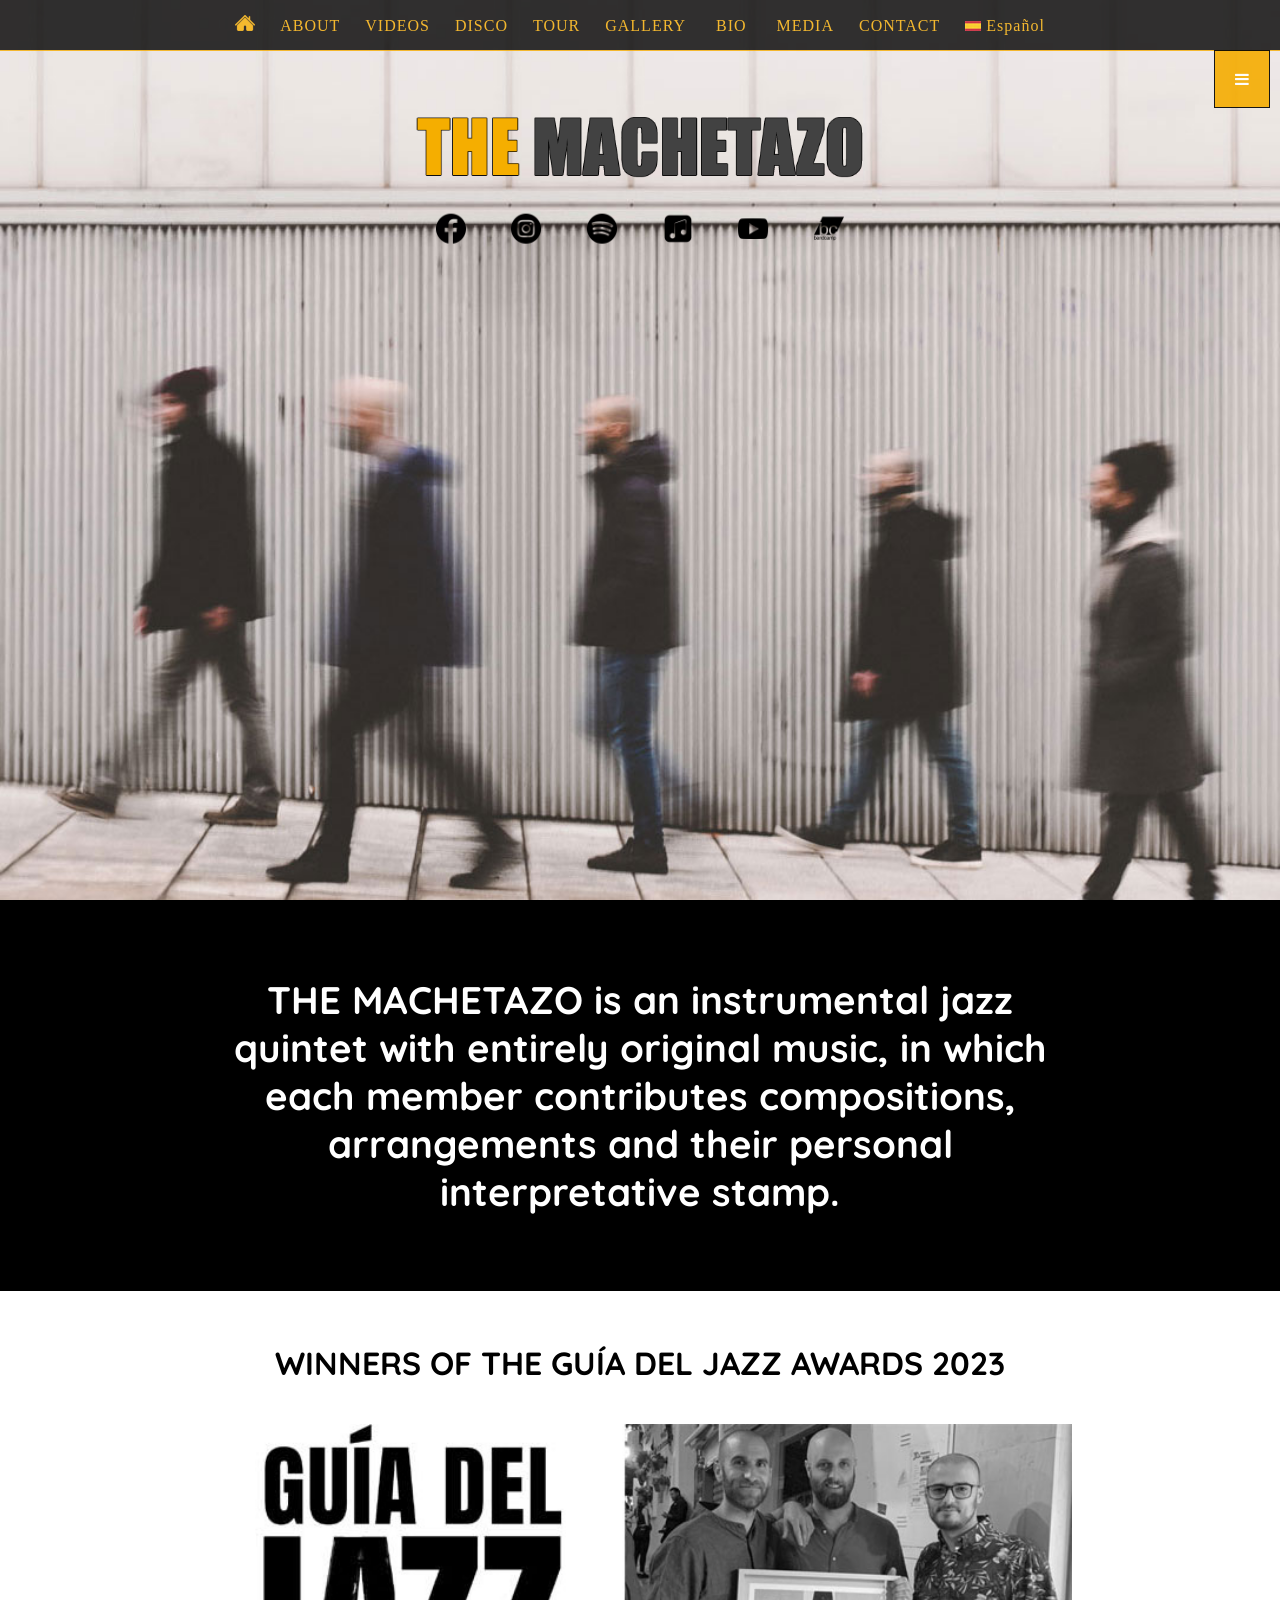
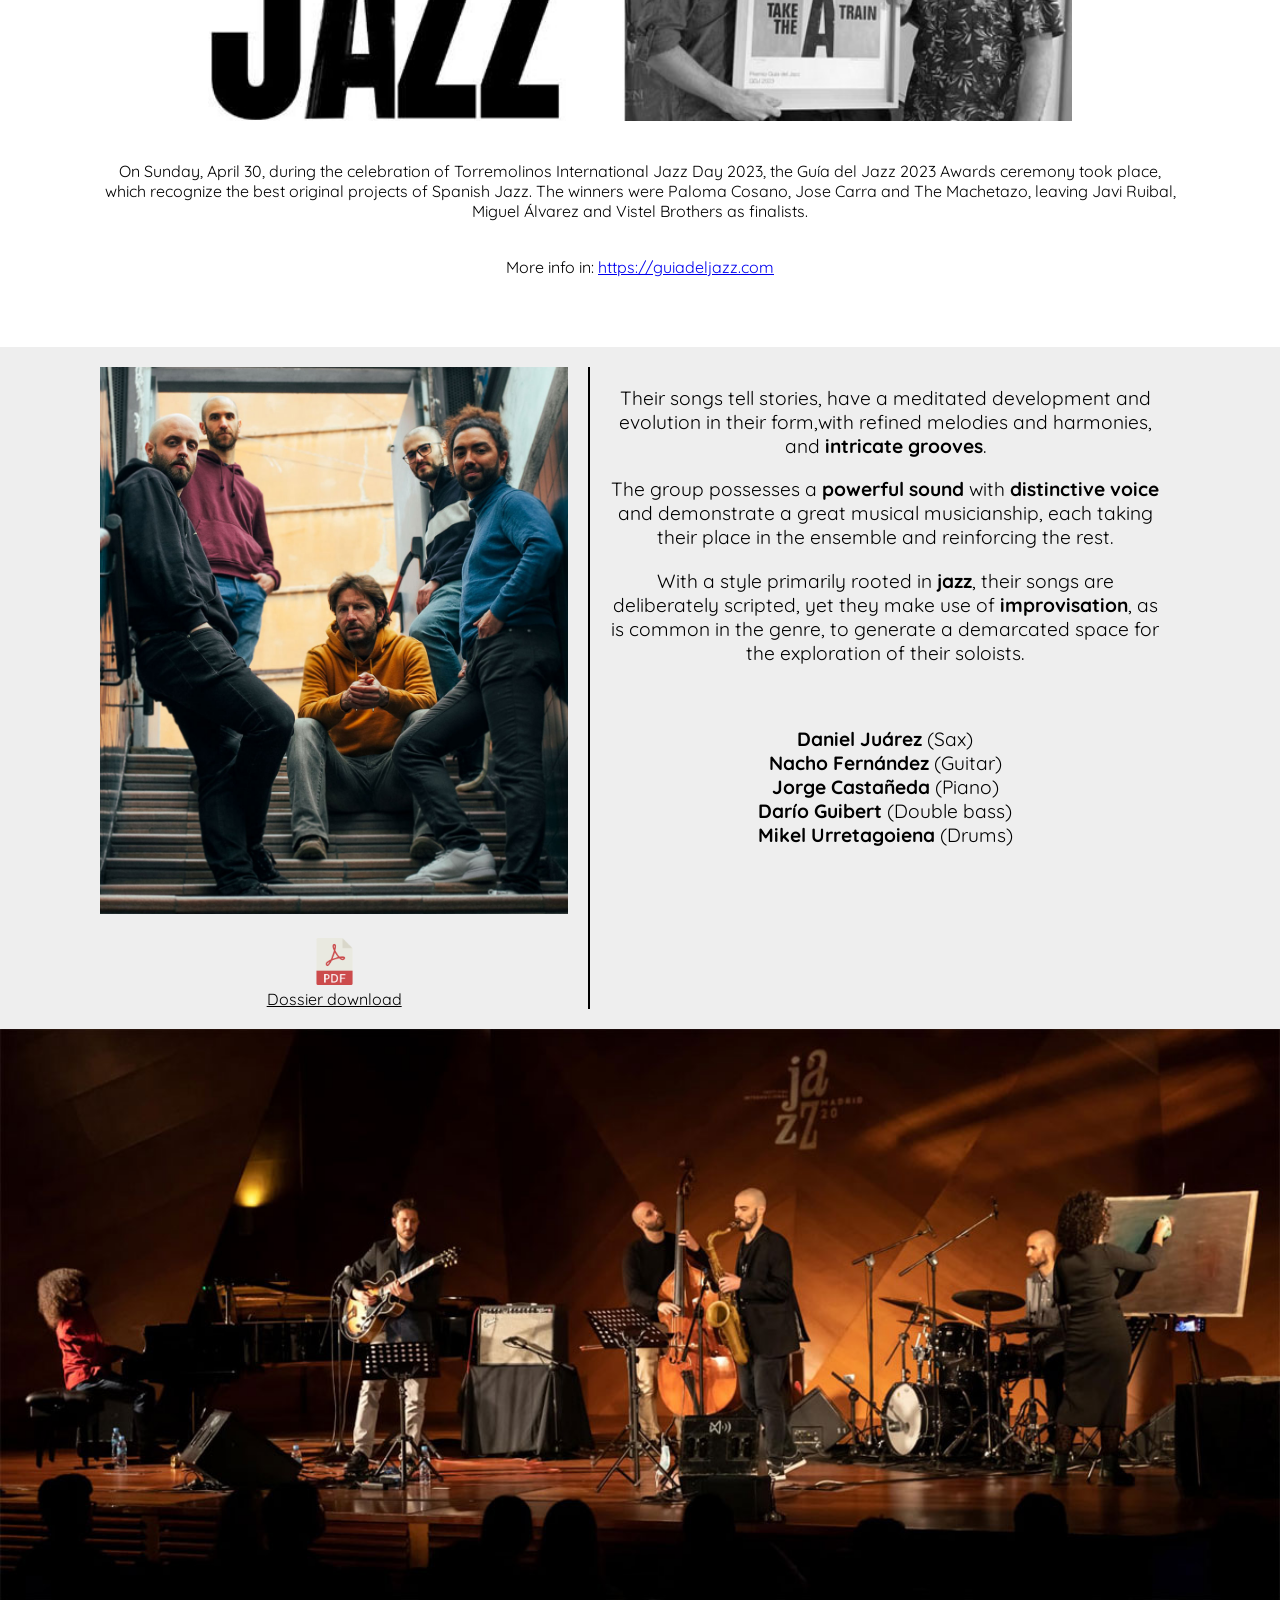
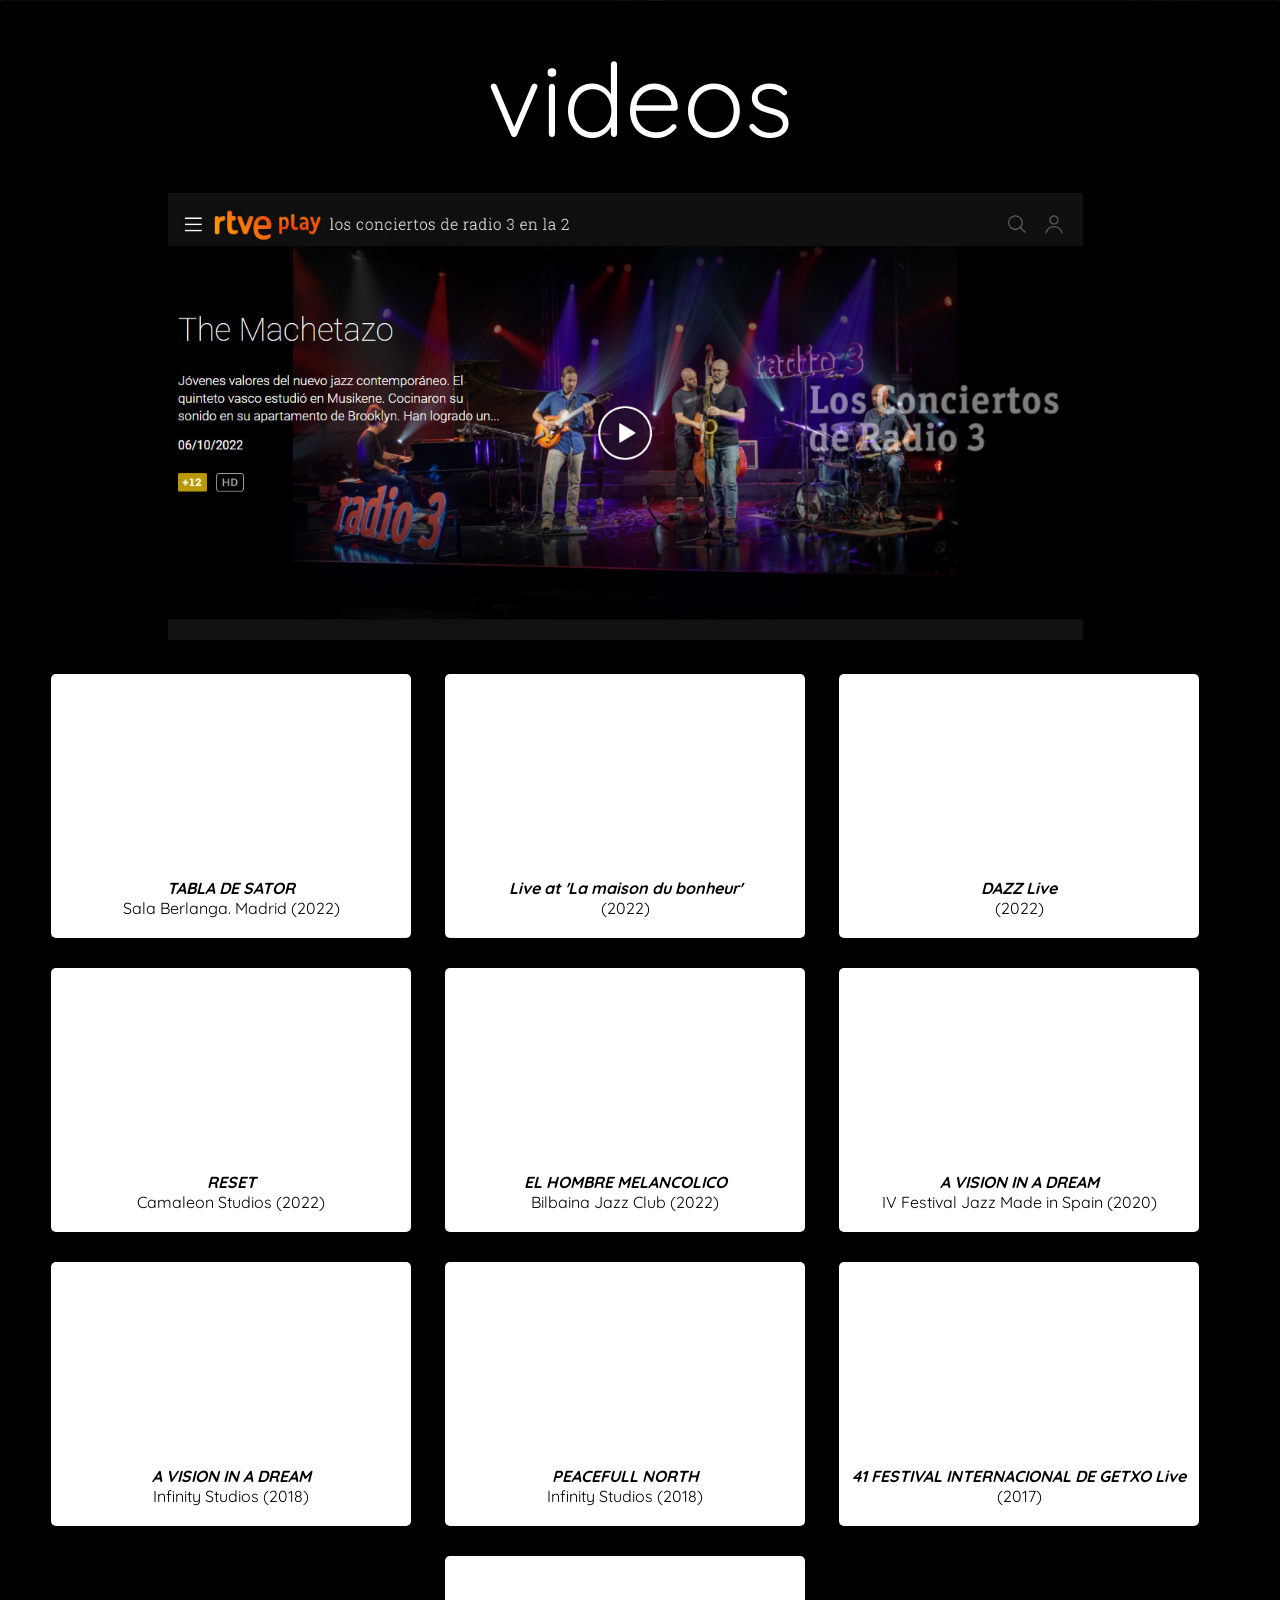
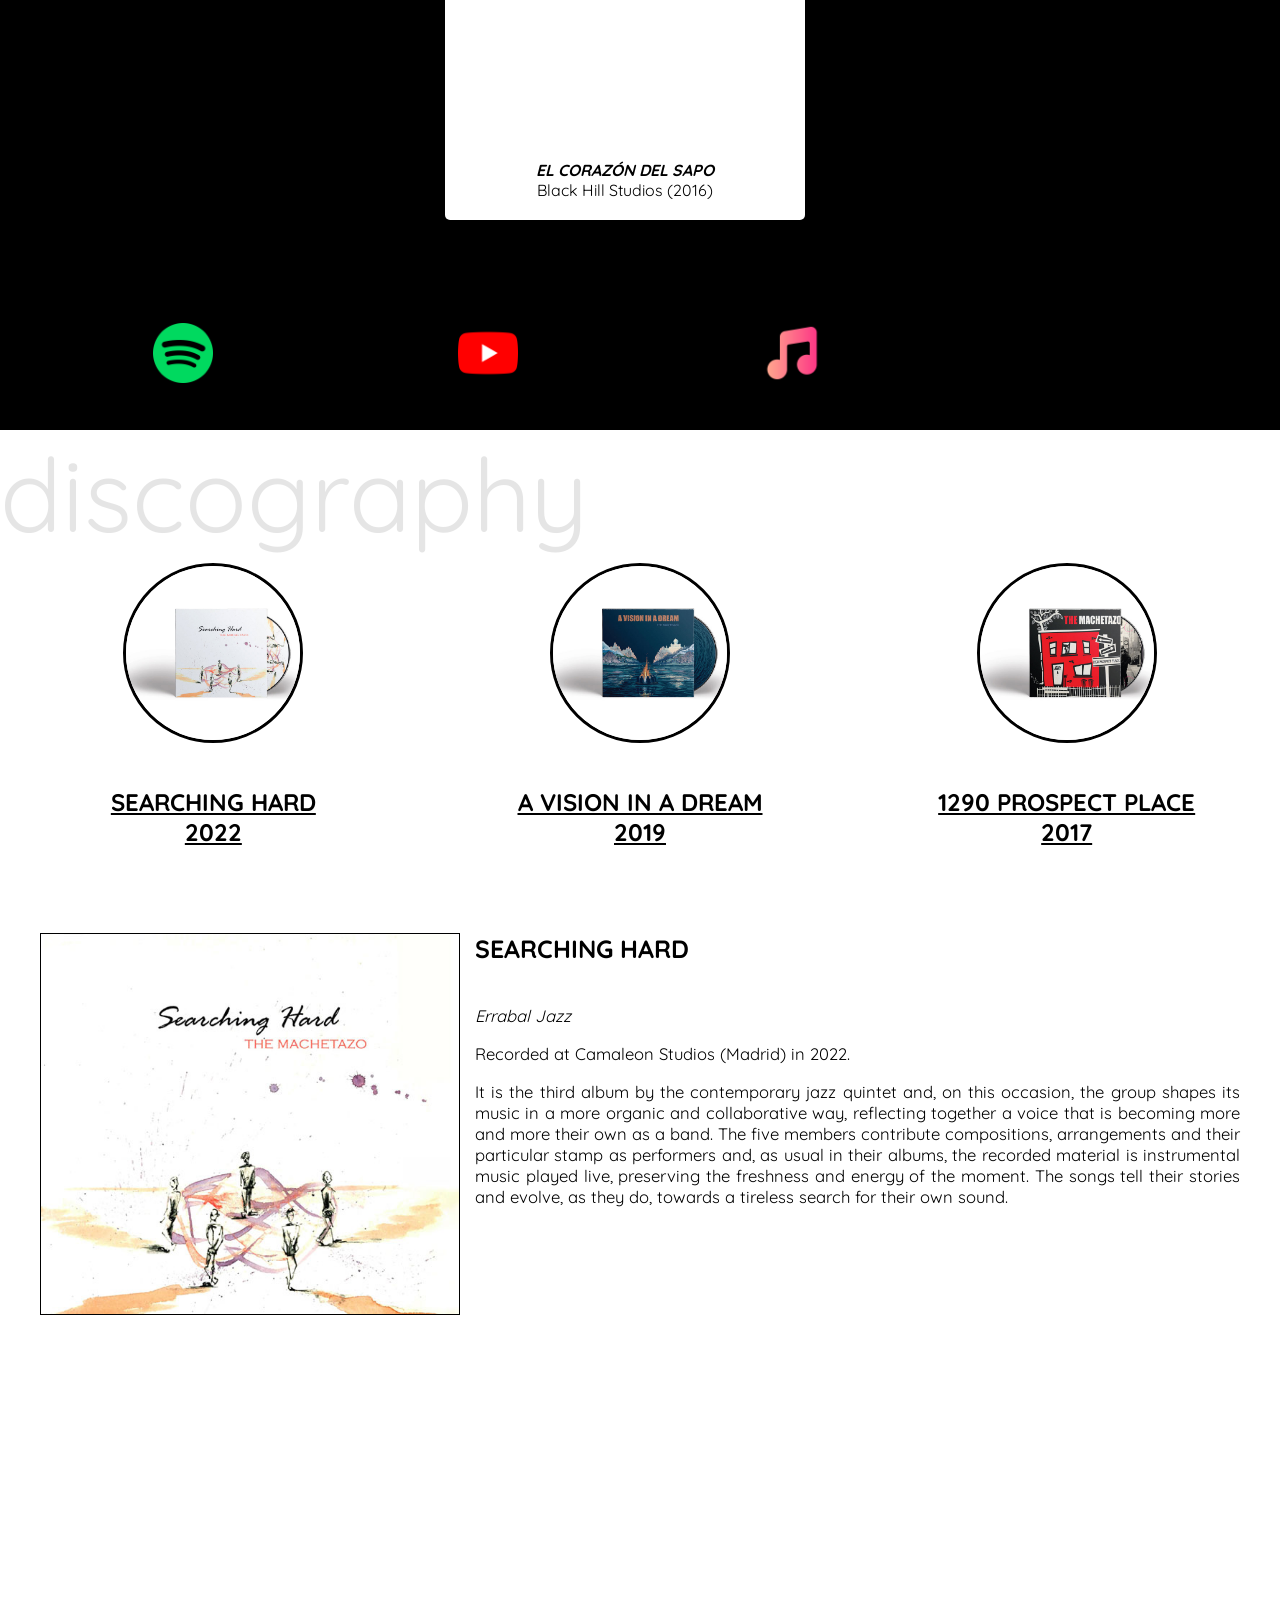
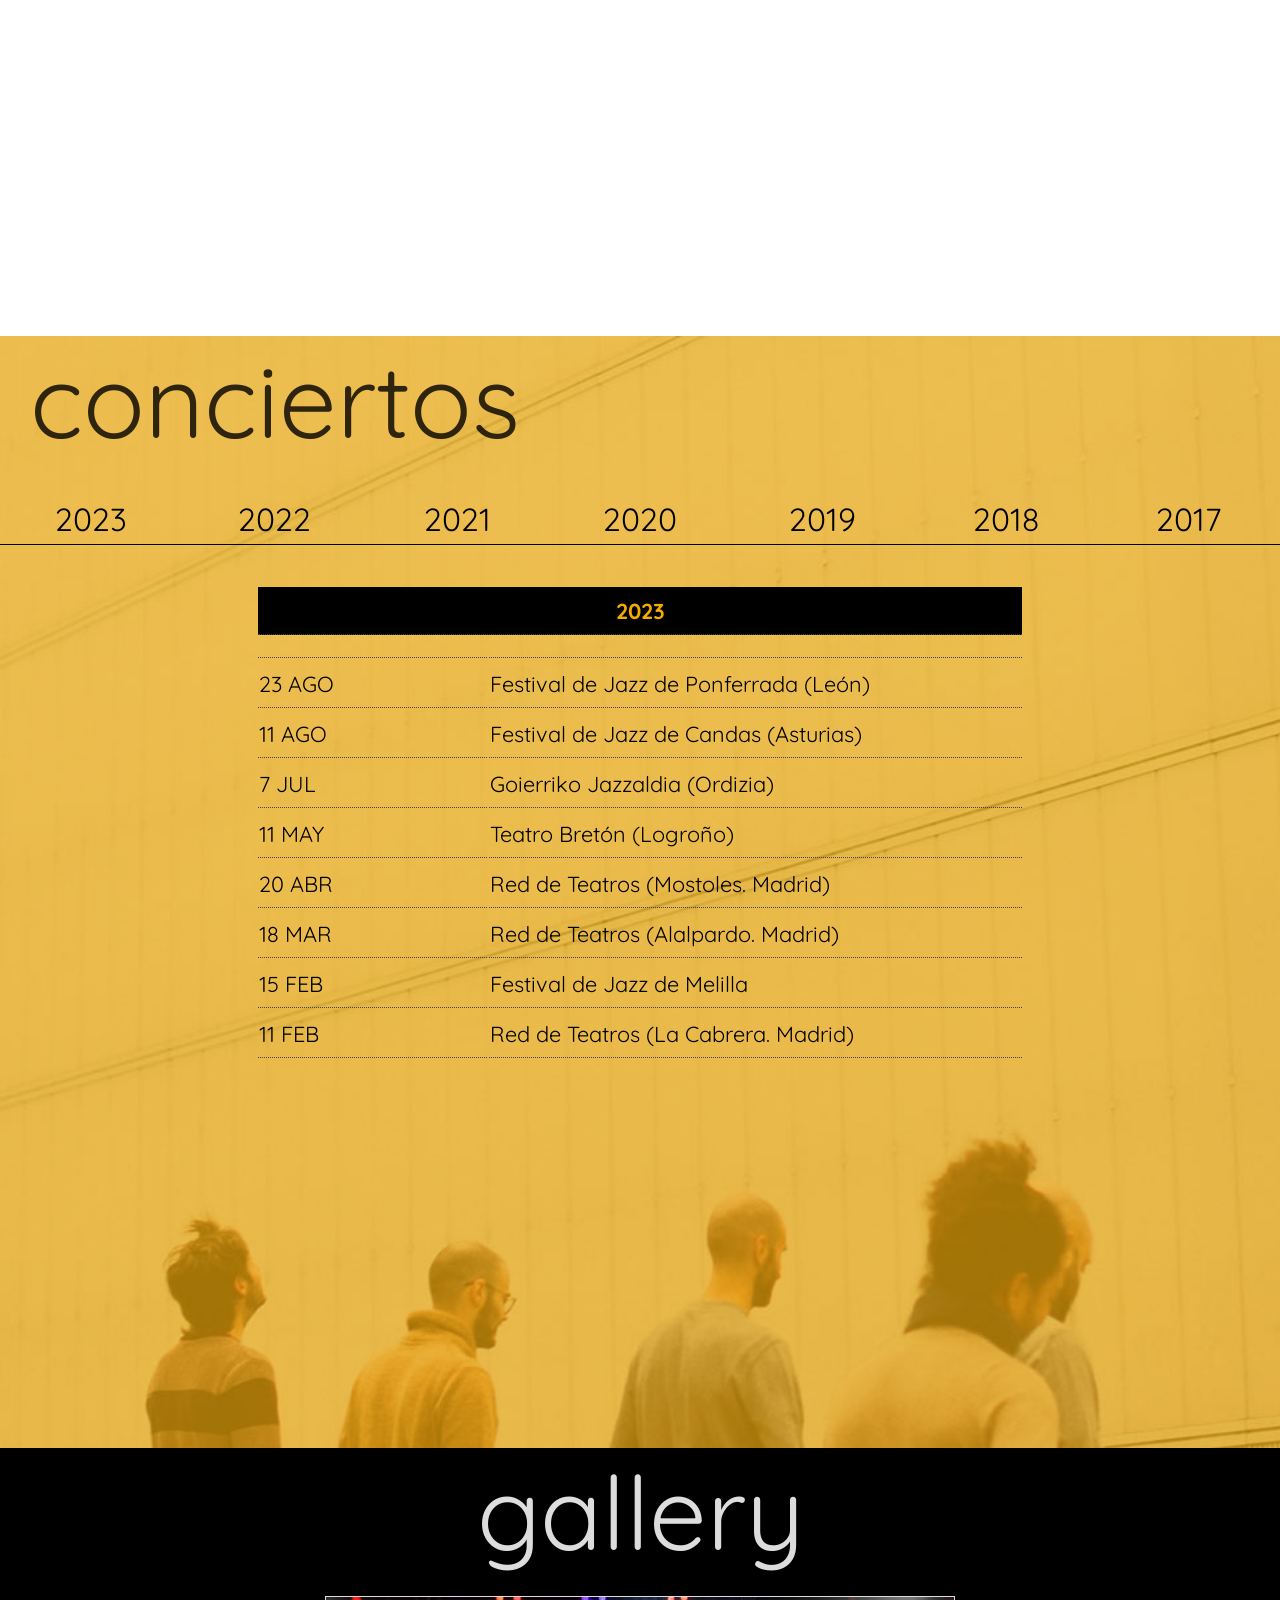
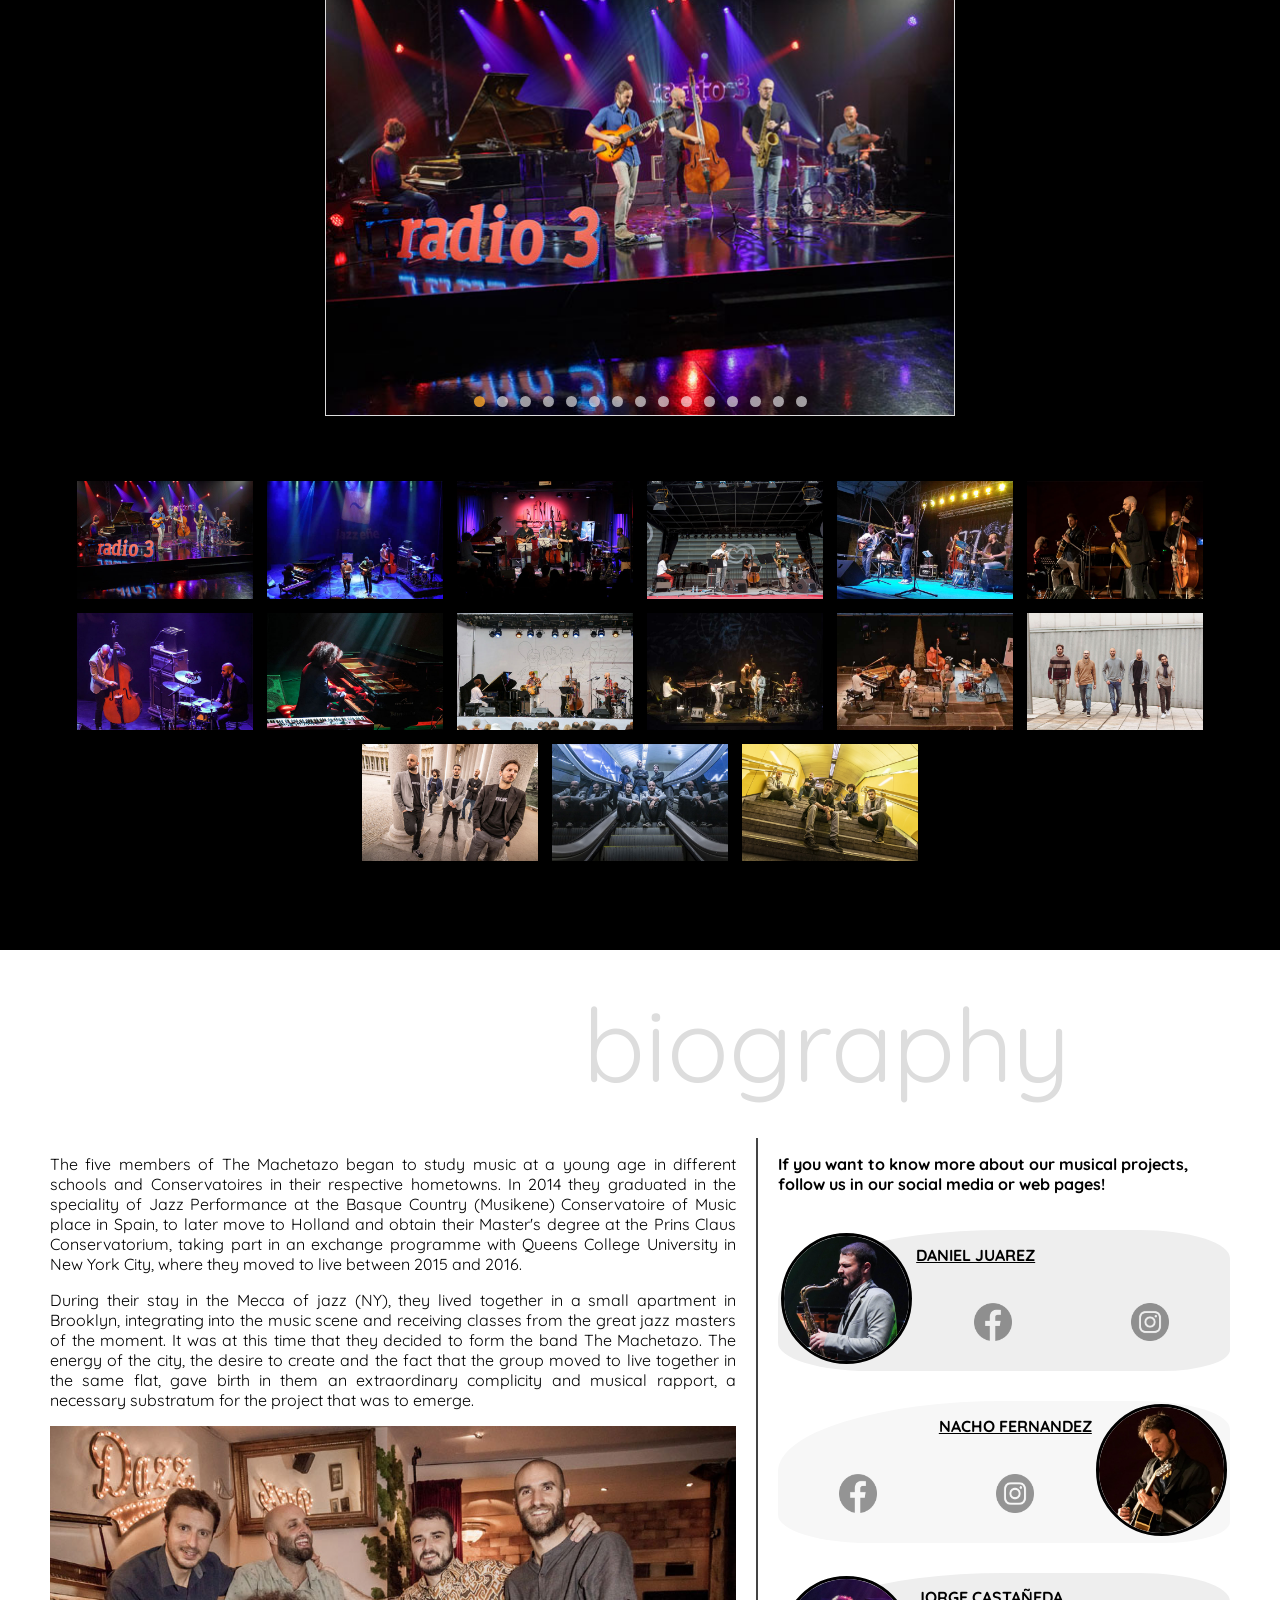
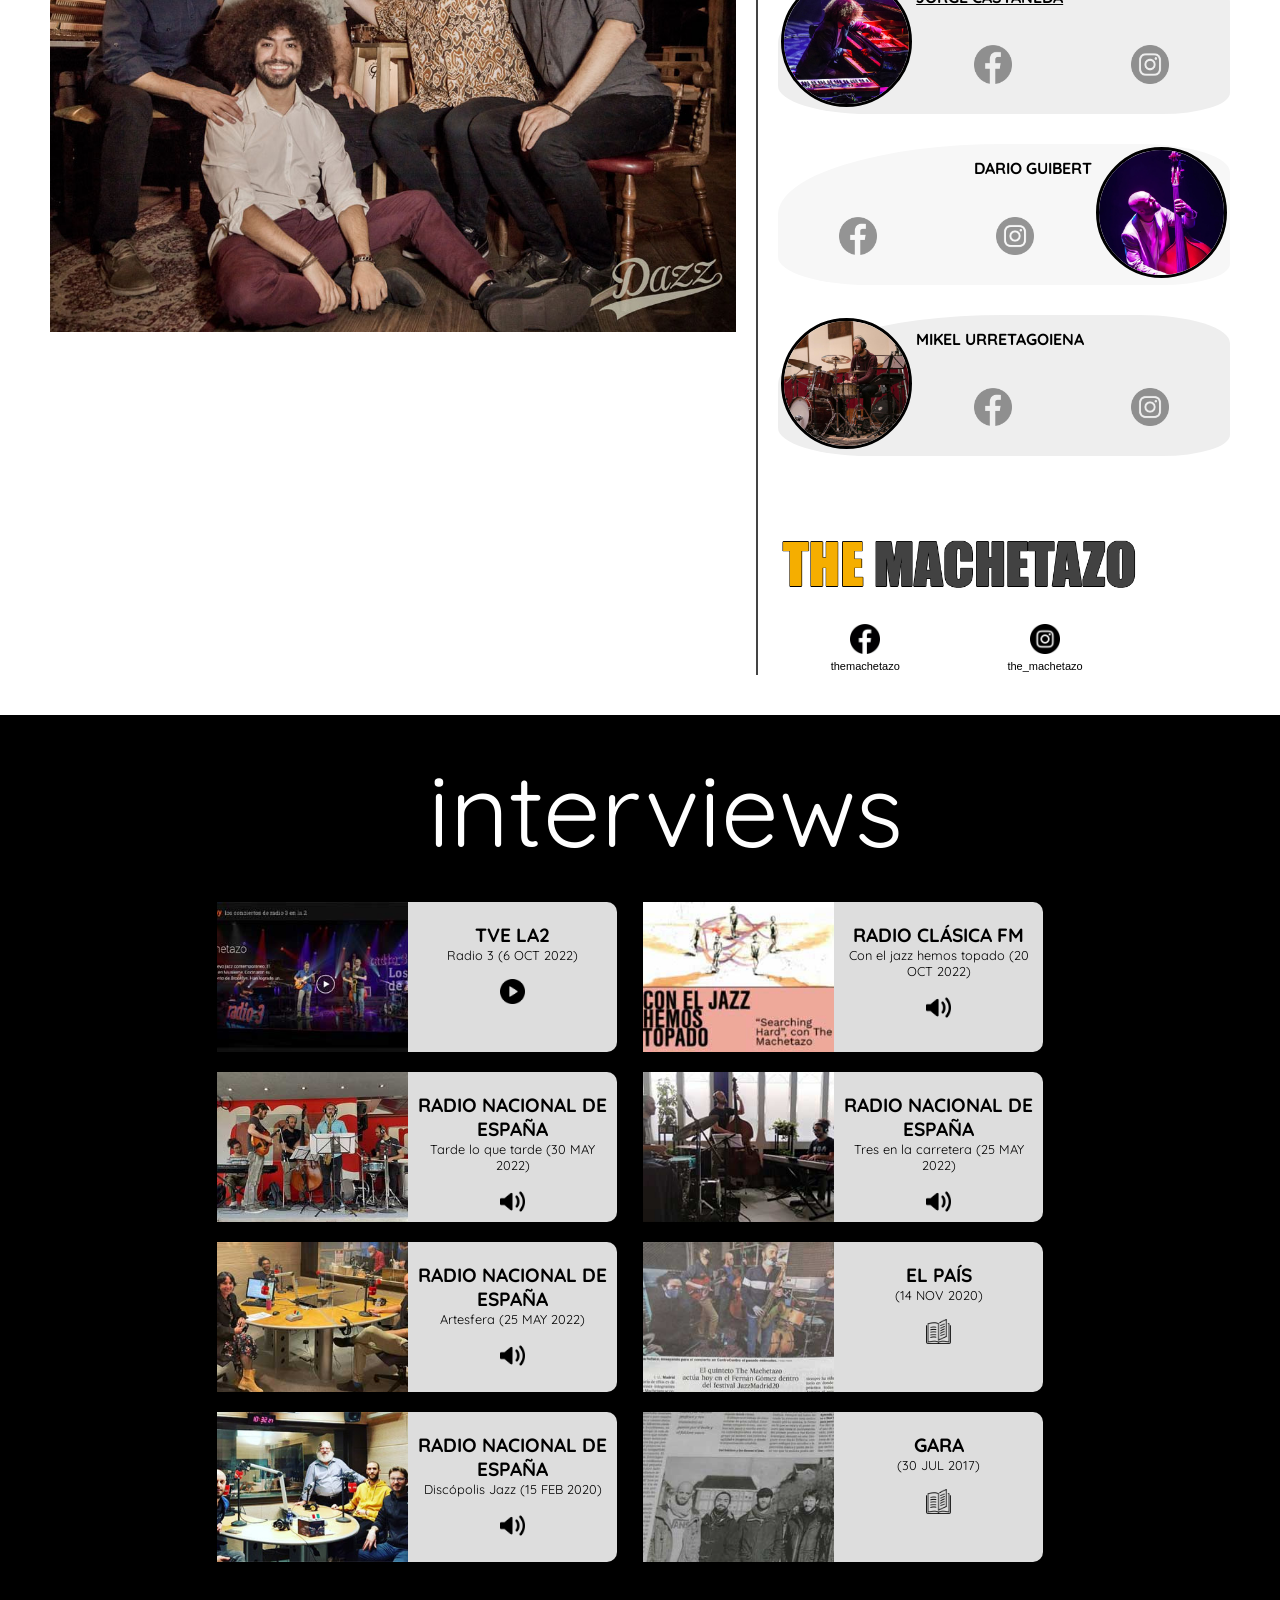
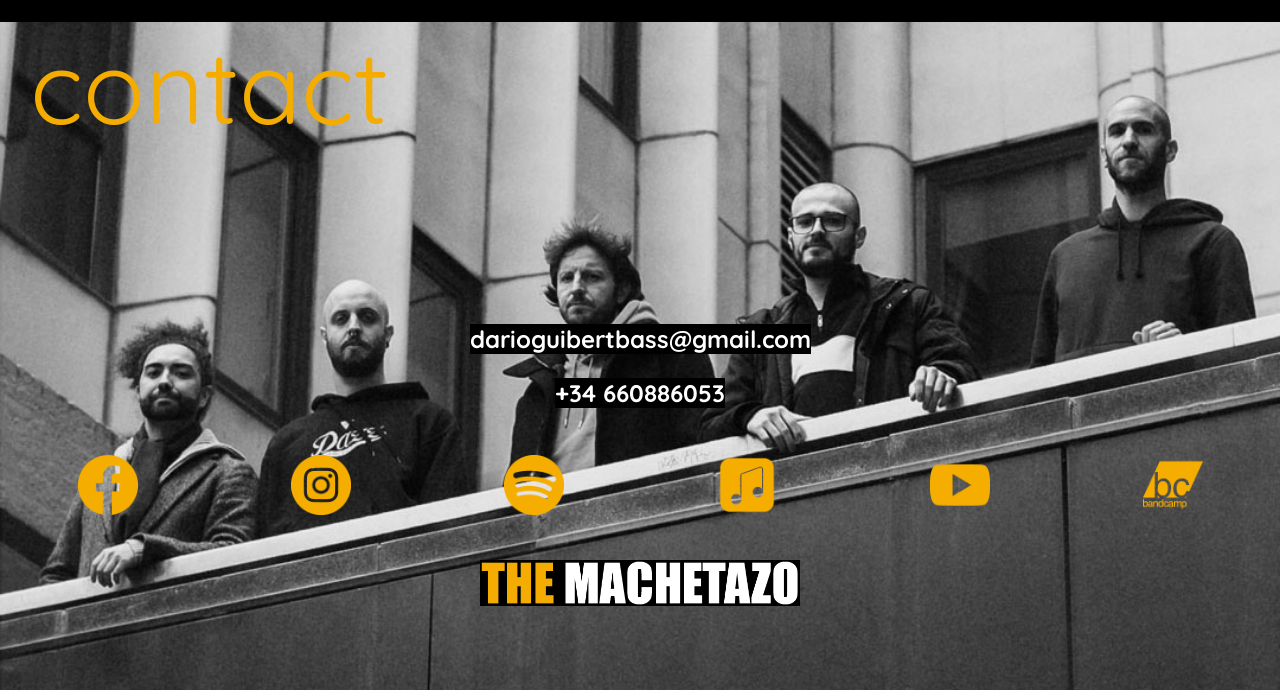
<file: es.html>
<!DOCTYPE html>
<html lang="es">

<head>

<title>THE MACHETAZO</title>

<meta name="author" content="The Machetazo">
<meta name="description" content="The Machetazo" >
<meta http-equiv="Content-Type" content="text/html; charset=ISO-8859-1" >

<link rel="shortcut icon" href="img/ico.png" type="image/png" >

<link href="https://fonts.googleapis.com/css?family=Quicksand" rel="stylesheet">

<link rel="stylesheet" href="https://cdnjs.cloudflare.com/ajax/libs/font-awesome/4.7.0/css/font-awesome.min.css">

<link rel='stylesheet' type='text/css' href='style.css'>

</head>
<body>

<i id='top'></i>

<div id='menu-mobile-panel' onclick="closeMenu()">
<h1>
<ul id="menu-ul">
<li><a href='#top'><img src='img/home.png' /></a></li>
<li><a href='#acerca'>ACERCA</a></li>
<li><a href='#video'>VIDEOS</a></li>
<li><a href='#disco'>DISCOGRAF&Iacute;A</a></li>
<li><a href='#shows'>TOUR</a></li>
<li><a href='#foto'>GALER&Iacute;A</a></li>
<li><a href='#bio'>BIOGRAF&Iacute;A</a></li>
<li><a href='#media'>MEDIOS</a></li>
<li><a href='#contacto'>CONTACTO</a></li>
</ul>
</h1>
</div>

<div class='menu-mobile-btn'>
<a href="javascript:void(0);" onclick="openMenu()"><i class="fa fa-bars"></i></a>
</div>

<script>

function openMenu(){
document.getElementById("menu-mobile-panel").style.display = "block";
document.getElementById("menu-list").style.display = "block";
}
function closeMenu(){
document.getElementById("menu-mobile-panel").style.display = "none";
document.getElementById("menu-list").style.display = "none";
}

document.onreadystatechange = function(e)
{
    if (document.readyState === 'complete'){
        //dom is ready, window.onload fires later
    }else{
	var userLang = navigator.language || navigator.userLanguage; 
	if (userLang != 'es-ES'){window.location.replace('en.html');}
    }
};

</script>

<div class="menu">
<ul id="menu">
<a href='#top'><li><img src='img/home.png' /></li></a>
<a href='#acerca'><li>ACERCA</li></a>
<a href='#video'><li>VIDEOS</li></a>
<a href='#disco'><li>DISCO</li></a>
<a href='#shows'><li>TOUR</li></a>
<a href='#foto'><li>FOTOS</li></a>
<a href='#bio'><li>&nbsp;BIO&nbsp;</li></a>
<a href='#media'><li>MEDIA</li></a>
<a href='#contacto'><li>CONTACTO</li></a>
<a href='en.html'><li><img src='img/enflag.jpg' style='width:16px;'/>&nbsp;English</li></a>
</ul>
</div>

<div class="head-image">
  <div class="head-text">

<div id='iconos'>
<table border=0 id="table-iconos">
<tr>
<td colspan="6" id="td-logo"><img src='img/logo-machetazo.png'/></td>
</tr>
<tr>
<td><a href='https://www.facebook.com/themachetazo/' target='_blank'><img src='img/icon-facebook.png'/></a></td>
<td><a href='https://www.instagram.com/the_machetazo' target='_blank'><img src='img/icon-instagram.png'/></a></td>
<td><a href='https://open.spotify.com/artist/7wN0HCNYeMUTGPT73rOYRE?si=4P9AJh10Q6a3Wef0W4-zIQ'><img src='img/icon-spotify.png'/></a></td>
<td><a href='https://music.apple.com/es/artist/the-machetazo/1234573249' target='_blank'><img src='img/icon-apple.png'/></a></td>
<td><a href='https://www.youtube.com/channel/UC_MLhqiYm_vJKrbIh2cwDGA' target='_blank'><img src='img/icon-youtube.png'/></a></td>
<td><a href='https://themachetazo.bandcamp.com/releases' target='_blank'><img src='img/icon-bandcamp.png'/></a></td>
</tr>
</table>
</div>

  </div>
</div>

<div class='acerca' id='acerca'>

<div id='acerca-slogan'>
<h1>THE MACHETAZO es un quinteto de jazz instrumental con m&uacute;sica &iacute;ntegramente original en el que cada miembro aporta composiciones, arreglos y su sello personal interpretativo.</h1>
</div>

<div id='acerca-guiajazz'>
<h1><b>GANADORES DE LOS PREMIOS GU&Iacute;A DEL JAZZ 2023</b></h1>
<br>
<a href='https://guiadeljazz.com/' target='_blank'><img src='img/premio-guia23.jpg' style='width:80%'/></a>
<br><br>
<p>
El domingo 30 de abril durante la celebraci&oacute;n del Torremolinos International Jazz Day 2023 tuvo lugar la entrega de los Premios Gu&iacute;a del Jazz 2023, que reconocen a los mejores proyectos originales del Jazz espa&ntilde;ol. Los ganadores fueron Paloma Cosano, Jose Carra y The Machetazo, quedando como finalistas Javi Ruibal, Miguel &Aacute;lvarez y Vistel Brothers.
</p>
<br>
M&aacute;s info en: <a href='https://guiadeljazz.com/' target='_blank'>https://guiadeljazz.com</a>
</div>

<div id='acerca-resena'>
<div class="acerca-flexbox">

<div class="acerca-left">
<img src='img/acerca1.jpg' style='width:100%'/>
<br><br>
<a href='doc/The-Machetazo-Dossier-ES-2022.pdf' target='_blank' style='color:#000'><img src='img/pdf.png' style='width:10%'/><br>Dossier descarga</a>
</div>

<div class="acerca-right">

<span>

<p>
Sus canciones cuentan historias, tienen un meditado desarrollo y evoluci&oacute;n en su forma, con melod&iacute;as y armon&iacute;as refinadas e <b>intrincados grooves</b>.
</p>
<p>
El grupo posee un <b>sonido potente</b> con una <b>voz distintiva</b> y demuestra una gran compenetraci&oacute;n musical, ocupando cada miembro su lugar dentro del conjunto y reforzando al resto.
</p>
<p>
Con un estilo principalmente enraizado en el <b>jazz</b>, sus composiciones est&aacute;n deliberadamente guionizadas, sin embargo, se valen de la <b>improvisaci&oacute;n</b>, como es propio del estilo para generar un espacio demarcado para la exploraci&oacute;n de sus solistas.
</p>
<!--
<p>
No hacen m&uacute;sica compleja para el oyente, sino m&aacute;s bien son capaces de introducirle en un <b>paisaje sonoro</b> y de llenar la sala de <b>energ&iacute;a positiva</b>.
</p>
-->
<br>
<p>
<b>Daniel Ju&aacute;rez</b> (Saxo)
<br><b>Nacho Fern&aacute;ndez</b> (Guitarra)
<br><b>Jorge Casta&ntilde;eda</b> (Piano)
<br><b>Dar&iacute;o Guibert</b> (Contrabajo)
<br><b>Mikel Urretagoiena</b> (Bater&iacute;a)
</p>

</span>

</div>

</div>
</div>

<div id='acerca-img'><img src='img/acerca2.jpg' style='width:100%'/></div>

</div>

<div class='mainvideos' id='video'>

<div class='videos'>
<font id='titulo-video'>videos</font>
</div>

<div class='video-big'>
<a href='https://play.rtve.es/v/6707568/' target=_blank><img src='img/video1.jpg' style='width:100%' /></a>
</div>

<div class='video'>
<iframe width="360" height="200" src="https://www.youtube.com/embed/TNdTvxHb9E0" title="Tabla de Sator - THE MACHETAZO" frameborder="0" allow="accelerometer; autoplay; clipboard-write; encrypted-media; gyroscope; picture-in-picture; web-share" allowfullscreen></iframe>
<br><i><b>TABLA DE SATOR</b></i><br> Sala Berlanga. Madrid (2022)<br><br>
</div>

<div class='video'>
<iframe width="360" height="200" src="https://www.youtube.com/embed/lgNPCBvpRx8" title="THE MACHETAZO - Live at 'La maison du bonheur'" frameborder="0" allow="accelerometer; autoplay; clipboard-write; encrypted-media; gyroscope; picture-in-picture" allowfullscreen></iframe>
<br><i><b>Live at 'La maison du bonheur'</b></i><br>(2022)<br><br>
</div>

<div class='video'>
<iframe width="360" height="200" src="https://www.youtube.com/embed/BEqQHrK7DNE" title="DAZZ LIVE  ?? THE MACHETAZO" frameborder="0" allow="accelerometer; autoplay; clipboard-write; encrypted-media; gyroscope; picture-in-picture" allowfullscreen></iframe>
<br><i><b>DAZZ Live</b></i><br>(2022)<br><br>
</div>

<div class='video'>
<iframe width="360" height="200" src="https://www.youtube.com/embed/TwnTL9aQ_ZU" title="YouTube video player" frameborder="0" allow="accelerometer; autoplay; clipboard-write; encrypted-media; gyroscope; picture-in-picture" allowfullscreen></iframe>
<br><i><b>RESET</b></i><br>Camaleon Studios (2022)<br><br>
</div>

<div class='video'>
<iframe width="360" height="200" src="https://www.youtube.com/embed/62I5A_ZeuRY" title="THE MACHETAZO /  Bilbaina Jazz Club 2022" frameborder="0" allow="accelerometer; autoplay; clipboard-write; encrypted-media; gyroscope; picture-in-picture" allowfullscreen></iframe>
<br><i><b>EL HOMBRE MELANCOLICO</b></i><br>Bilbaina Jazz Club (2022)<br><br>
</div>

<div class='video'>
<iframe width="360" height="200" src="https://www.youtube.com/embed/mQzLaoysXlc" title="YouTube video player" frameborder="0" allow="accelerometer; autoplay; clipboard-write; encrypted-media; gyroscope; picture-in-picture" allowfullscreen></iframe>
<br><i><b>A VISION IN A DREAM</b></i><br>IV Festival Jazz Made in Spain (2020)<br><br>
</div>

<div class='video'>
<iframe width="360" height="200" src="https://www.youtube.com/embed/b7Btd1p1o10" title="YouTube video player" frameborder="0" allow="accelerometer; autoplay; clipboard-write; encrypted-media; gyroscope; picture-in-picture" allowfullscreen></iframe>
<br><i><b>A VISION IN A DREAM</b></i><br>Infinity Studios (2018)<br><br>
</div>

<div class='video'>
<iframe width="360" height="200" src="https://www.youtube.com/embed/eku5NYoAGM4" title="YouTube video player" frameborder="0" allow="accelerometer; autoplay; clipboard-write; encrypted-media; gyroscope; picture-in-picture" allowfullscreen></iframe>
<br><i><b>PEACEFULL NORTH</b></i><br>Infinity Studios (2018)<br><br>
</div>

<div class='video'>
<iframe width="360" height="200" src="https://www.youtube.com/embed/UDZwCrq4z-M" title="YouTube video player" frameborder="0" allow="accelerometer; autoplay; clipboard-write; encrypted-media; gyroscope; picture-in-picture" allowfullscreen></iframe>
<br><i><b>41 FESTIVAL INTERNACIONAL DE GETXO Live</b></i><br>(2017)<br><br>
</div>

<div class='video'>
<iframe width="360" height="200" src="https://www.youtube.com/embed/AqNaw6M7MRI" title="YouTube video player" frameborder="0" allow="accelerometer; autoplay; clipboard-write; encrypted-media; gyroscope; picture-in-picture" allowfullscreen></iframe>
<br><i><b>EL CORAZ&Oacute;N DEL SAPO</b></i><br>Black Hill Studios (2016)<br><br>
</div>

<div id='iconos'>
<br><br>
<table border=0 id="table-iconos-video">
<tr>
<td colspan="4"><b>S&iacute;guenos en otras plataformas de m&uacute;sica y v&iacute;deo</b><br><br></td>
</tr>
<tr>
<td><a href='https://open.spotify.com/artist/7wN0HCNYeMUTGPT73rOYRE?si=4P9AJh10Q6a3Wef0W4-zIQ'><img src='img/icon-spotify2.png'/></a></td>
<td><a href='https://www.youtube.com/channel/UC_MLhqiYm_vJKrbIh2cwDGA' target='_blank'><img src='img/icon-youtube2.png'/></a></td>
<td><a href='https://music.apple.com/es/artist/the-machetazo/1234573249' target='_blank'><img src='img/icon-apple2.png'/></a></td>
<td><a href='https://themachetazo.bandcamp.com/releases' target='_blank'><img src='img/icon-bandcamp.png'/></a></td>
</tr>
</table>
</div>

</div>

<div class='disco'>

<div class='maindisco' id='disco'>

<font id='titulo-disco'>discograf&iacute;a</font>

</div>

<i class="target" id="cd-searching"></i>
<i class="target" id="cd-vision"></i>
<i class="target" id="cd-prospect"></i>

<div id='nav-disco'>
  <ul>
    <li><a href="#cd-searching" class="bg1">
<img src='img/cd-searching.jpg'/>
<br><br><h2>SEARCHING HARD<br>2022</h2>
    </a></li>
    <li><a href="#cd-vision" class="bg2">
<img src='img/cd-vision.jpg'/>
<br><br><h2>A VISION IN A DREAM<br>2019</h2>
    </a></li>
    <li><a href="#cd-prospect" class="bg3">
<img src='img/cd-prospect.jpg'/>
<br><br><h2>1290 PROSPECT PLACE<br>2017</h2>
    </a></li>
  </ul>
</div>

<div id="pages">
<section class="bg1">

<div class='cd-content'>

<img id='cd1' align='left' src='img/cd-searching1.jpg'/>
<h1>SEARCHING HARD</h1><br>
<i>Errabal Jazz</i><br>
<p>
Grabado en los Camaleon Studios (Madrid) en 2022.
</p>
<!--<img id='cd2' align='right' src='img/cd-searching2.jpg'/>-->
<p>
Es el tercer &aacute;lbum del quinteto y en esta ocasi&oacute;n el grupo plasma su m&uacute;sica de una forma m&aacute;s org&aacute;nica y colaborativa, reflejando en conjunto una voz cada vez m&aacute;s propia como banda. Los cinco integrantes aportan composiciones, arreglos y su particular sello como int&eacute;rpretes y, como viene siendo habitual en sus discos, el material grabado es m&uacute;sica instrumental tocada en directo, conservando la frescura y energ&iacute;a del momento. Los temas nos narran sus andanzas y evolucionan, como lo hacen ellos, hacia una b&uacute;squeda incansable de su propio sonido.
</p>
<br>

<iframe style="border-radius:12px" src="https://open.spotify.com/embed/album/4DyWHr2z8snLiUh7U6VVVI?utm_source=generator" width="100%" height="80" frameBorder="0" allowfullscreen="" allow="autoplay; clipboard-write; encrypted-media; fullscreen; picture-in-picture"></iframe>

<br>

<table border=0 id='table-disco-bottom'>
<tr>
<td>
<iframe width="420px" height="360px" src="https://www.youtube.com/embed/zNUp8nhsRGU" title="YouTube video player" frameborder="0" allow="accelerometer; autoplay; clipboard-write; encrypted-media; gyroscope; picture-in-picture" allowfullscreen></iframe>
</td>
<td>
<iframe style="border: 0; width: 400px; height: 472px;" src="https://bandcamp.com/EmbeddedPlayer/album=1107981226/size=large/bgcol=ffffff/linkcol=0687f5/artwork=small/transparent=true/" seamless><a href="https://themachetazo.bandcamp.com/album/searching-hard">Searching Hard by the machetazo</a></iframe>
</td>
</tr>
</table>

</div>
</section>  

<section class="bg2">

<div class='cd-content'>

<img id='cd1' align='left' src='img/cd-vision1.jpg'/>
<h1>A VISION IN A DREAM</h1><br>
<i>Errabal Jazz</i><br>
<p>
Grabado en los Mecca Recording Studios (Guipuzcoa) en 2019.
</p>
<!--<img id='cd2' align='right' src='img/cd-vision2.jpg'/>-->
<p id='cd-content-p'>
El quinteto presenta su segundo trabajo discogr&aacute;fico en el que la banda se consolida a nivel compositivo e interpretativo, individual y colectivamente. Un &aacute;lbum que re&uacute;ne las muy diversas influencias de cada uno de sus miembros. El t&iacute;tulo del disco hace referencia al poema hom&oacute;nimo de Samuel Taylor Coleridge y refleja musicalmente la inspiraci&oacute;n que siente al artista en su proceso creativo. Es un disco cargado de energ&iacute;a, con grooves amalgamados y refinadas melod&iacute;as. Cuenta adem&aacute;s con la colaboraci&oacute;n especial de Helena Lanza como declamadora de los versos del poema.
</p>
<br>

<iframe style="border-radius:12px" src="https://open.spotify.com/embed/album/0Va5c0ZP4P5BwzPrKvTota?utm_source=generator" width="100%" height="80" frameBorder="0" allowfullscreen="" allow="autoplay; clipboard-write; encrypted-media; fullscreen; picture-in-picture"></iframe>

<br>

<table border=0 id='table-disco-bottom'>
<tr>
<td>
<iframe width="420px" height="360px" src="https://www.youtube.com/embed/4a2AoRkPWHg" title="YouTube video player" frameborder="0" allow="accelerometer; autoplay; clipboard-write; encrypted-media; gyroscope; picture-in-picture" allowfullscreen></iframe>
</td>
<td>
<iframe style="border: 0; width: 400px; height: 472px;" src="https://bandcamp.com/EmbeddedPlayer/album=3184012652/size=large/bgcol=ffffff/linkcol=0687f5/artwork=small/transparent=true/" seamless><a href="https://themachetazo.bandcamp.com/album/a-vision-in-a-dream">A Vision In A Dream by The Machetazo</a></iframe>
</td>
</tr>
</table>

</div>
</section>

<section class="bg3">

<div class='cd-content'>

<img id='cd1' align='left' src='img/cd-prospect1.jpg'/>
<h1>1290 PROSPECT PLACE</h1><br>
<i>Errabal Jazz</i><br>
<p>
Grabado en los estudios Black Hill (Toledo) en 2017.
</p>
<!--<img id='cd2' align='right' src='img/cd-prospect2.jpg'/>-->
<p>
Es el &aacute;lbum debut del quinteto, una banda emergente que se presenta con composiciones enfatizadas en un nuevo y fresco material contempor&aacute;neo. El disco muestra una elaborada mezcla de intrincados ritmos, armon&iacute;as y arreglos que convergen en un espacio ideal para la exploraci&oacute;n de sus improvisaciones. El titulo hace referencia a la calle donde compartieron vivencias en Nueva York, lugar en el cual el grupo se fraguo.
</p>
<br>

<iframe style="border-radius:12px" src="https://open.spotify.com/embed/album/7qLATWjXeF96oI5wSddUJK?utm_source=generator" width="100%" height="80" frameBorder="0" allowfullscreen="" allow="autoplay; clipboard-write; encrypted-media; fullscreen; picture-in-picture"></iframe>

<br>

<table border=0 id='table-disco-bottom'>
<tr>
<td>
<iframe width="420px" height="360px" src="https://www.youtube.com/embed/AqNaw6M7MRI" frameborder="0" allow="accelerometer; autoplay; encrypted-media; gyroscope; picture-in-picture" allowfullscreen></iframe>
</td>
<td>
<iframe style="border: 0; width: 400px; height: 439px;" src="https://bandcamp.com/EmbeddedPlayer/album=1551410495/size=large/bgcol=ffffff/linkcol=0687f5/artwork=small/transparent=true/" seamless><a href="https://themachetazo.bandcamp.com/album/1290-prospect-place">1290 Prospect Place by Dario Guibert, Jorge Casta&ntilde;eda, Mikel Urretagoiena, Nacho Fern&aacute;ndez, Daniel Ju&aacute;rez</a></iframe>
</td>
</tr>
</table>

</div>
</section>
</div>

</div>

<div class="mainconciertos" id='shows'>

<div class='concert'>

<i class="target" id="i2023"></i>
<i class="target" id="i2022"></i>
<i class="target" id="i2021"></i>
<i class="target" id="i2020"></i>
<i class="target" id="i2019"></i>
<i class="target" id="i2018"></i>
<i class="target" id="i2017"></i>

<div id='nav-concert'>

<div class='conciertos'><font id='titulo-shows'>conciertos</font></div>

  <ul>
    <li><a href="#i2023" class="c2023">2023</a></li>
    <li><a href="#i2022" class="c2022">2022</a></li>
    <li><a href="#i2021" class="c2021">2021</a></li>
    <li><a href="#i2020" class="c2020">2020</a></li>
    <li><a href="#i2019" class="c2019">2019</a></li>
    <li><a href="#i2018" class="c2018">2018</a></li>
    <li><a href="#i2017" class="c2017">2017</a></li>
  </ul>
</div>

<div id="pages-concert">

<section class="c2023">

<table border=0 id="table_shows">
<tr id='tr_title'><td colspan=2><b>2023</b></td></tr>
<tr><td style='width:30%'></td><td></td></tr>

<tr><td>23 AGO</td><td>Festival de Jazz de Ponferrada (Le&oacute;n)</td></tr>
<tr><td>11 AGO</td><td>Festival de Jazz de Candas (Asturias)</td></tr>
<tr><td>7 JUL</td><td>Goierriko Jazzaldia (Ordizia)</td></tr>
<tr><td>11 MAY</td><td>Teatro Bret&oacute;n (Logro&ntilde;o)</td></tr>
<tr><td>20 ABR</td><td>Red de Teatros (Mostoles. Madrid)</td></tr>
<tr><td>18 MAR</td><td>Red de Teatros (Alalpardo. Madrid)</td></tr>
<tr><td>15 FEB</td><td>Festival de Jazz de Melilla</td></tr>
<tr><td>11 FEB</td><td>Red de Teatros (La Cabrera. Madrid)</td></tr>

</table>

</section>

<section class="c2022">

<table border=0 id="table_shows">
<tr id='tr_title'><td colspan=2><b>2022</b></td></tr>
<tr><td style='width:30%'></td><td></td></tr>

<tr><td>16 DIC</td><td><a href='https://cine.entradas.com/cine/madrid/sala-berlanga/evento/2027?ref=770#panel-seats' target=_blank>Sgae. Sala Berlanga (Madrid)</a></td></tr>
<tr><td>11 DIC</td><td>Segojazz. Festival de Jazz de Segovia</td></tr>
<tr><td>26 NOV</td><td>Festival Internacional de Jazz. Ciudad de la Laguna (Tenerife)</td></tr>
<tr><td>2 OCT</td><td>Dazz Jazz Club (Vitoria)</td></tr>
<tr><td>13 SEP</td><td>Conciertos de Radio3 - RTVE (Madrid)</td></tr>
<tr><td>30 JUN</td><td><a href='http://www.bilbainajazzclub.org/' target=_blank>Bilbaina Jazz club (Bilbao)</a></td></tr>
<tr><td>12 JUN</td><td>Grabaci&oacute;n videos en concierto privado (Madrid)</td></tr>
<tr><td>9 JUN</td><td><a href='https://www.gijon.es/es/eventos/jazz-en-el-centro-machetazo'>Jazz en el Centro (Gij&oacute;n)</a></td></tr>
<tr><td>3 JUN</td><td><a href='https://berlincafe.es/events/the-machetazo-2/' target='_blank'>Caf&eacute; Berlin (Madrid)</a></td></tr>
<tr><td>30 MAY</td><td>Radio Nacional de Espa&ntilde;a (RNE), entrevista y concierto en <a href='https://www.rtve.es/play/audios/tarde-lo-que-tarde/especial-feria-libro-madrid/6562376/fbclid=IwAR1EOoNedzSQJW34u_UYtQmsjLTJ8g2x-6zESpIGB_Z1cM-EPe2XHxnTh6Q'>Tarde lo que tarde (Madrid)</a></td></tr>
<tr><td>25 MAY</td><td>Radio Nacional de Espa&ntilde;a (RNE), entrevista y concierto en <a href='https://www.rtve.es/play/audios/tres-en-la-carretera/cine-recobrado-29-05-22/6549633/'>Tres en la carretera (Madrid)</a></td></tr>
<tr><td>25 MAY</td><td>Radio Nacional de Espa&ntilde;a (RNE), entrevista y concierto en <a href='https://www.rtve.es/play/audios/artesfera/artesfera-the-machetazo-presenta-searching-hard-cafe-berlin-25-05-22/6548216/?fbclid=IwAR1jwV3oK8gk4FzpFRKI4r7POmJUdzIWx8KY4rxO4-4dC6f-MoQ26RmQfJg'>Artesfera (Madrid)</a></td></tr>

</table>

</section>

<section class="c2021">

<table border=0 id="table_shows">
<tr id='tr_title'><td colspan=2><b>2021</b></td></tr>
<tr><td style='width:30%'></td><td></td></tr>

<tr><td>16 DIC</td><td>AieEnRuta (Teatro Albeitar, Leon)</td></tr>
<tr><td>20 NOV</td><td>AieEnRuta (Festival Jazz de Lugo)</td></tr>
<tr><td>5 NOV</td><td>SHOWCASE JAMMIN JUAN 2021 (Niza)</td></tr>
<tr><td>19 OCT</td><td>AieEnRuta (Universidad de Ciudad Real)</td></tr>
<tr><td>16 OCT</td><td>AieEnRuta (Centro Cultural Moncloa, Madrid)</td></tr>
<tr><td>13 AGO</td><td>AieEnRuta (Granada)</td></tr>
<tr><td>22 JUL</td><td>56 Jazzaldia 2021 (San Sebasti&aacute;n)</td></tr>

</table>

</section>

<section class="c2020">

<table border=0 id="table_shows">
<tr id='tr_title'><td colspan=2><b>2020</b></td></tr>
<tr><td style='width:30%'></td><td></td></tr>

<tr><td>14 NOV</td><td>Festival Jazz de Madrid</td></tr>
<tr><td>11 JUL</td><td>IV Festival Made In Spain (Torrelodones, Madrid)</td></tr>
<tr><td>22 FEB</td><td><a href='https://www.salaclamores.es/festival-madrid-es-negro-presenta-the-machetazo/' target=_blank>Festival Madrid Es Negro. Sala Clamores (Madrid)</a></td></tr>

</table>

</section>

<section class="c2019">

<table border=0 id="table_shows">
<tr id='tr_title'><td colspan=2><b>2019</b></td></tr>
<tr><td style='width:30%'></td><td></td></tr>

<tr><td>17 OCT</td><td><a href='http://www.bilbainajazzclub.org/' target=_blank>Bilbaina Jazz Club (Bilbao)</a></td></tr>
<tr><td>16 OCT</td><td>Rvbicon (Santander)</td></tr>
<tr><td>29 SEPT</td><td>Dazz Club (Vitoria)</td></tr>
<tr><td>28 SEPT</td><td>JazzE&ntilde;e. Teatro Echegaray (Malaga)</td></tr>
<tr><td>8 JUN</td><td>Cafe Berlin (Madrid)</td></tr>

</table>

</section>

<section class="c2018">

<table border=0 id="table_shows">
<tr id='tr_title'><td colspan=2><b>2018</b></td></tr>
<tr><td style='width:30%'></td><td></td></tr>

<tr><td>23 NOV</td><td>Festival Internacional de Jazz Madrid. Circulo de Bellas Artes (Madrid)</td></tr>
<tr><td>18 NOV</td><td>Ciclos de Jazz de Sant Cugat (Barcelona)</td></tr>
<tr><td>15 SEPT</td><td>Festival Jazz for Kids (Huesca)</td></tr>
<tr><td>27 JUL</td><td>53 Festival Internacional Heineken Jazzaldia (San Sebastian)</td></tr>
<tr><td>4 MAY</td><td>Avalon (Asociaci&oacute;n Envivop, Soria)</td></tr>
<tr><td>6 MAY</td><td>Rock & Blues (Asociaci&oacute;n Jazz & Mas, Zaragoza)</td></tr>
<tr><td>22 MAR</td><td><a id="a-link" href='http://berlincafe.es/' target='_blank'>Cafe Berlin (Madrid)</a></td></tr>

</table>

</section>

<section class="c2017">

<table border=0 id="table_shows">
<tr id='tr_title'><td colspan=2><b>2017</b></td></tr>
<tr><td style='width:30%'></td><td></td></tr>

<tr><td>10 DIC</td><td><a id="a-link" href='https://bogui.es/jazz/' target='_blank'>Bogui Jazz (Madrid)</a></td></tr>
<tr><td>18 OCT</td><td><a id="a-link" href='http://www.intrusobar.com/' target='_blank'>El intruso (Madrid)</a></td></tr>
<tr><td>14 SEPT</td><td><a id="a-link" href='http://baraltxerri.blogspot.com' target='_blank'>Altxerri (San Sebasti&aacute;n)</a></td></tr>
<tr><td>13 SEPT</td><td><a id="a-link" href='https://www.facebook.com/rvbiconsantander/' target='_blank'>IV Festival Raqueros del Jazz (Santander)</a></td></tr>
<tr><td>24 JUL</td><td><a id="a-link" href='https://talaverajazz.github.io/xvfestival/' target='_blank'>XV Festival Internacional de Jazz Ciudad de Talavera (Toledo)</a></td></tr>
<tr><td>2 JUL</td><td><a id="a-link" href='http://www.getxo.eus/es/getxo-jazz/programa' target='_blank'>41 Festival Internacional de Jazz de Getxo (Vizcaya)</a></td></tr>

</table>

</section>

</div>

</div>

</div>


<div class='mainfoto' id='foto'>

<div class='foto'>
<font id='titulo-foto'>galer&iacute;a</font>
</div>

<br>

<ul class="slides">
    <input type="radio" name="radio-btn" id="img-0" checked />
    <li class="slide-container">
		<div class="slide">
			<img src="img/pic0.jpg" />
        </div>
		<div class="nav">
			<label for="img-14" class="prev">&#x2039;</label>
			<label for="img-1" class="next">&#x203a;</label>
		</div>
    </li>

    <input type="radio" name="radio-btn" id="img-1" />
    <li class="slide-container">
		<div class="slide">
			<img src="img/pic1.jpg" />
        </div>
		<div class="nav">
			<label for="img-0" class="prev">&#x2039;</label>
			<label for="img-2" class="next">&#x203a;</label>
		</div>
    </li>

    <input type="radio" name="radio-btn" id="img-2" />
    <li class="slide-container">
        <div class="slide">
          <img src="img/pic2.jpg" />
        </div>
		<div class="nav">
			<label for="img-1" class="prev">&#x2039;</label>
			<label for="img-3" class="next">&#x203a;</label>
		</div>
    </li>

    <input type="radio" name="radio-btn" id="img-3" />
    <li class="slide-container">
        <div class="slide">
          <img src="img/pic3.jpg" />
        </div>
		<div class="nav">
			<label for="img-2" class="prev">&#x2039;</label>
			<label for="img-4" class="next">&#x203a;</label>
		</div>
    </li>

    <input type="radio" name="radio-btn" id="img-4" />
    <li class="slide-container">
        <div class="slide">
          <img src="img/pic4.jpg" />
        </div>
		<div class="nav">
			<label for="img-3" class="prev">&#x2039;</label>
			<label for="img-5" class="next">&#x203a;</label>
		</div>
    </li>

    <input type="radio" name="radio-btn" id="img-5" />
    <li class="slide-container">
        <div class="slide">
          <img src="img/pic5.jpg" />
        </div>
		<div class="nav">
			<label for="img-4" class="prev">&#x2039;</label>
			<label for="img-6" class="next">&#x203a;</label>
		</div>
    </li>

    <input type="radio" name="radio-btn" id="img-6" />
    <li class="slide-container">
        <div class="slide">
          <img src="img/pic6.jpg" />
        </div>
		<div class="nav">
			<label for="img-5" class="prev">&#x2039;</label>
			<label for="img-7" class="next">&#x203a;</label>
		</div>
    </li>

    <input type="radio" name="radio-btn" id="img-7" />
    <li class="slide-container">
        <div class="slide">
          <img src="img/pic7.jpg" />
        </div>
		<div class="nav">
			<label for="img-6" class="prev">&#x2039;</label>
			<label for="img-8" class="next">&#x203a;</label>
		</div>
    </li>

    <input type="radio" name="radio-btn" id="img-8" />
    <li class="slide-container">
        <div class="slide">
          <img src="img/pic8.jpg" />
        </div>
		<div class="nav">
			<label for="img-7" class="prev">&#x2039;</label>
			<label for="img-9" class="next">&#x203a;</label>
		</div>
    </li>

    <input type="radio" name="radio-btn" id="img-9" />
    <li class="slide-container">
        <div class="slide">
          <img src="img/pic9.jpg" />
        </div>
		<div class="nav">
			<label for="img-8" class="prev">&#x2039;</label>
			<label for="img-10" class="next">&#x203a;</label>
		</div>
    </li>

    <input type="radio" name="radio-btn" id="img-10" />
    <li class="slide-container">
        <div class="slide">
          <img src="img/pic10.jpg" />
        </div>
		<div class="nav">
			<label for="img-9" class="prev">&#x2039;</label>
			<label for="img-11" class="next">&#x203a;</label>
		</div>
    </li>

    <input type="radio" name="radio-btn" id="img-11" />
    <li class="slide-container">
        <div class="slide">
          <img src="img/pic11.jpg" />
        </div>
		<div class="nav">
			<label for="img-10" class="prev">&#x2039;</label>
			<label for="img-12" class="next">&#x203a;</label>
		</div>
    </li>

    <input type="radio" name="radio-btn" id="img-12" />
    <li class="slide-container">
        <div class="slide">
          <img src="img/pic12.jpg" />
        </div>
		<div class="nav">
			<label for="img-11" class="prev">&#x2039;</label>
			<label for="img-13" class="next">&#x203a;</label>
		</div>
    </li>

    <input type="radio" name="radio-btn" id="img-13" />
    <li class="slide-container">
        <div class="slide">
          <img src="img/pic13.jpg" />
        </div>
		<div class="nav">
			<label for="img-12" class="prev">&#x2039;</label>
			<label for="img-14" class="next">&#x203a;</label>
		</div>
    </li>

    <input type="radio" name="radio-btn" id="img-14" />
    <li class="slide-container">
        <div class="slide">
          <img src="img/pic14.jpg" />
        </div>
		<div class="nav">
			<label for="img-13" class="prev">&#x2039;</label>
			<label for="img-0" class="next">&#x203a;</label>
		</div>
    </li>

    <li class="nav-dots">
      <label for="img-0" class="nav-dot" id="img-dot-0"></label>
      <label for="img-1" class="nav-dot" id="img-dot-1"></label>
      <label for="img-2" class="nav-dot" id="img-dot-2"></label>
      <label for="img-3" class="nav-dot" id="img-dot-3"></label>
      <label for="img-4" class="nav-dot" id="img-dot-4"></label>
      <label for="img-5" class="nav-dot" id="img-dot-5"></label>
      <label for="img-6" class="nav-dot" id="img-dot-6"></label>
      <label for="img-7" class="nav-dot" id="img-dot-7"></label>
      <label for="img-8" class="nav-dot" id="img-dot-8"></label>
      <label for="img-9" class="nav-dot" id="img-dot-9"></label>
      <label for="img-10" class="nav-dot" id="img-dot-10"></label>
      <label for="img-11" class="nav-dot" id="img-dot-11"></label>
      <label for="img-12" class="nav-dot" id="img-dot-12"></label>
      <label for="img-13" class="nav-dot" id="img-dot-13"></label>
      <label for="img-14" class="nav-dot" id="img-dot-14"></label>
    </li>
</ul>

<div class='nav-fotos'>

      <label for="img-0" class="nav-foto" id="img-foto-0"><img src="img/pic0.jpg" /></label>
      <label for="img-1" class="nav-foto" id="img-foto-1"><img src="img/pic1.jpg" /></label>
      <label for="img-2" class="nav-foto" id="img-foto-2"><img src="img/pic2.jpg" /></label>
      <label for="img-3" class="nav-foto" id="img-foto-3"><img src="img/pic3.jpg" /></label>
      <label for="img-4" class="nav-foto" id="img-foto-4"><img src="img/pic4.jpg" /></label>
      <label for="img-5" class="nav-foto" id="img-foto-5"><img src="img/pic5.jpg" /></label>
      <label for="img-6" class="nav-foto" id="img-foto-6"><img src="img/pic6.jpg" /></label>
      <label for="img-7" class="nav-foto" id="img-foto-7"><img src="img/pic7.jpg" /></label>
      <label for="img-8" class="nav-foto" id="img-foto-8"><img src="img/pic8.jpg" /></label>
      <label for="img-9" class="nav-foto" id="img-foto-9"><img src="img/pic9.jpg" /></label>
      <label for="img-10" class="nav-foto" id="img-foto-10"><img src="img/pic10.jpg" /></label>
      <label for="img-11" class="nav-foto" id="img-foto-11"><img src="img/pic11.jpg" /></label>
      <label for="img-12" class="nav-foto" id="img-foto-12"><img src="img/pic12.jpg" /></label>
      <label for="img-13" class="nav-foto" id="img-foto-13"><img src="img/pic13.jpg" /></label>
      <label for="img-14" class="nav-foto" id="img-foto-14"><img src="img/pic14.jpg" /></label>

</div>

</div>


<div class='mainbio' id='bio'>

<div class='bio'>
<font id='titulo-bio'>biograf&iacute;a</font>
</div>

<div class="bio-flexbox">

<div class="bio-left">

<p>
Los cinco miembros de The Machetazo comienzan a estudiar m&uacute;sica desde j&oacute;venes en diversas escuelas y conservatorios de sus respectivas ciudades natales. En 2014 se grad&uacute;an en la especialidad de Interpretaci&oacute;n de Jazz en el Conservatorio Superior de M&uacute;sica de Pa&iacute;s Vasco (Musikene), para posteriormente trasladarse a Holanda y obtener su t&iacute;tulo de Master en el Prins Claus Conservatorium, formando parte de un programa de intercambio con el Queens College University en la ciudad de New York, donde se trasladan a vivir entre 2015 y 2016.
</p>

<p>
Durante su estancia en la Meca del jazz (NY) conviven juntos en un peque&ntilde;o apartamento de Brooklyn integr&aacute;ndose en la escena musical y recibiendo clases de grandes maestros del Jazz del momento. Es en esa &eacute;poca cuando deciden formar la banda The Machetazo. La energ&iacute;a de la ciudad, la ilusi&oacute;n, las ganas de crear, y el hecho de que el grupo se trasladara a vivir junto al mismo apartamento, hizo nacer en sus componentes una extraordinaria complicidad y compenetraci&oacute;n musical, sustrato necesario para el proyecto que iba a surgir.
</p>

<img style='width:100%' src='img/bio1.jpg'/>

</div>

<div class="bio-right">

<div style='display:inline'>
<p><b>Si quieres conocer m&aacute;s sobre nuestros proyectos personales s&iacute;guenos en nuestras redes o p&aacute;gina web!</b></p>
<br>
</div>

<div class="miembros">

<div id='miembro'>

<table border=0 id='table-miembro' style='background-color:#eee'>
<tr>
<td rowspan="2" style='width:30%;'><a href='http://www.danieljuarezsax.com' target='_blank'><img id='imagen' src='img/dani.jpg'/></a></td>
<td colspan="2" style='text-align:left;'><b><a href='http://www.danieljuarezsax.com' target='_blank'>DANIEL JUAREZ</a></b></td>
</tr>
<tr>
<td><a href='https://www.facebook.com/djuarezmejias' target='_blank'><img id='img-red' src='img/icon-facebook.png' style='width:25%;'/></td>
<td><a href='https://z-p42.www.instagram.com/danieljuarezmusic/?hl=es' target='_blank'><img id='img-red' src='img/icon-instagram.png' style='width:25%;'/></td>
</tr>
</table>

<table border=0 id='table-miembro' style='background-color:#f7f7f7'>
<tr>
<td colspan="2" style='text-align:right;'><b><a href='https://themachetazo.github.io/nacho/' target='_blank'>NACHO FERNANDEZ</a></b></td>
<td rowspan="2" style='width:30%;'><a href='https://themachetazo.github.io/nacho/' target='_blank'><img id='imagen' src='img/nacho.jpg'/></a></td>
</tr>
<tr>
<td><a href='https://www.facebook.com/nacho.fernandezdefrutos' target='_blank'><img id='img-red' src='img/icon-facebook.png' style='width:25%;'/></td>
<td><a href='https://www.instagram.com/nachofernandezdefrutos/' target='_blank'><img id='img-red' src='img/icon-instagram.png' style='width:25%;'/></td>
</tr>
</table>

<table border=0 id='table-miembro' style='background-color:#eee'>
<tr>
<td rowspan="2" style='width:30%;'><a href='http://www.jorgecastanedamusic.com' target='_blank'><img id='imagen' src='img/jorge.jpg'/></a></td>
<td colspan="2" style='text-align:left;'><b><a href='http://www.jorgecastanedamusic.com' target='_blank'>JORGE CASTA&Ntilde;EDA</a></b></td>
</tr>
<tr>
<td><a href='https://www.facebook.com/jorge.castaneda.valenciano' target='_blank'><img id='img-red' src='img/icon-facebook.png' style='width:25%;'/></td>
<td><a href='https://www.instagram.com/jcasta87/' target='_blank'><img id='img-red' src='img/icon-instagram.png' style='width:25%;'/></td>
</tr>
</table>

<table border=0 id='table-miembro' style='background-color:#f7f7f7'>
<tr>
<td colspan="2" style='text-align:right;'><b>DARIO GUIBERT</b></td>
<td rowspan="2" style='width:30%;'><img id='imagen' src='img/dario.jpg'/></td>
</tr>
<tr>
<td><a href='https://www.facebook.com/dario.g.montana' target='_blank'><img id='img-red' src='img/icon-facebook.png' style='width:25%;'/></td>
<td><a href='https://www.instagram.com/darioguibert/' target='_blank'><img id='img-red' src='img/icon-instagram.png' style='width:25%;'/></td>
</tr>
</table>

<table border=0 id='table-miembro' style='background-color:#eee'>
<tr>
<td rowspan="2" style='width:30%;'><img id='imagen' src='img/mikel.jpg'/></td>
<td colspan="2" style='text-align:left;'><b>MIKEL URRETAGOIENA</b></td>
</tr>
<tr>
<td><a href='https://www.facebook.com/profile.php?id=1119060159' target='_blank'><img id='img-red' src='img/icon-facebook.png' style='width:25%;'/></td>
<td><a href='https://www.instagram.com/mikelurretagoiena/?hl=es' target='_blank'><img id='img-red' src='img/icon-instagram.png' style='width:25%;'/></td>
</tr>
</table>

<div id='iconos'>
<table border=0 id="table-iconos" style='padding-top:50px;text-align:center;'>
<tr>
<td colspan="2" id="td-logo"><img src='img/logo-machetazo.png' style='width:100%'/></td>
</tr>
<tr>
<td><a href='https://www.facebook.com/themachetazo/' target='_blank'><img src='img/icon-facebook.png'/></a></td>
<td><a href='https://www.instagram.com/the_machetazo' target='_blank'><img src='img/icon-instagram.png'/></a></td>
</tr>
<tr>
<td>themachetazo</td>
<td>the_machetazo</td>
</tr>
</table>
</div>

</div>

</div>

</div>
</div>
</div>

<div class='mainmedia' id='media'>

<div class='medios'><font id='titulo-medios'>entrevistas</font></div>

<br>

<div class='media1'>
<div class='media1-flexbox'>
<div class='media1-left'>
<img src='img/video1-mini.jpg' id="img-media1"/>
</div>
<div class='media1-right'>
<a href='https://play.rtve.es/v/6707568/' target=_blank>
<br><b>TVE LA2</b><br>Radio 3 (6 OCT 2022)<br><br>
<img src='img/ver.png' style='height:25px;width:25px;'/>
</a>
</div>
</div>
</div>

<div class='media1'>
<div class='media1-flexbox'>
<div class='media1-left'>
<img src='img/prensa3.jpg' id="img-media1"/>
</div>
<div class='media1-right'>
<a href='https://clasicafmradio.es/podcasts/con-el-jazz/searching-hard-con-the-machetazo/' target='_blank'>
<br><b>RADIO CL&Aacute;SICA FM</b><br>Con el jazz hemos topado (20 OCT 2022)<br><br>
<img src='img/altavoz.png' style='height:25px;width:25px;'/><br>
</a>
</div>
</div>
</div>

<div class='media1'>
<div class='media1-flexbox'>
<div class='media1-left'>
<img src='img/radio4.jpg' id="img-media1"/>
</div>
<div class='media1-right'>
<a href='https://www.rtve.es/play/audios/tarde-lo-que-tarde/especial-feria-libro-madrid/6562376/fbclid=IwAR1EOoNedzSQJW34u_UYtQmsjLTJ8g2x-6zESpIGB_Z1cM-EPe2XHxnTh6Q' target='_blank'>
<br><b>RADIO NACIONAL DE ESPA&Ntilde;A</b><br>Tarde lo que tarde (30 MAY 2022)<br><br>
<img src='img/altavoz.png' style='height:25px;width:25px;'/><br>
</a>
</div>
</div>
</div>

<div class='media1'>
<div class='media1-flexbox'>
<div class='media1-left'>
<img src='img/radio3.jpg' id="img-media1"/>
</div>
<div class='media1-right'>
<a href='https://www.rtve.es/play/audios/tres-en-la-carretera/cine-recobrado-29-05-22/6549633/' target='_blank'>
<br><b>RADIO NACIONAL DE ESPA&Ntilde;A</b><br>Tres en la carretera (25 MAY 2022)<br><br>
<img src='img/altavoz.png' style='height:25px;width:25px;'/><br>
</a>
</div>
</div>
</div>

<div class='media1'>
<div class='media1-flexbox'>
<div class='media1-left'>
<img src='img/radio2.jpg' id="img-media1"/>
</div>
<div class='media1-right'>
<a href='https://www.rtve.es/play/audios/artesfera/artesfera-the-machetazo-presenta-searching-hard-cafe-berlin-25-05-22/6548216/?fbclid=IwAR1jwV3oK8gk4FzpFRKI4r7POmJUdzIWx8KY4rxO4-4dC6f-MoQ26RmQfJg' target='_blank'>
<br><b>RADIO NACIONAL DE ESPA&Ntilde;A</b><br>Artesfera (25 MAY 2022)<br><br>
<img src='img/altavoz.png' style='height:25px;width:25px;'/><br>
</a>
</div>
</div>
</div>

<div class='media1'>
<div class='media1-flexbox'>
<div class='media1-left'>
<img src='img/prensa1-mini.jpg' id="img-media1"/>
</div>
<div class='media1-right'>
<a href='img/prensa1.jpg' target='_blank'>
<br><b>EL PA&Iacute;S</b><br>(14 NOV 2020)<br><br>
<img src='img/leer.png' style='height:25px;width:25px;'/><br>
</a>
</div>
</div>
</div>

<div class='media1'>
<div class='media1-flexbox'>
<div class='media1-left'>
<img src='img/radio1.jpg' id="img-media1"/>
</div>
<div class='media1-right'>
<a href='https://www.ivoox.com/discopolis-jazz-10-863-the-machetazo-15-02-20-audios-mp3_rf_47766923_1.html' target='_blank'>
<br><b>RADIO NACIONAL DE ESPA&Ntilde;A</b><br>Disc&oacute;polis Jazz (15 FEB 2020)<br><br>
<img src='img/altavoz.png' style='height:25px;width:25px;'/><br>
</a>
</div>
</div>
</div>

<div class='media1'>
<div class='media1-flexbox'>
<div class='media1-left'>
<img src='img/prensa2-mini.jpg' id="img-media1"/>
</div>
<div class='media1-right'>
<a href='img/prensa2.jpg' target='_blank'>
<br><b>GARA</b><br>(30 JUL 2017)<br><br>
<img src='img/leer.png' style='height:25px;width:25px;'/><br>
</a>
</div>
</div>
</div>

</div>

<div class='maincontacto' id='contacto'>

<font id='titulo-contacto'>contacto</font>

<div class='foot-contacto'>

<h2>
<!--<p><span>themachetazo@themachetazo.com</span></p>-->
<p><span>darioguibertbass@gmail.com</span></p>
<p><span>+34 660886053</span></p>
</h2>

<br>

<div id='iconos'>
<table border=0 id="table-iconos-foot">
<tr>
<td><a href='https://www.facebook.com/themachetazo/' target='_blank'><img src='img/icon-facebook1.png'/></a></td>
<td><a href='https://www.instagram.com/the_machetazo' target='_blank'><img src='img/icon-instagram1.png'/></a></td>
<td><a href='https://open.spotify.com/artist/7wN0HCNYeMUTGPT73rOYRE?si=4P9AJh10Q6a3Wef0W4-zIQ'><img src='img/icon-spotify1.png'/></a></td>
<td><a href='https://music.apple.com/es/artist/the-machetazo/1234573249' target='_blank'><img src='img/icon-apple1.png'/></a></td>
<td><a href='https://www.youtube.com/channel/UC_MLhqiYm_vJKrbIh2cwDGA' target='_blank'><img src='img/icon-youtube1.png'/></a></td>
<td><a href='https://themachetazo.bandcamp.com/releases' target='_blank'><img src='img/icon-bandcamp1.png'/></a></td>
</tr>
</table>
</div>

<br><br>
<img src='img/logo-machetazo1.png' style='width:25%;background-color:#000'/>

</div>
</div>

</body>
</html>
</file>
<file: style.css>
body {
margin: 0;
font-family:'Quicksand', sans-serif;
background-color:#000;
color:#fff;
min-width: 630px;
}

/*----------------------------------menu-mobile----------ini*/

#menu-mobile-panel{
z-index: 102;
position:fixed;
top:0;
left:0;
width:100%;
height:100%;
background-color:#000;
color:#fff;
display: none;
opacity: 0.9;
filter: alpha(opacity=90);
text-align:center;
font-family: Impact;
letter-spacing: 1px;
padding:0;
margin:0;
}

#menu-mobile-panel ul{
list-style:none;
padding:0;
margin:0;
}

#menu-mobile-panel li{
padding-bottom:20px;
}

#menu-mobile-panel a {
text-decoration:none;
color:#F5AC01;
}

#menu-mobile-panel a:hover {
color:#fff;
}

.menu-mobile-btn{
z-index: 101;
position:fixed;
top:50px;
right:0px;
opacity: 0.9;
filter: alpha(opacity=90);
}

.menu-mobile-btn i{
color:#fff;
background-color: #F5AC01;
padding: 20px 20px;
border:1px solid #000;
margin-right:10px;
}

.menu-mobile-btn a:hover i{
color:#000;
background-color: #fff;
}

/*----------------------------------menu-mobile----------ini*/

.menu{
font-family: Impact;
z-index: 100;
position:fixed;
top:0px;
width:100%;
}

#menu{
border-bottom:1px solid #F5AC01;
list-style:none;
background-color:#000;
letter-spacing: 1px;
opacity: 0.8;
filter: alpha(opacity=80);       /* IE8 and lower */
zoom: 1;       /* set "zoom", "width" or "height" to trigger "hasLayout" in IE 7 and lower */
margin:0;
padding:5px;
text-align:center;
}

#menu li{
display:inline;
/*line-height:30px;*/
}

#menu a{
display:inline-block;
padding:10px;
text-decoration:none;
color:#F5AC01;
}

#menu a:hover{
text-decoration:underline;
color:#fff;
}

.head-image {
background-image: url("img/back.jpg");
background-color: #000;
height: 900px;
background-position: center top;
background-repeat: no-repeat;
background-size: cover;
position: relative;
}

.head-text {
text-align: center;
position: absolute;
top: 20%;
left: 50%;
transform: translate(-50%, -50%);
color:#444;
/*letter-spacing: 2px;*/
font-weight:bold;
/*-webkit-text-stroke: 1px black;*/
}

#td-logo{
padding-bottom:30px;
}

#td-logo img{
width:450px;
}

#iconos{
font-family: Arial, sans-serif;
font-size:11px;
color:#000;
}

#table-iconos a{
text-decoration:none;
color:#000;
}
#table-iconos-foot a{
text-decoration:none;
color:#F5AC01;
}
#table-iconos-foot span{
font-size:11px;
background-color:black;
}

#table-iconos a img{
width:30px;
height:30px;
}

#table-iconos{
width:80%;
}

#table-iconos-foot, #table-iconos-video{
width:100%;
}

#table-iconos-foot a img, #table-iconos-video a img{
width:60px;
height:60px;
}

#table-iconos-video td{
font-family:'Quicksand', sans-serif;
font-size:1.3vw;
color:#000;
}

#acerca-img{
width:100%;
}

.acerca{
background-color:#000;
color:#fff;
/*font-size:1.3vw;*/
/*
text-align: justify;
text-justify: inter-word;
*/
text-align:center;
padding:0;
/*text-shadow: -10px -10px 3px #888;*/
background: url(img/back-acerca.jpg) no-repeat center center fixed;
-webkit-background-size: cover;
-moz-background-size: cover;
-o-background-size: cover;
background-size: cover;
}

#acerca-slogan{
/*font-size:25px;*/
font-size:1.5vw;
width:100%;
padding-left:200px;
padding-right:200px;
padding-top:50px;
padding-bottom:50px;
text-align:middle;
}

#acerca-slogan span{
background-color:#F5AC01;
text-transform: uppercase;
color:#000;
}

#acerca-guiajazz{
width:100%;
padding-top:30px;
padding-left:100px;
padding-right:100px;
padding-bottom:70px;
background-color:#fff;
color:#000;
}

#acerca-resena{
width:100%;
padding-left:100px;
padding-right:100px;
background-color:#eee;
color:#000;
}

.acerca-flexbox {
display: -ms-flex;
display: -webkit-flex;
display: flex;
width: 100%;
padding-top:20px;
padding-bottom:20px;
}

.acerca-left {
flex-grow: 0;
border-right:2px solid #000;
padding-right:20px;
width:50%;
}

.acerca-right {
flex-grow: 1;
padding-left:20px;
padding-right:20px;
width:60%;
}

.acerca-left span, .acerca-right span{
font-size:1.5vw;
}

#acerca-resena-slogan{
width:100%;
padding-left:120px;
padding-right:0px;
background-color:#fff;
color:#000;
}

.acerca-left-slogan {
flex-grow: 0;
border-right:2px solid #000;
padding-right:20px;
width:30%;
color:#444;
}

.acerca-right-slogan {
flex-grow: 1;
padding-left:20px;
padding-right:20px;
width:70%;
}

#titulo-acerca, #titulo-contacto, #titulo-disco, #titulo-shows, #titulo-video, #titulo-medios, #titulo-bio, #titulo-foto{
font-size:80px;
font-size:8vw;
}

#titulo-acerca{
color:#F5AC01;
padding-right:100px;
}

#titulo-video{
//padding-left:60px;
text-align:center;
color:#fff;
}

#titulo-medios{
color:#fff;
text-align:left;
padding-left:50px;
}

#titulo-bio{
padding-right:160px;
color:#ddd;
}

#titulo-foto{
color:#ddd;
}

#titulo-contacto{
color:#F5AC01;
text-align:left;
padding-left:30px;
}

.maindisco{
width:100%;
padding-top:0px;
margin:0;
text-align:left;
background-color:#fff;
color:#ccc;
opacity: 0.5;
filter: alpha(opacity=50);
}

.mainfoto{
width:100%;
padding-top:0px;
padding-bottom:80px;
margin:0;
text-align:center;
background-color:#000;
color:#fff;
}

.maincontacto{
width:100%;
color:#F5AC01;
background-image: url("img/foot.jpg");
min-height: 650px;
background-position: top;
background-repeat: no-repeat;
background-size: cover;
position: relative;
padding-bottom:40px;
padding-top:0px;
margin:0;
}

.maincontacto span{
background-color:black;
color:#fff;
}

.foot-contacto{
width:100%;
text-align:center;
padding-top:150px;
padding-bottom:40px;
margin:0;
}

/*----------------------------DISCOGRAFIA---------------ini*/

*{box-sizing:border-box;}

.disco{
margin:0;
padding:0;
color:#000;
display: flex;
flex-direction: column;
overflow: hidden;
background:#fff;
}

#nav-disco ul{
list-style:none;
padding:0;
margin:0;
display: flex;
}
#nav-disco ul li{flex: 1;}
#nav-disco ul li a{
display: block;
text-align:center;
padding:5px;
background:#fff;
color:#000;
}
#nav-disco img{
width:180px;
border:3px solid #000;
border-radius: 50%;
}

#nav-disco a:hover{
color:#F5AC01;
}

#nav-disco a:hover img{
border:3px solid #F5AC01;
}

#table-disco-bottom{
width:100%;
text-align:center;
}

#table-disco-bottom td{
vertical-align:top
}

#pages{
flex-grow: 1;
display: flex;
transition: 1s;
}
#pages section{
overflow: auto;
min-width: 100%;
overflow-y: auto;
font-size:1.3vw;
text-align:center;
padding-left:40px;
padding-right:40px;
padding-bottom:40px;
padding-top:40px;
}

.cd-content{
text-align: justify;
text-justify: inter-word;
width:100%;
}

#cd-searching:target ~ #pages{transform: translateX(-0%);}
#cd-vision:target ~ #pages{transform: translateX(-100%);}
#cd-prospect:target ~ #pages{transform: translateX(-200%);}

#cd1{
width:35%;
margin-right:15px;
}

#cd2{
width:25%;
margin-left:15px;
}

#cd1,#cd2{
border:1px solid #000;
margin-bottom:15px;
}

#cd{
width:80%;
}

#cd-spoty{
width:50px;
height:50px;
}

/*----------------------------DISCOGRAFIA---------------fin*/

.mainvideos{
width:100%;
text-align:center;
padding-top:30px;
padding-left:30px;
padding-right:30px;
padding-bottom:40px;
background-color:#fff;
background: url(img/back-video.jpg) no-repeat center center fixed;
-webkit-background-size: cover;
-moz-background-size: cover;
-o-background-size: cover;
background-size: cover;
}

.videos{
//text-align:left;
padding-top:0px;
padding-bottom:30px;
color:#000;
}

.video{
width:360px;
display: inline-block;
vertical-align:top;
text-align:center;
background-color:#fff;
margin-bottom:30px;
margin-right:30px;
border-radius:5px;
color:#000;
}

.video-big{
width:75%;
display: inline-block;
vertical-align:top;
text-align:center;
background-color:#000;
margin-bottom:30px;
margin-right:30px;
}

.mainmedia{
width:100%;
text-align:center;
padding-top:30px;
padding-left:10px;
padding-right:10px;
padding-bottom:40px;
color:#fff;
font-size:1.8vw;
background: url(img/back-medios.jpg) no-repeat center center fixed;
-webkit-background-size: cover;
-moz-background-size: cover;
-o-background-size: cover;
background-size: cover;
}


.media1{
width:400px;
height:150px;
display: inline-block;
margin-bottom:20px;
margin-right:20px;
border-radius:10px;
color:#000;
background-color:#ddd;
font-size:1vw;
}

.media1-flexbox{
display: -ms-flex;
display: -webkit-flex;
display: flex;
}

.media1-left {
flex-grow: 0;
padding:0
width:30%;
}

.media1-right {
flex-grow: 1;
padding:5px;
width:70%;
text-align:center;
}

#img-media1{
width:100%;
height:150px;
object-fit: cover;
}

.media1 a{
text-decoration:none;
color:#000;
}

.media1 a:hover{
text-decoration:underline;
color:#000;
}

.media1 b{
font-size:1.5vw;
}

/*--------------------------------------Conciertos------------ini*/

.concert{
  margin:0;
  color:#000;
  display: flex;
  flex-direction: column;
  overflow: hidden;
}

#nav-concert ul{
  list-style:none;
  padding:0;
  margin:0;
  display: flex;
  border-bottom:1px solid #000;
  font-size:2.5vw;
}
#nav-concert ul li{flex: 1;}
#nav-concert ul li a{
  display: block;
  text-align:center;
  padding:5px;
  text-decoration:none;
}
#nav-concert img{
  width:100px;
  border:1px solid #000;
}

#pages-concert{
  flex-grow: 1;
  display: flex;
  transition: 1s;
}

#pages-concert section{
  overflow: auto;
  min-width: 100%;
  overflow-y: auto;
  padding: 40px 40px;
  padding-left:20%;
  padding-right:20%;
  text-align:center;
}

#i2023:target ~ #pages-concert{transform: translateX(-0%);}
#i2022:target ~ #pages-concert{transform: translateX(-100%);}
#i2021:target ~ #pages-concert{transform: translateX(-200%);}
#i2020:target ~ #pages-concert{transform: translateX(-300%);}
#i2019:target ~ #pages-concert{transform: translateX(-400%);}
#i2018:target ~ #pages-concert{transform: translateX(-500%);}
#i2017:target ~ #pages-concert{transform: translateX(-600%);}

.mainconciertos{
width:100%;
text-align:center;
padding-bottom:40px;
margin:0;
background-color:#F5AC01;
color:#000;
background-image: url('img/back-shows.jpg');
-webkit-background-size: cover;
-moz-background-size: cover;
-o-background-size: cover;
background-size: cover;
}

.mainconciertos a{
color:#000;
}

.mainconciertos a:hover{
font-weight: bold;
}

.conciertos{
text-align:left;
padding-left:30px;
padding-bottom:30px;
opacity: 0.8;
filter: alpha(opacity=80);
}

#table_shows{
width:100%;
font-size:1.7vw;
}

#table_shows td {
text-align:left;
vertical-align:top;
border-bottom: 1px dotted #444;
padding-top:10px;
padding-bottom:10px;
}

#tr_title{
font-size:1.7vw;
border-bottom: 1px solid #000;
background-color:#000;
color:#F5AC01;
}

#tr_title td{
text-align:center;
}

/*--------------------------------------Conciertos------------fin*/


.mainbio{
width:100%;
text-align:left;
padding-top:30px;
padding-left:50px;
padding-right:50px;
padding-bottom:40px;
background-color:#fff;
color:#000;
}

.bio{
text-align:right;
padding-top:0px;
padding-bottom:30px;
color:#444;
font-size:1.3vw;
}

.bio-flexbox{
display: -ms-flex;
display: -webkit-flex;
display: flex;
width: 100%;
}

.bio-left {
flex-grow: 0;
border-right:2px solid #444;
padding-right:20px;
width:60%;
text-align: justify;
}

.bio-right {
flex-grow: 1;
padding-left:20px;
width:40%;
}

.miembros{
width:100%;
}

.miembro{
display: block;
width:100%;
}

#table-miembro{
width:100%;
text-align:center;
margin-bottom:30px;
border-top-left-radius: 50%;
border-bottom-left-radius: 20%;
border-top-right-radius: 20%;
border-bottom-right-radius: 15%;
}

#table-miembro a{
color:#000;
}

#table-miembro a:hover{
color:#F5AC01;
}

#imagen{
width:100%;
border:3px solid #000;
border-radius: 50%;
}

#img-red{
opacity:0.4;
filter: alpha(opacity=40);
}

a:hover #imagen{
border:3px solid #F5AC01;
}

#miembro-img, #miembro-link{
display:inline;
height:30%;
}

/*--------------------------------------Galeria------------ini*/

.slides {
    padding: 0;
    width: 630px;
    height: 420px;
    display: block;
    margin: 0 auto;
    position: relative;
    background-color:black;
}

.slides * {
    user-select: none;
    -ms-user-select: none;
    -moz-user-select: none;
    -khtml-user-select: none;
    -webkit-user-select: none;
    -webkit-touch-callout: none;
}

.slides input { display: none; }

.slide-container { display: block; }

.slide {
    top: 0;
    opacity: 0;
    width: 630px;
    height: 420px;
    display: block;
    position: absolute;

    transform: scale(0);

    transition: all .7s ease-in-out;
    border:1px solid #ddd;
}

.slide img {
    width: 100%;
    height: 100%;
}

.nav label {
    width: 200px;
    height: 100%;
    display: none;
    position: absolute;
    opacity: 0;
    z-index: 9;
    cursor: pointer;

    transition: opacity .2s;

    color: #FFF;
    font-size: 156pt;
    text-align: center;
    line-height: 380px;
    font-family: "Varela Round", sans-serif;
    background-color: rgba(255, 255, 255, .3);
    text-shadow: 0px 0px 15px rgb(119, 119, 119);
}

.slide:hover + .nav label { opacity: 0.5; }

.nav label:hover { opacity: 1; }

.nav .next { right: 0; }

input:checked + .slide-container  .slide {
    opacity: 1;

    transform: scale(1);

    transition: opacity 1s ease-in-out;
}

input:checked + .slide-container .nav label { display: block; }

.nav-dots {
	width: 100%;
	bottom: 9px;
	height: 11px;
	display: block;
	position: absolute;
	text-align: center;
}

.nav-dots .nav-dot {
	top: -5px;
	width: 11px;
	height: 11px;
	margin: 0 4px;
	position: relative;
	border-radius: 100%;
	display: inline-block;
	background-color: rgba(255, 255, 255, 0.6);
}

.nav-dots .nav-dot:hover {
	cursor: pointer;
	background-color: rgba(255, 255, 255, 0.8);
}

input#img-0:checked ~ .nav-dots label#img-dot-0,
input#img-1:checked ~ .nav-dots label#img-dot-1,
input#img-2:checked ~ .nav-dots label#img-dot-2,
input#img-3:checked ~ .nav-dots label#img-dot-3,
input#img-4:checked ~ .nav-dots label#img-dot-4,
input#img-5:checked ~ .nav-dots label#img-dot-5,
input#img-6:checked ~ .nav-dots label#img-dot-6,
input#img-7:checked ~ .nav-dots label#img-dot-7,
input#img-8:checked ~ .nav-dots label#img-dot-8,
input#img-9:checked ~ .nav-dots label#img-dot-9,
input#img-10:checked ~ .nav-dots label#img-dot-10,
input#img-11:checked ~ .nav-dots label#img-dot-11,
input#img-12:checked ~ .nav-dots label#img-dot-12,
input#img-13:checked ~ .nav-dots label#img-dot-13,
input#img-14:checked ~ .nav-dots label#img-dot-14 {
	background: rgba(255, 169, 45, 0.8);
}

.nav-fotos{
width:100%;
padding-top:60px;
padding-left:20px;
padding-right:20px;
padding-bottom:0;
}

.nav-fotos img{
width:15%;
padding:5px;
}

.nav-fotos .nav-foto img:hover {
cursor: pointer;
border:1px solid rgba(255, 255, 255, 0.8);
}

input#img-0:checked ~ .nav-fotos label#img-foto-0,
input#img-1:checked ~ .nav-fotos label#img-foto-1,
input#img-2:checked ~ .nav-fotos label#img-foto-2,
input#img-3:checked ~ .nav-fotos label#img-foto-3,
input#img-4:checked ~ .nav-fotos label#img-foto-4,
input#img-5:checked ~ .nav-fotos label#img-foto-5,
input#img-6:checked ~ .nav-fotos label#img-foto-6,
input#img-7:checked ~ .nav-fotos label#img-foto-7,
input#img-8:checked ~ .nav-fotos label#img-foto-8,
input#img-9:checked ~ .nav-fotos label#img-foto-9,
input#img-10:checked ~ .nav-fotos label#img-foto-10,
input#img-11:checked ~ .nav-fotos label#img-foto-11,
input#img-12:checked ~ .nav-fotos label#img-foto-12,
input#img-13:checked ~ .nav-fotos label#img-foto-13,
input#img-14:checked ~ .nav-fotos label#img-foto-14 {
	border:1px solid rgba(255, 169, 45, 0.8);
}

/*--------------------------------------Galeria------------ini*/
</file>
<file: nacho/style.css>
.up{
position:fixed;
top:10px;
left:10px;
height:50px;
width:50px;
background-color:white;
color:black;
//border:1px solid white;
z-index: 100;
text-align:center;
border-radius:10px;
background-image: url("home.png");
background-repeat: no-repeat;
background-position: bottom;
background-size: 70%;
font-size:11px;
visibility: hidden;
}

a{
text-decoration:none;
//color:#eb8423;
}

a:hover{
text-decoration:underline;
color:blue;
}

.cyoutube, .cyoutube:hover{
color:white;
}


body{
font-family:'Quicksand', sans-serif;
font-size:16px;
margin:0;
background-color:black;
}

.titulo{
color:#c87f3a;//ff8300;
text-align:center;
width:100%;
margin-top:2px;
font-size:30px;
}

.titulo > span{
font-size:12px;
}

.menu{
//background:url('trans1.png') repeat;
background-color:black;//#c87f3a;//#333;
color:black;
height:40px;
//margin-top:100px;
font-size:14;
position:absolute;
top:90px;
width:100%;
}

.menu ul{
margin:0px;
padding:0px;
list-style:none;
width:800px;
margin:auto;
}

.menu li{
float:left;
text-align:center;
color:white;//black;
width:160px;
height:40px;
line-height:40px;
text-decoration:none;
}

.menu li:hover{
background-color:#ddd;
color:black;
font-weight: bold;
//border-bottom:2px solid #f4a653;
}

#cf img {
position:absolute;
left:0;
top:130px;
-webkit-transition: opacity 1s ease-in-out;
-moz-transition: opacity 1s ease-in-out;
-o-transition: opacity 1s ease-in-out;
transition: opacity 1s ease-in-out;
}

@keyframes cfFadeInOut {
0% {
opacity:1;
}
45% {
opacity:1;
}
55% {
opacity:0;
}
100% {
opacity:0;
}
}

#cf img.top {
animation-name: cfFadeInOut;
animation-timing-function: ease-in-out;
animation-iteration-count: infinite;
animation-duration: 10s;
animation-direction: alternate;
}

.main{
background-color:white;
color:black;
position:absolute;
top:1066px;
width:100%;
min-width:800px;
text-align:center;
padding:0;
margin:0;
}

.mainbio{
padding-bottom:10px;
padding-top:10px;
text-align:left;
margin-left:50px;
margin-right:50px;
min-height:450px;
}

.mainbio p{
text-align: justify;
text-justify: inter-word;
}

.maindisco, .mainmedia, .mainshows, .maincontact{
width:100%;
padding-bottom:10px;
padding-top:10px;
}

.maindisco{
background-color:#ddd;
color:black;
background-image: url("back5.jpg");
background-repeat: repeat-y;
background-position: left top;
background-size: 100%;
}

.disco1, .disco2, .disco3, .disco4, .disco5, .disco6, .disco7{
display: inline-block;
width:300px;
background-color:white;
font-size:14px;
vertical-align:top;
border-radius:5px;
background-repeat: no-repeat;
background-position: left top;
background-size: 100%;
padding-top:280px;
margin-bottom:25px;
margin-left:10px;
margin-right:10px;
}

.disco1{background-image: url("album2.jpg");}
.disco2{background-image: url("album1.jpg");}
.disco3{background-image: url("album3.jpg");}
.disco4{background-image: url("album4.jpg");}
.disco5{background-image: url("album5.jpg");}
.disco6{background-image: url("album6.jpg");}
.disco7{background-image: url("album7.jpg");}

.disco1 > span, .disco2 > span, .disco3 > span, .disco4 > span, .disco5 > span, .disco6 > span, .disco7 > span, .medias > span, .media1 > span{font-size:11px;}

.video-big{
width:75%;
display: inline-block;
vertical-align:top;
text-align:center;
background-color:#000;
margin-bottom:30px;
margin-right:30px;
}

.mainmedia{
background-color:black;
color:white;
}

.media1{width:640px;}

.medias{width:360px;}

.media1, .medias{
display: inline-block;
font-size:14px;
vertical-align:top;
background-color:#ddd;
margin-bottom:25px;
margin-right:20px;
border-radius:5px;
color:black;
}

.mainshows{
background-color:#ff8300;
background-image: url("back4.jpg");
background-repeat: repeat-y;
background-position: left top;
background-size: 100%;
}

.maincontact{
background-color:white;
color:black;
background-image: url("back3.jpg");
background-repeat: no-repeat;
background-position: left top;
background-size: 100%;
}

.maincontact a{color:black;}

#table_center{
width:80%;
margin: 0 auto;
}

#table_shows{
width:100%;
color:black;
}

#table_shows td {
vertical-align:top;
text-align:left;
}

#table_shows a{
text-decoration:underline;
color:black;
}

#table_shows a:hover{
font-weight: bold;
}

#tr_title td{
border-bottom: 1px solid #000;
width:25%;
color:black;
}

#tr_content td{
font-size:14px;
border-bottom: 1px dotted #000;
}

.td_soon{
color:#eee;
font-weight: bold;
}

.td_soon a{
color:black;
}
</file>
